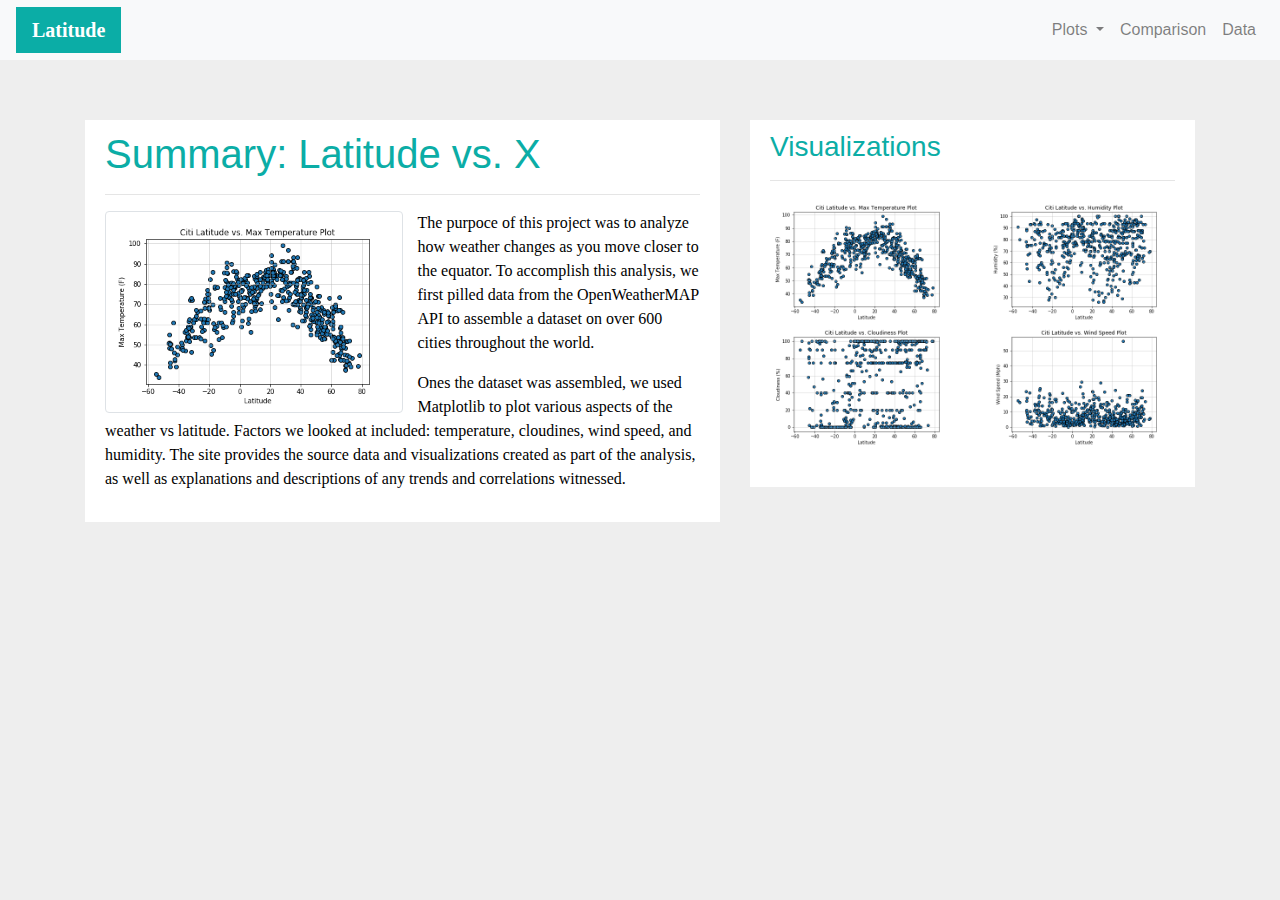
<file: index.html>
<!DOCTYPE html>
<html>

<head>
  <meta charset="utf-8" name="viewport" content="width=device-width, initial-scale=1.0">
  <title>Web Visualization Dashboard</title>

  <!-- Bootstrap -->
  <link rel="stylesheet" href="https://stackpath.bootstrapcdn.com/bootstrap/4.5.2/css/bootstrap.min.css"
    integrity="sha384-JcKb8q3iqJ61gNV9KGb8thSsNjpSL0n8PARn9HuZOnIxN0hoP+VmmDGMN5t9UJ0Z" crossorigin="anonymous">
  <!-- Bootstrap theme cosmo applyed on info page -->

    <!-- <link rel="stylesheet" href="https://stackpath.bootstrapcdn.com/bootswatch/4.5.2/cosmo/bootstrap.min.css"
    integrity="sha384-5QFXyVb+lrCzdN228VS3HmzpiE7ZVwLQtkt+0d9W43LQMzz4HBnnqvVxKg6O+04d" crossorigin="anonymous"> -->
  <!--CSS Link -->
  <link rel="stylesheet" type="text/css" href="style.css">
</head>

<body>
  <!-- Navigation -->

  <nav class="navbar navbar-expand-lg navbar-light bg-light">
    <a class="navbar-brand" style="background-color: #0BADA6;" href="index.html">Latitude</a>
    <button class="navbar-toggler  border border-white" type="button" data-toggle="collapse"
      data-target="#navbarNavDropdown" aria-controls="navbarNavDropdown" aria-expanded="false"
      aria-label="Toggle navigation">
      <span class="navbar-toggler-icon"></span>
    </button>

    <div class="collapse navbar-collapse" id="navbarNavDropdown">
      <ul class="navbar-nav ml-auto">
        <li class="nav-item dropdown">
          <a class="nav-link dropdown-toggle" href="#" id="navbarDropdown" role="button" data-toggle="dropdown"
            aria-haspopup="true" aria-expanded="false">
            Plots
          </a>
          <div class="dropdown-menu" aria-labelledby="navbarDropdown">
            <a class="dropdown-item" href="temperature.html">Max Temp</a>
            <div class="dropdown-divider"></div>
            <a class="dropdown-item" href="humidity.html">Humidity</a>
            <div class="dropdown-divider"></div>
            <a class="dropdown-item" href="cloudines.html">Cloudines</a>
            <div class="dropdown-divider"></div>
            <a class="dropdown-item" href="windspeed.html">Wind Speed</a>
          </div>
        </li>  
        <li class="nav-item">
          <a class="nav-link" href="comparison.html">Comparison </a>
        </li>
        <li class="nav-item">
          <a class="nav-link" href="data.html">Data</a>
        </li>
      </ul>
  </nav>

  
  <!--Landing pade-->

  <!--Left Box-->
  <div class="container">
    <div class="row">
      <div class="col-lg-7 col md-12">
        <div class="box">
          <h1 style="color: #0BADA6;">Summary: Latitude vs. X </h1>
          <hr>
          <div class="thumbnail">
            <img class="img-thumbnail float-left space" src="Resources/assets/images/Fig1.png " alt="Scater plot of City latitude vs Max temperature (01/05/17)">
          </div>
          <p>
            The purpoce of this project was to analyze how weather changes as you move closer to the equator. 
            To accomplish this analysis, we first pilled data from the OpenWeatherMAP API to assemble a dataset on over 600 cities throughout the world.
          </p>
          <p>
            Ones the dataset was assembled, we used Matplotlib to plot various aspects of the weather vs latitude. Factors we looked at included:
            temperature, cloudines, wind speed, and humidity. The site provides the source data and visualizations created as part of the analysis, 
            as well as explanations and descriptions of any trends and correlations witnessed.
          </p>
        </div>
      </div>

  <!--Right Box -->
      <div class="col-lg-5 col-md-12">
        <div class="box">
          <div class="title">
            <h3 style="color: #0BADA6;">Visualizations</h3>
          </div>
          <hr>
          <div class="row" style="padding-bottom: 25px;">
            <div class="col-md-6">
              <a href="temperature.html"><img src="Resources/assets/images/Fig1.png" width="100%" alt="Scatter Plot displaying City Latitude vs Max Temperature"></a>
            </div>
            <div class="col-md-6">
              <a href="humidity.html"><img src="Resources/assets/images/Fig2.png" width="100%" alt="Scatter Plot displaying City Latitude vs Humidity"></a>
            </div>
            <div class="col-md-6">
              <a href="cloudines.html"><img src="Resources/assets/images/Fig3.png" width="100%" alt="Scatter Plot displaying City Latitude vs Cloudiness"></a>
            </div>
            <div class="col-md-6">
              <a href="windspeed.html"><img src="Resources/assets/images/Fig4.png" width="100%" alt="Scatter Plot displaying City Latitude vs Wind Speed"></a>
            </div>
          </div>
        </div>
      </div>
    </div>
      
      


  <!-- jQuery, Popper.js, Bootstrap JS -->
  <script src="https://code.jquery.com/jquery-3.2.1.slim.min.js"
    integrity="sha384-KJ3o2DKtIkvYIK3UENzmM7KCkRr/rE9/Qpg6aAZGJwFDMVNA/GpGFF93hXpG5KkN"
    crossorigin="anonymous"></script>
  <script src="https://cdnjs.cloudflare.com/ajax/libs/popper.js/1.12.9/umd/popper.min.js"
    integrity="sha384-ApNbgh9B+Y1QKtv3Rn7W3mgPxhU9K/ScQsAP7hUibX39j7fakFPskvXusvfa0b4Q"
    crossorigin="anonymous"></script>
  <script src="https://maxcdn.bootstrapcdn.com/bootstrap/4.0.0/js/bootstrap.min.js"
    integrity="sha384-JZR6Spejh4U02d8jOt6vLEHfe/JQGiRRSQQxSfFWpi1MquVdAyjUar5+76PVCmYl"
    crossorigin="anonymous"></script>

</body>

</html>
</file>
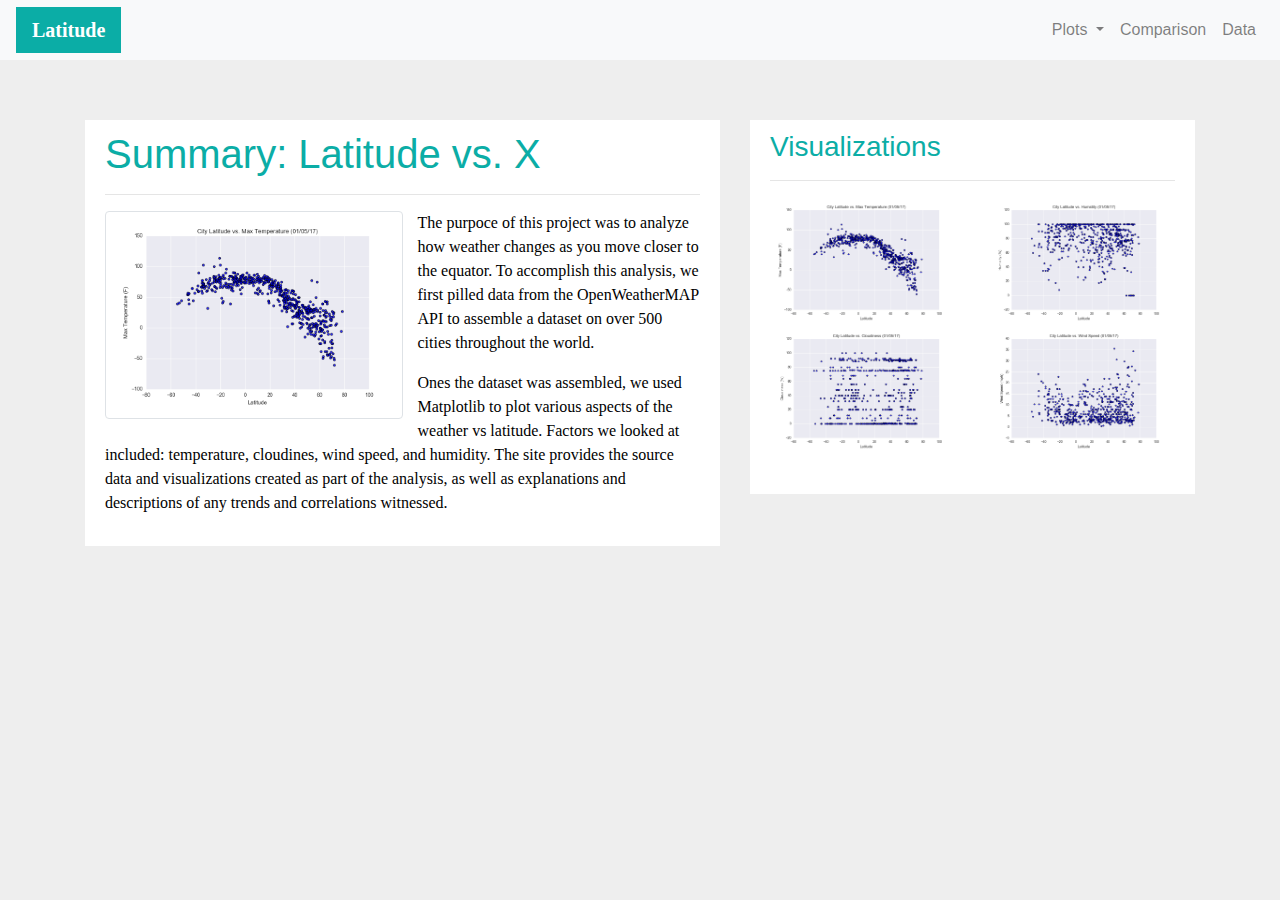
<file: WebVisualizations/index.html>
<!DOCTYPE html>
<html>

<head>
  <meta charset="utf-8" name="viewport" content="width=device-width, initial-scale=1.0">
  <title>Web Visualization Dashboard</title>

  <!-- Bootstrap -->
  <link rel="stylesheet" href="https://stackpath.bootstrapcdn.com/bootstrap/4.5.2/css/bootstrap.min.css"
    integrity="sha384-JcKb8q3iqJ61gNV9KGb8thSsNjpSL0n8PARn9HuZOnIxN0hoP+VmmDGMN5t9UJ0Z" crossorigin="anonymous">

  <!--CSS Link -->
  <link rel="stylesheet" type="text/css" href="style.css">
</head>

<body>
  <!-- Navigation -->

  <nav class="navbar navbar-expand-lg navbar-light bg-light">
    <a class="navbar-brand" style="background-color: #0BADA6;" href="index.html">Latitude</a>
    <button class="navbar-toggler  border border-white" type="button" data-toggle="collapse"
      data-target="#navbarNavDropdown" aria-controls="navbarNavDropdown" aria-expanded="false"
      aria-label="Toggle navigation">
      <span class="navbar-toggler-icon"></span>
    </button>

    <div class="collapse navbar-collapse" id="navbarSupportedContent">
      <ul class="navbar-nav ml-auto">
        <li class="nav-item dropdown">
          <a class="nav-link dropdown-toggle" href="#" id="navbarDropdown" role="button" data-toggle="dropdown"
            aria-haspopup="true" aria-expanded="false">
            Plots
          </a>
          <div class="dropdown-menu" aria-labelledby="navbarDropdown">
            <a class="dropdown-item" href="#">Max Temp</a>
            <div class="dropdown-divider"></div>
            <a class="dropdown-item" href="#">Humidity</a>
            <div class="dropdown-divider"></div>
            <a class="dropdown-item" href="#">Cloudines</a>
            <div class="dropdown-divider"></div>
            <a class="dropdown-item" href="#">Wind Speed</a>
          </div>
        </li>  
        <li class="nav-item">
          <a class="nav-link" href="#">Comparison </a>
        </li>
        <li class="nav-item">
          <a class="nav-link" href="data.html">Data</a>
        </li>
      </ul>
  </nav>

  
  <!--Landing pade-->

  <!--Left Box-->
  <div class="container">
    <div class="row">
      <div class="col-lg-7 col md-12">
        <div class="box">
          <h1 style="color: #0BADA6;">Summary: Latitude vs. X </h1>
          <hr>
          <div class="thumbnail">
            <img class="img-thumbnail float-left space" src="Resources/assets/images/Fig1.png " alt="Scater plot of City latitude vs Max temperature (01/05/17)">
          </div>
          <p>
            The purpoce of this project was to analyze how weather changes as you move closer to the equator. 
            To accomplish this analysis, we first pilled data from the OpenWeatherMAP API to assemble a dataset on over 500 cities throughout the world.
          </p>
          <p>
            Ones the dataset was assembled, we used Matplotlib to plot various aspects of the weather vs latitude. Factors we looked at included:
            temperature, cloudines, wind speed, and humidity. The site provides the source data and visualizations created as part of the analysis, 
            as well as explanations and descriptions of any trends and correlations witnessed.
          </p>
        </div>
      </div>

  <!--Right Box -->
      <div class="col-lg-5 col-md-12">
        <div class="box">
          <div class="title">
            <h3 style="color: #0BADA6;">Visualizations</h3>
          </div>
          <hr>
          <div class="row" style="padding-bottom: 25px;">
            <div class="col-md-6">
              <a href="#"><img src="Resources/assets/images/Fig1.png" width="100%" alt="Scatter Plot displaying City Latitude vs Max Temperature"></a>
            </div>
            <div class="col-md-6">
              <a href="#"><img src="Resources/assets/images/Fig2.png" width="100%" alt="Scatter Plot displaying City Latitude vs Humidity"></a>
            </div>
            <div class="col-md-6">
              <a href="#"><img src="Resources/assets/images/Fig3.png" width="100%" alt="Scatter Plot displaying City Latitude vs Cloudiness"></a>
            </div>
            <div class="col-md-6">
              <a href="#"><img src="Resources/assets/images/Fig4.png" width="100%" alt="Scatter Plot displaying City Latitude vs Wind Speed"></a>
            </div>
          </div>
        </div>
      </div>
    </div>
      
      


  <!-- jQuery, Popper.js, Bootstrap JS -->
  <script src="https://code.jquery.com/jquery-3.2.1.slim.min.js"
    integrity="sha384-KJ3o2DKtIkvYIK3UENzmM7KCkRr/rE9/Qpg6aAZGJwFDMVNA/GpGFF93hXpG5KkN"
    crossorigin="anonymous"></script>
  <script src="https://cdnjs.cloudflare.com/ajax/libs/popper.js/1.12.9/umd/popper.min.js"
    integrity="sha384-ApNbgh9B+Y1QKtv3Rn7W3mgPxhU9K/ScQsAP7hUibX39j7fakFPskvXusvfa0b4Q"
    crossorigin="anonymous"></script>
  <script src="https://maxcdn.bootstrapcdn.com/bootstrap/4.0.0/js/bootstrap.min.js"
    integrity="sha384-JZR6Spejh4U02d8jOt6vLEHfe/JQGiRRSQQxSfFWpi1MquVdAyjUar5+76PVCmYl"
    crossorigin="anonymous"></script>

</body>

</html>
</file>
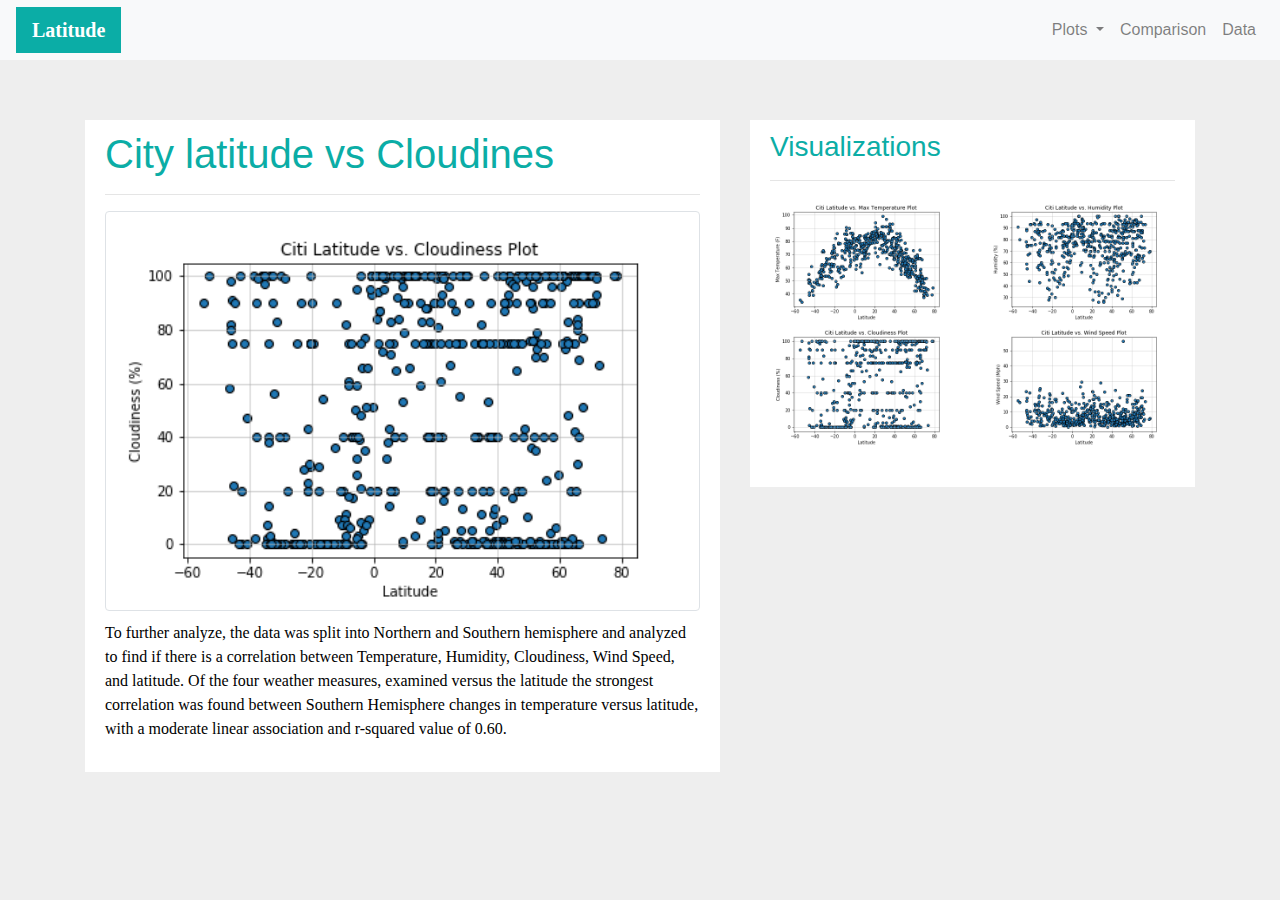
<file: cloudines.html>
<!DOCTYPE html>
<html>

<head>
  <meta charset="utf-8" name="viewport" content="width=device-width, initial-scale=1.0">
  <title>Web Visualization Dashboard</title>

  <!-- Bootstrap -->
  <link rel="stylesheet" href="https://stackpath.bootstrapcdn.com/bootstrap/4.5.2/css/bootstrap.min.css"
    integrity="sha384-JcKb8q3iqJ61gNV9KGb8thSsNjpSL0n8PARn9HuZOnIxN0hoP+VmmDGMN5t9UJ0Z" crossorigin="anonymous">

  <!--CSS Link -->
  <link rel="stylesheet" type="text/css" href="style.css">
</head>

<body>
  <!-- Navigation -->

  <nav class="navbar navbar-expand-lg navbar-light bg-light">
    <a class="navbar-brand" style="background-color: #0BADA6;" href="index.html">Latitude</a>
    <button class="navbar-toggler  border border-white" type="button" data-toggle="collapse"
      data-target="#navbarNavDropdown" aria-controls="navbarNavDropdown" aria-expanded="false"
      aria-label="Toggle navigation">
      <span class="navbar-toggler-icon"></span>
    </button>

    <div class="collapse navbar-collapse" id="navbarNavDropdown">
      <ul class="navbar-nav ml-auto">
        <li class="nav-item dropdown">
          <a class="nav-link dropdown-toggle" href="#" id="navbarDropdownMenuLink" role="button" data-toggle="dropdown"
            aria-haspopup="true" aria-expanded="false">
            Plots
          </a>
          <div class="dropdown-menu" aria-labelledby="navbarDropdown">
            <a class="dropdown-item" href="temperature.html">Max Temp</a>
            <div class="dropdown-divider"></div>
            <a class="dropdown-item" href="humidity.html">Humidity</a>
            <div class="dropdown-divider"></div>
            <a class="dropdown-item" href="cloudines.html">Cloudines</a>
            <div class="dropdown-divider"></div>
            <a class="dropdown-item" href="#">Wind Speed</a>
          </div>
        </li>  
        <li class="nav-item">
          <a class="nav-link" href="comparison.html">Comparison </a>
        </li>
        <li class="nav-item">
          <a class="nav-link" href="data.html">Data</a>
        </li>
      </ul>
  </nav>

  
  <!--Landing pade-->

  <!--Left Box-->
  <div class="container">
    <div class="row">
      <div class="col-lg-7 col md-12">
        <div class="box">
          <h1 style="color: #0BADA6;">City latitude vs Cloudines </h1>
          <hr>
          <div class="thumbnail">
            <img class="img-thumbnail float-left space1" src="Resources/assets/images/Fig3.png " alt="Scater plot of City latitude vs Cloudines(01/05/17)">
          </div>
          <p>
            To further analyze, the data was split into Northern and Southern hemisphere 
            and analyzed to find if there is a correlation between Temperature, Humidity, 
            Cloudiness, Wind Speed, and latitude. Of the four weather measures, examined 
            versus the latitude the strongest correlation was found between Southern Hemisphere
            changes in temperature versus latitude, with a moderate linear association and r-squared value of 0.60.
          </p> 
        </div>
      </div>

  <!--Right Box -->
      <div class="col-lg-5 col-md-12">
        <div class="box">
          <div class="title">
            <h3 style="color: #0BADA6;">Visualizations</h3>
          </div>
          <hr>
          <div class="row" style="padding-bottom: 25px;">
            <div class="col-md-6">
              <a href="temperature.html"><img src="Resources/assets/images/Fig1.png" width="100%" alt="Scatter Plot displaying City Latitude vs Max Temperature"></a>
            </div>
            <div class="col-md-6">
              <a href="humidity.html"><img src="Resources/assets/images/Fig2.png" width="100%" alt="Scatter Plot displaying City Latitude vs Humidity"></a>
            </div>
            <div class="col-md-6">
              <a href="cloudines.html"><img src="Resources/assets/images/Fig3.png" width="100%" alt="Scatter Plot displaying City Latitude vs Cloudiness"></a>
            </div>
            <div class="col-md-6">
              <a href="windspeed.html"><img src="Resources/assets/images/Fig4.png" width="100%" alt="Scatter Plot displaying City Latitude vs Wind Speed"></a>
            </div>
          </div>
        </div>
      </div>
    </div>
      
      


  <!-- jQuery, Popper.js, Bootstrap JS -->
  <script src="https://code.jquery.com/jquery-3.2.1.slim.min.js"
    integrity="sha384-KJ3o2DKtIkvYIK3UENzmM7KCkRr/rE9/Qpg6aAZGJwFDMVNA/GpGFF93hXpG5KkN"
    crossorigin="anonymous"></script>
  <script src="https://cdnjs.cloudflare.com/ajax/libs/popper.js/1.12.9/umd/popper.min.js"
    integrity="sha384-ApNbgh9B+Y1QKtv3Rn7W3mgPxhU9K/ScQsAP7hUibX39j7fakFPskvXusvfa0b4Q"
    crossorigin="anonymous"></script>
  <script src="https://maxcdn.bootstrapcdn.com/bootstrap/4.0.0/js/bootstrap.min.js"
    integrity="sha384-JZR6Spejh4U02d8jOt6vLEHfe/JQGiRRSQQxSfFWpi1MquVdAyjUar5+76PVCmYl"
    crossorigin="anonymous"></script>

</body>

</html>
</file>
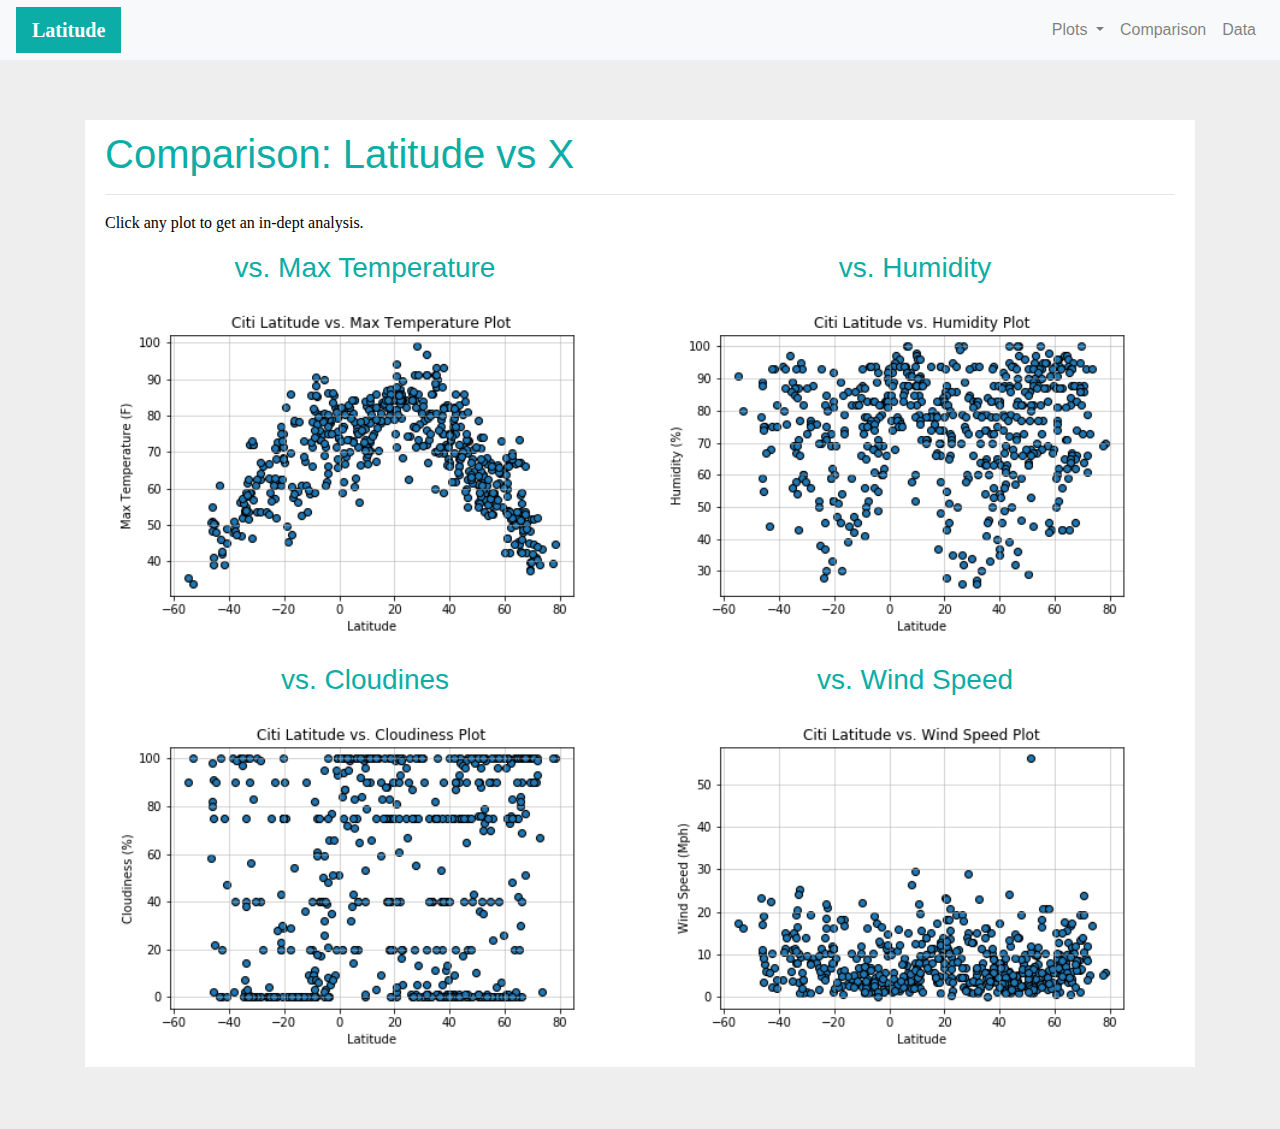
<file: comparison.html>
<!DOCTYPE html>
<html>

<head>
  <meta charset="utf-8" name="viewport" content="width=device-width, initial-scale=1.0">
  <title>Web Visualization Dashboard</title>

  <!-- Bootstrap -->
  <link rel="stylesheet" href="https://stackpath.bootstrapcdn.com/bootstrap/4.5.2/css/bootstrap.min.css"
    integrity="sha384-JcKb8q3iqJ61gNV9KGb8thSsNjpSL0n8PARn9HuZOnIxN0hoP+VmmDGMN5t9UJ0Z" crossorigin="anonymous">
  <!-- Bootstrap theme cosmo applyed on info page -->
  
    <!-- <link rel="stylesheet" href="https://stackpath.bootstrapcdn.com/bootswatch/4.5.2/cosmo/bootstrap.min.css"
    integrity="sha384-5QFXyVb+lrCzdN228VS3HmzpiE7ZVwLQtkt+0d9W43LQMzz4HBnnqvVxKg6O+04d" crossorigin="anonymous"> -->
  <!--CSS Link -->
  <link rel="stylesheet" type="text/css" href="style.css">
</head>

<body>
  <!-- Navigation -->

  <nav class="navbar navbar-expand-lg navbar-light bg-light">
    <a class="navbar-brand" style="background-color: #0BADA6;" href="index.html">Latitude</a>
    <button class="navbar-toggler  border border-white" type="button" data-toggle="collapse"
      data-target="#navbarNavDropdown" aria-controls="navbarNavDropdown" aria-expanded="false"
      aria-label="Toggle navigation">
      <span class="navbar-toggler-icon"></span>
    </button>

    <div class="collapse navbar-collapse" id="navbarNavDropdown">
      <ul class="navbar-nav ml-auto">
        <li class="nav-item dropdown">
          <a class="nav-link dropdown-toggle" href="#" id="navbarDropdown" role="button" data-toggle="dropdown"
            aria-haspopup="true" aria-expanded="false">
            Plots
          </a>
          <div class="dropdown-menu" aria-labelledby="navbarDropdown">
            <a class="dropdown-item" href="temperature.html">Max Temp</a>
            <div class="dropdown-divider"></div>
            <a class="dropdown-item" href="humidity.html">Humidity</a>
            <div class="dropdown-divider"></div>
            <a class="dropdown-item" href="cloudines.html">Cloudines</a>
            <div class="dropdown-divider"></div>
            <a class="dropdown-item" href="windspeed.html">Wind Speed</a>
          </div>
        </li>  
        <li class="nav-item">
          <a class="nav-link" href="comparison.html">Comparison </a>
        </li>
        <li class="nav-item">
          <a class="nav-link" href="data.html">Data</a>
        </li>
      </ul>
  </nav>

  
  <!--Landing pade-->

  <div class="container">
    <div class="row">
      <div class="col-lg-12 col md-12">
        <div class="box">
          <h1 style="color: #0BADA6;">Comparison: Latitude vs X</h1>
          <hr>
          <p>Click any plot to get an in-dept analysis.</p>
          <div class="row">
            <div class="col-md-6">
              <h3 class="text-center" style="color: #0BADA6;"> vs. Max Temperature</h3>
              <a href="temperature.html"><img width="100%" src="Resources/assets/images/Fig1.png" alt="Scater plot of City latitude vs Temperature(01/05/17)"></a>
            </div>
            <div class="col-md-6">
              <h3 class="text-center" style="color: #0BADA6;"> vs. Humidity</h3>
              <a href="humidity.html"><img width="100%" src="Resources/assets/images/Fig2.png" alt="Scater plot of City latitude vs Humidity(01/05/17)"></a>
            </div>
          </div>
          <br>
          <div class="row">
            <div class="col-md-6">
              <h3 class="text-center" style="color: #0BADA6;"> vs. Cloudines</h3>
              <a href="cloudines.html"><img width="100%" src="Resources/assets/images/Fig3.png" alt="Scater plot of City latitude vs Cloudiness(01/05/17)"></a>
            </div>
            <div class="col-md-6">
              <h3 class="text-center" style="color: #0BADA6;"> vs. Wind Speed</h3>
              <a href="windspeed.html"><img width="100%" src="Resources/assets/images/Fig4.png" alt="Scater plot of City latitude vs Windv(01/05/17)"></a>
            </div>
          </div>
        </div>
      
      


  <!-- jQuery, Popper.js, Bootstrap JS -->
  <script src="https://code.jquery.com/jquery-3.2.1.slim.min.js"
    integrity="sha384-KJ3o2DKtIkvYIK3UENzmM7KCkRr/rE9/Qpg6aAZGJwFDMVNA/GpGFF93hXpG5KkN"
    crossorigin="anonymous"></script>
  <script src="https://cdnjs.cloudflare.com/ajax/libs/popper.js/1.12.9/umd/popper.min.js"
    integrity="sha384-ApNbgh9B+Y1QKtv3Rn7W3mgPxhU9K/ScQsAP7hUibX39j7fakFPskvXusvfa0b4Q"
    crossorigin="anonymous"></script>
  <script src="https://maxcdn.bootstrapcdn.com/bootstrap/4.0.0/js/bootstrap.min.js"
    integrity="sha384-JZR6Spejh4U02d8jOt6vLEHfe/JQGiRRSQQxSfFWpi1MquVdAyjUar5+76PVCmYl"
    crossorigin="anonymous"></script>

</body>

</html>
</file>
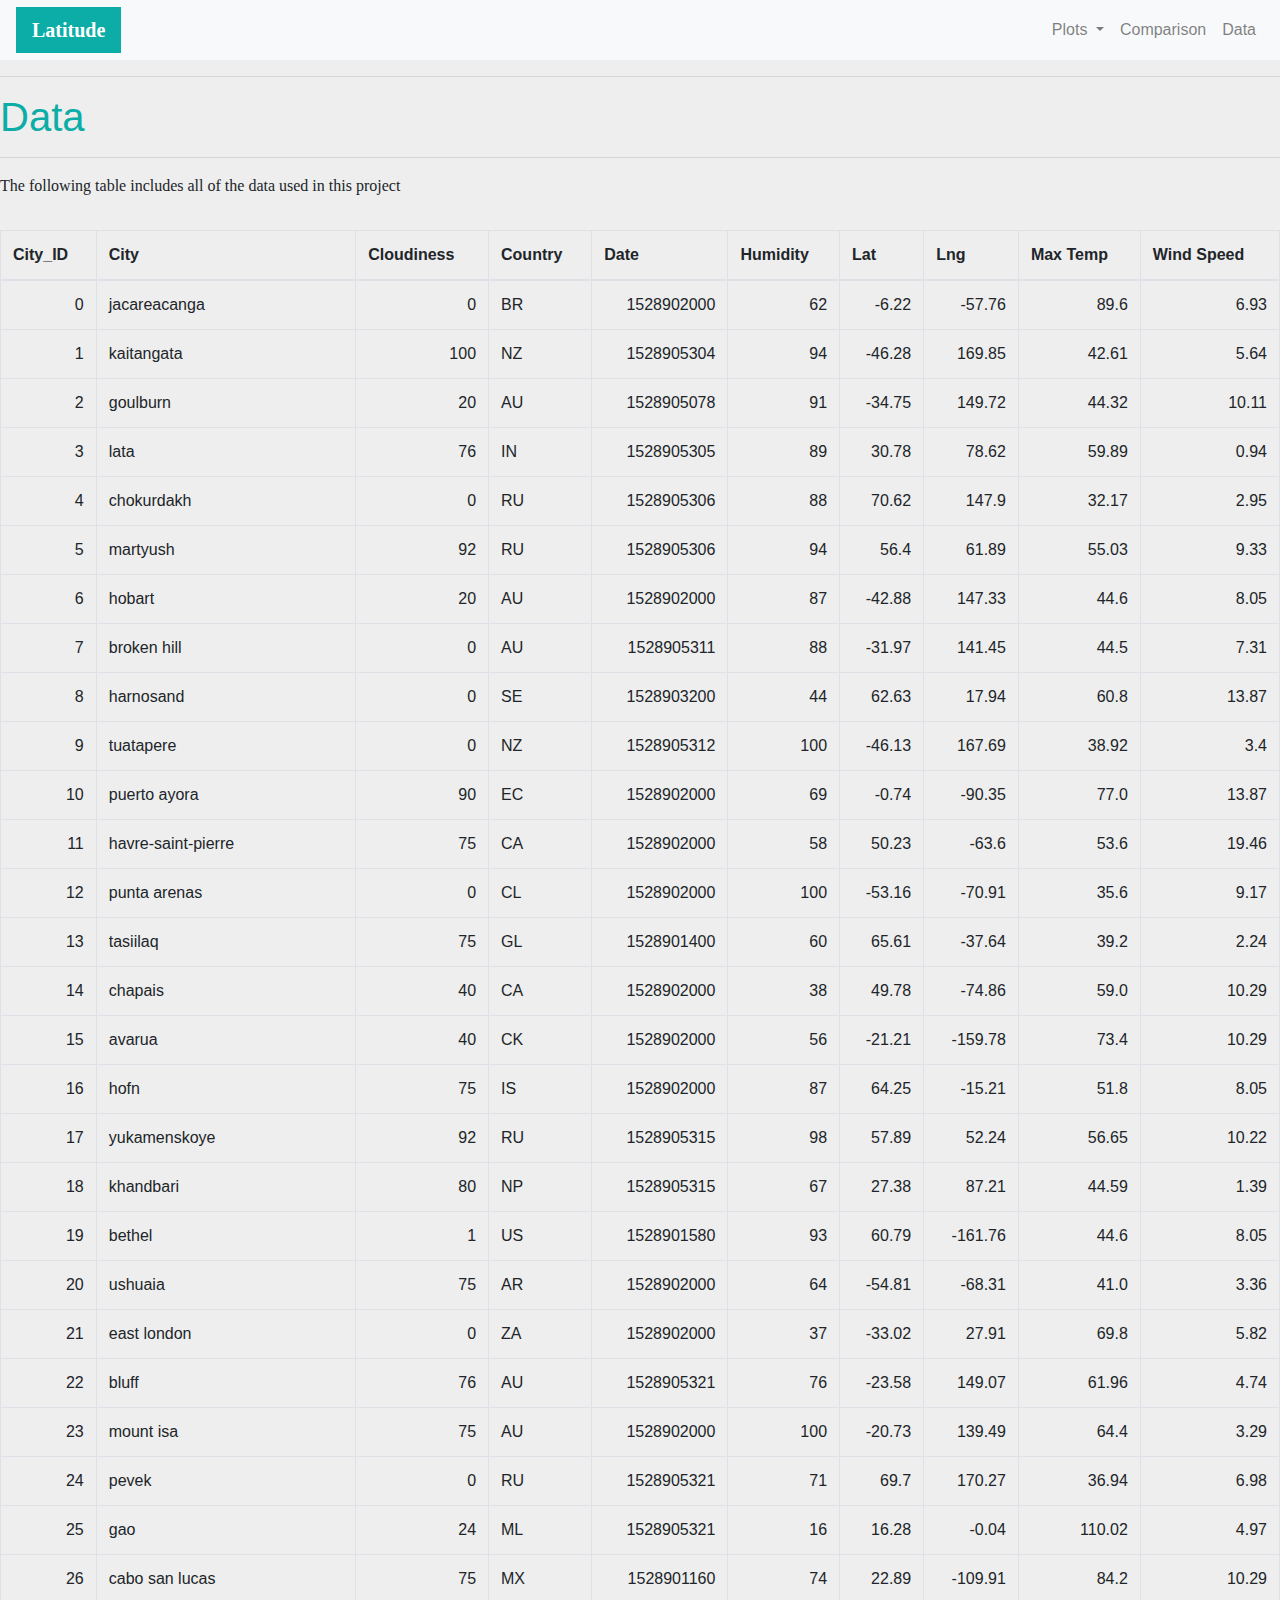
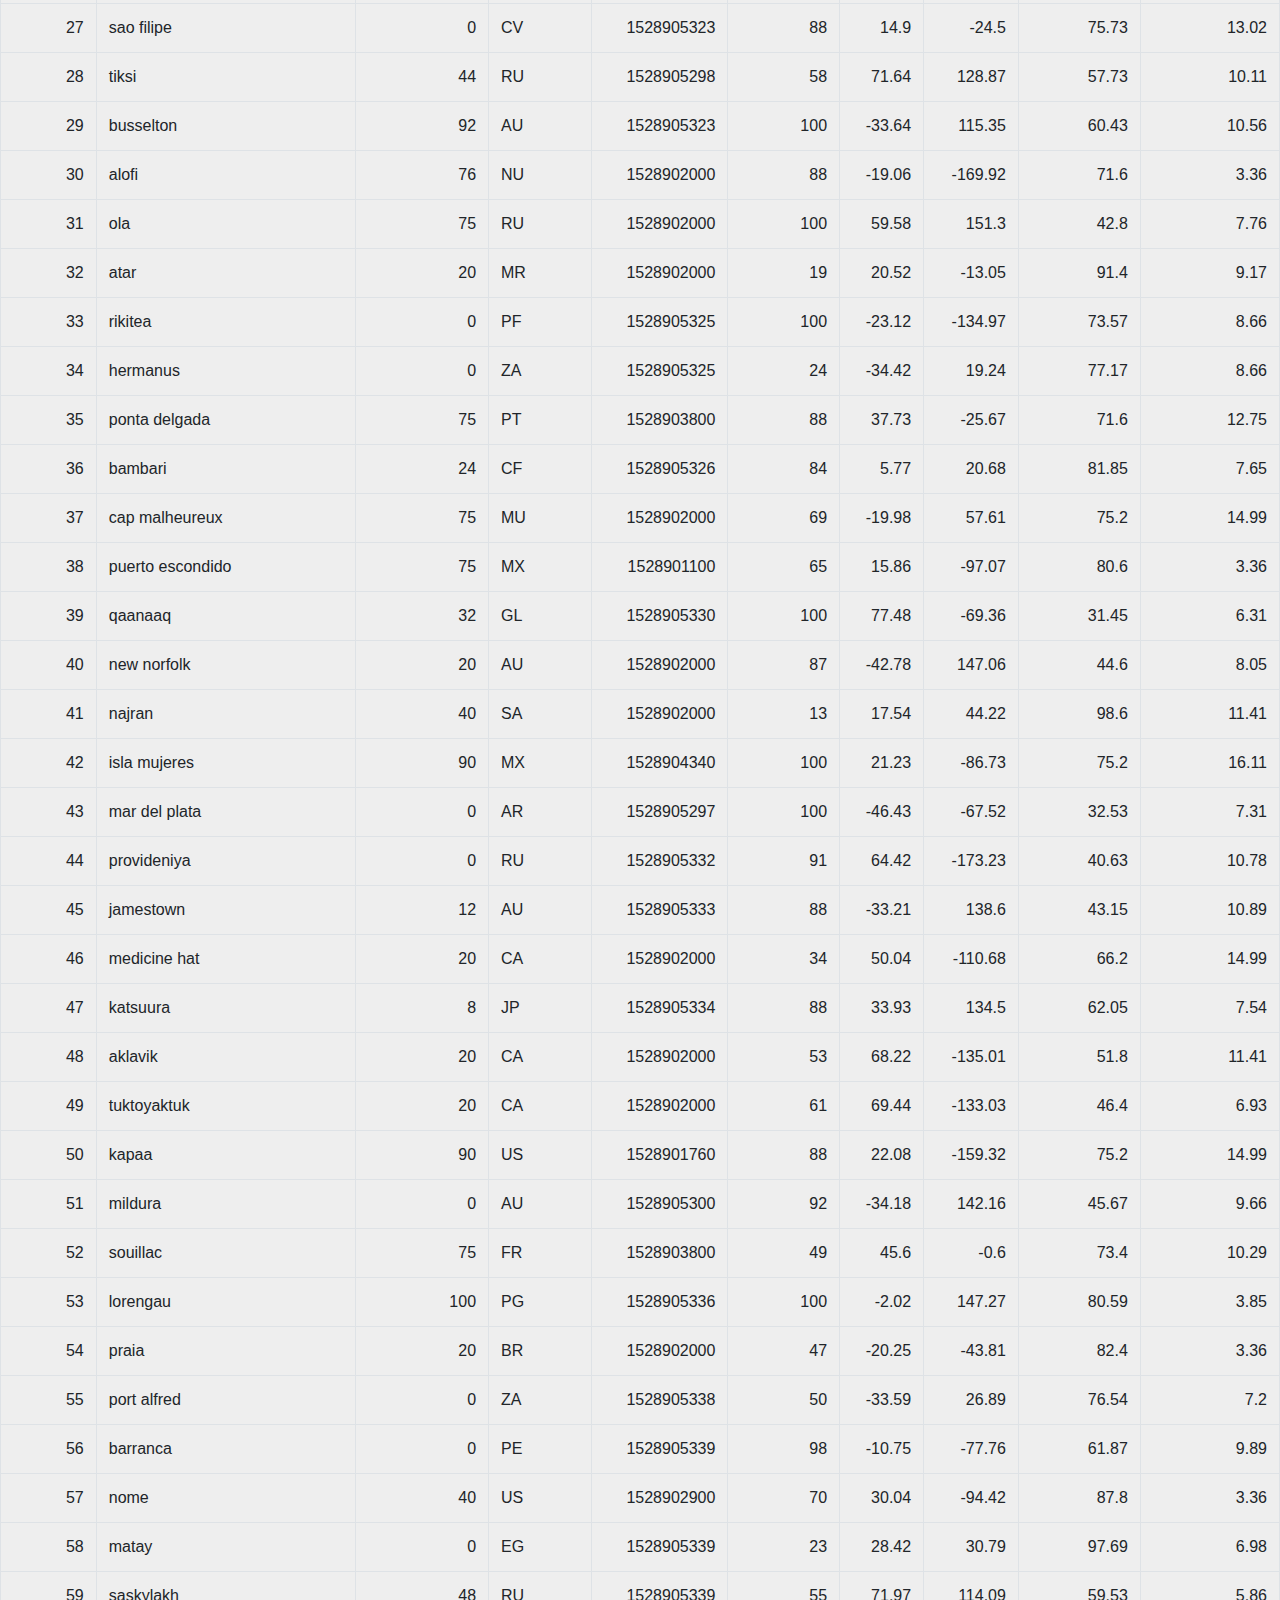
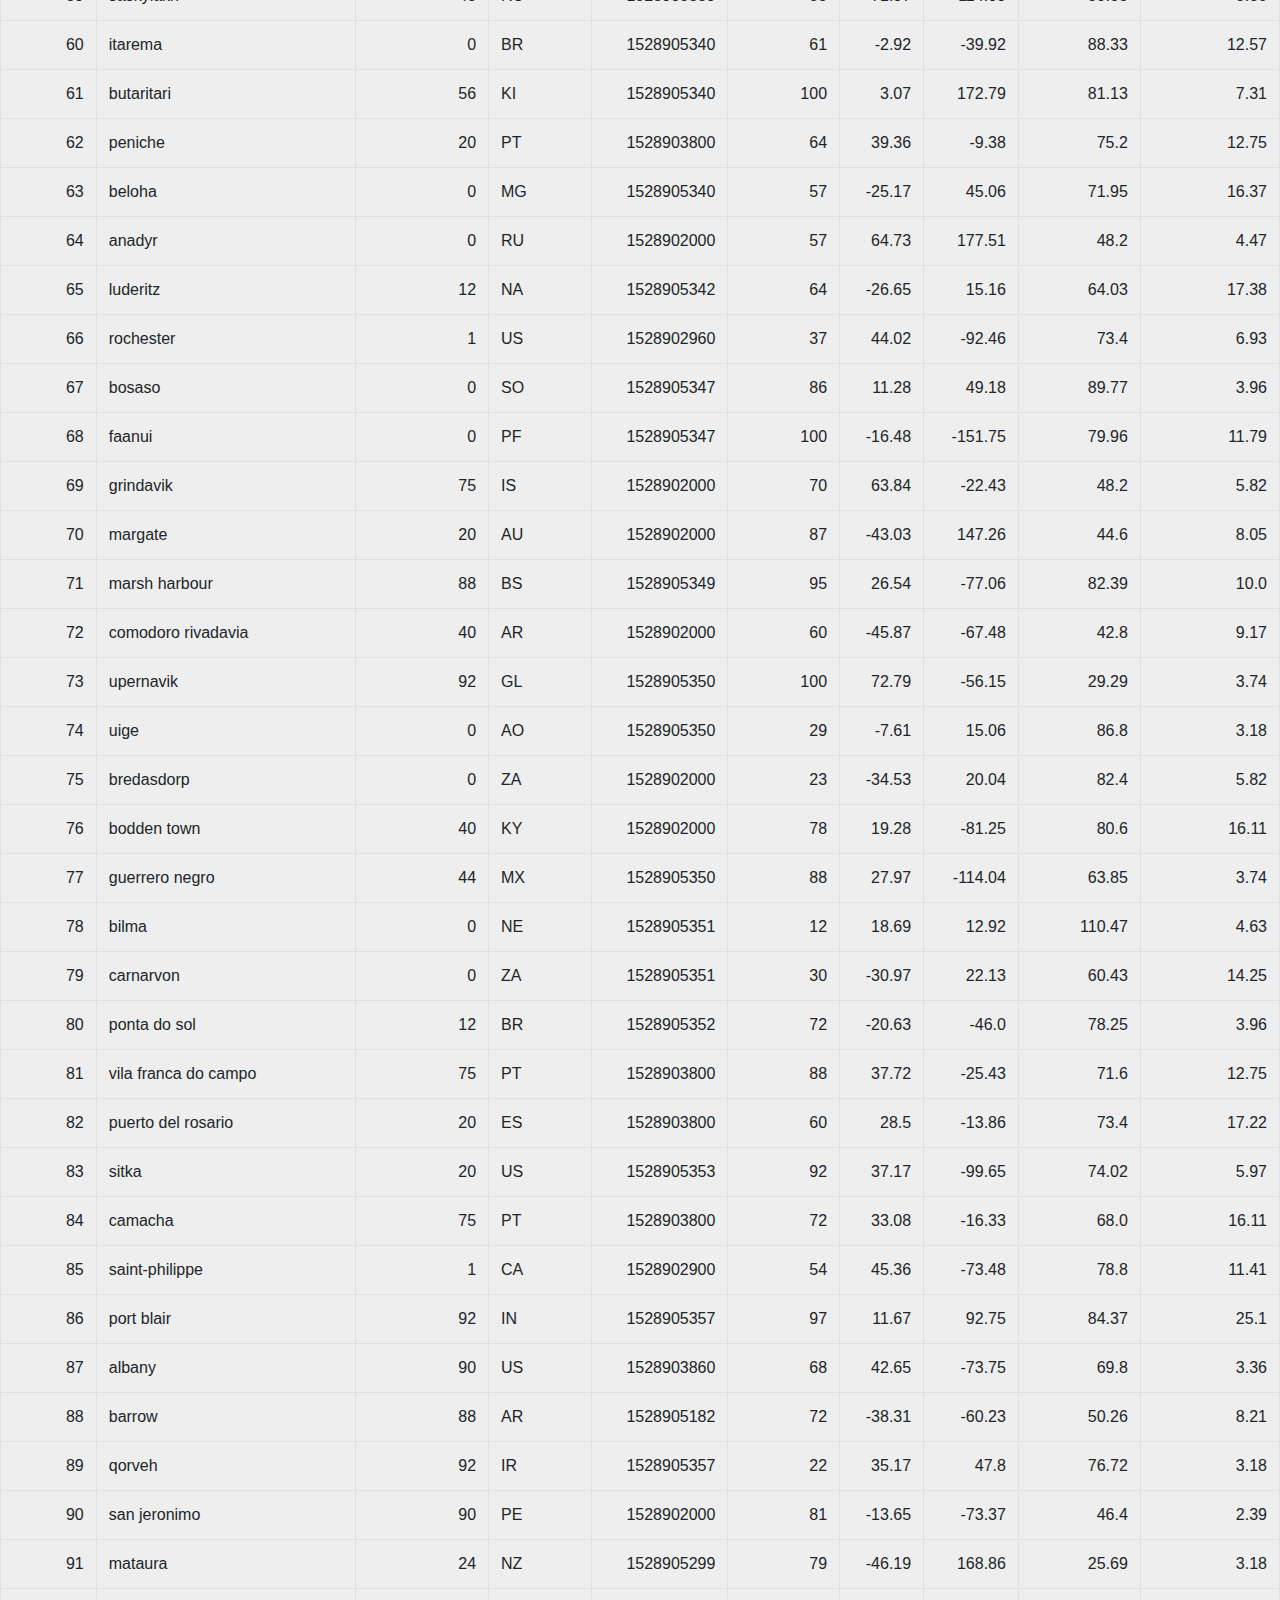
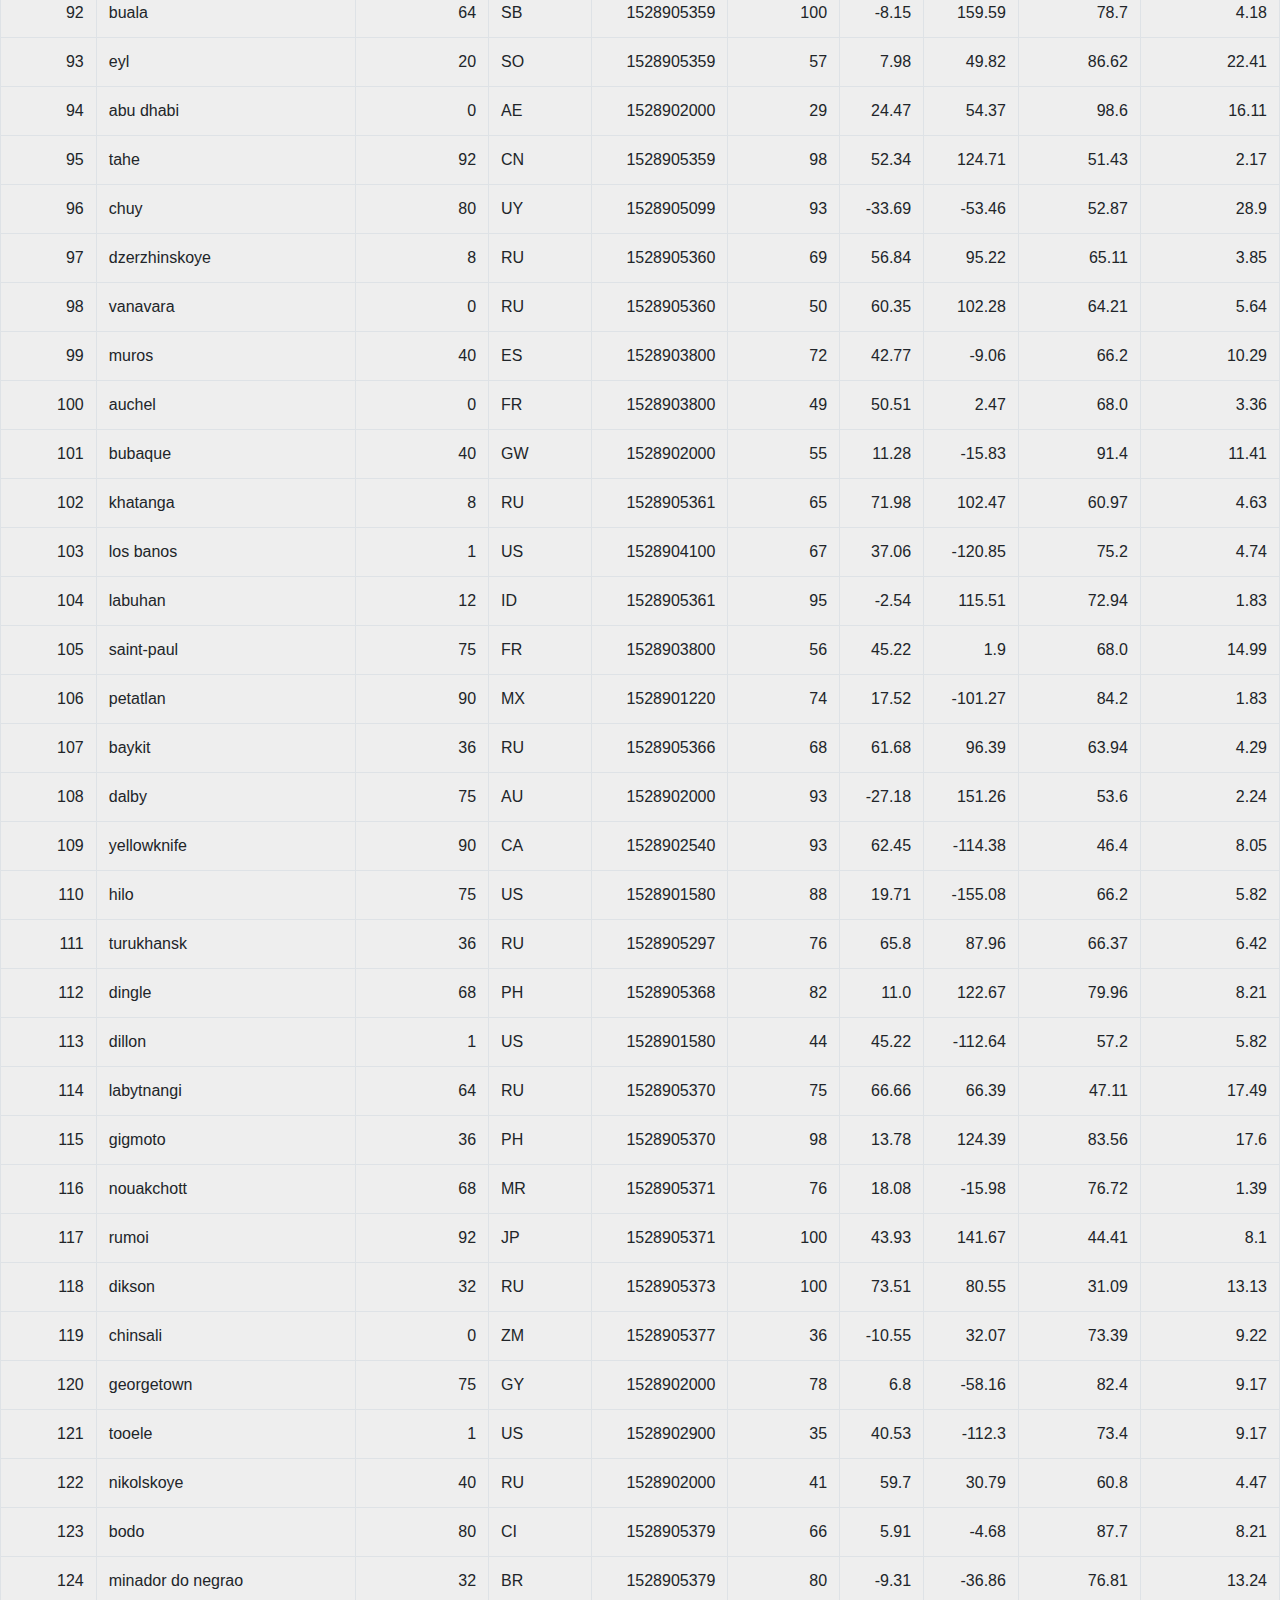
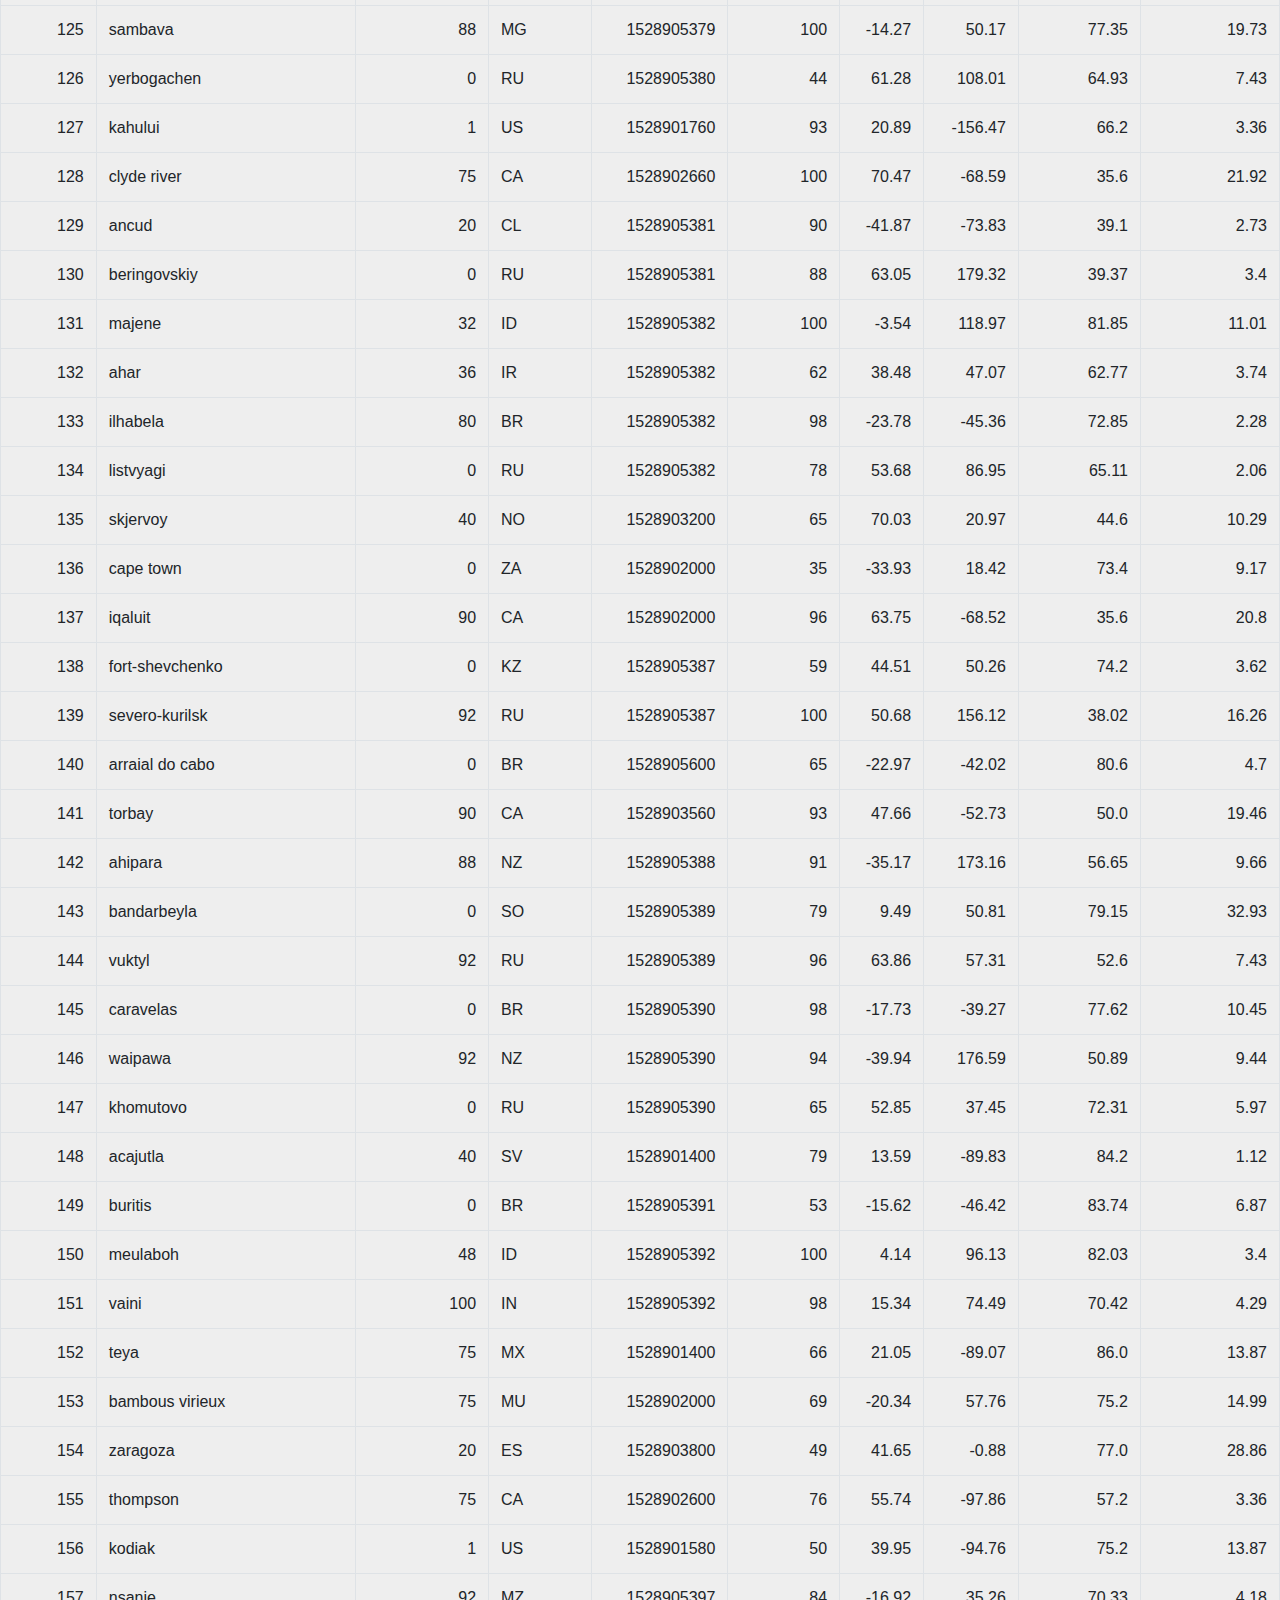
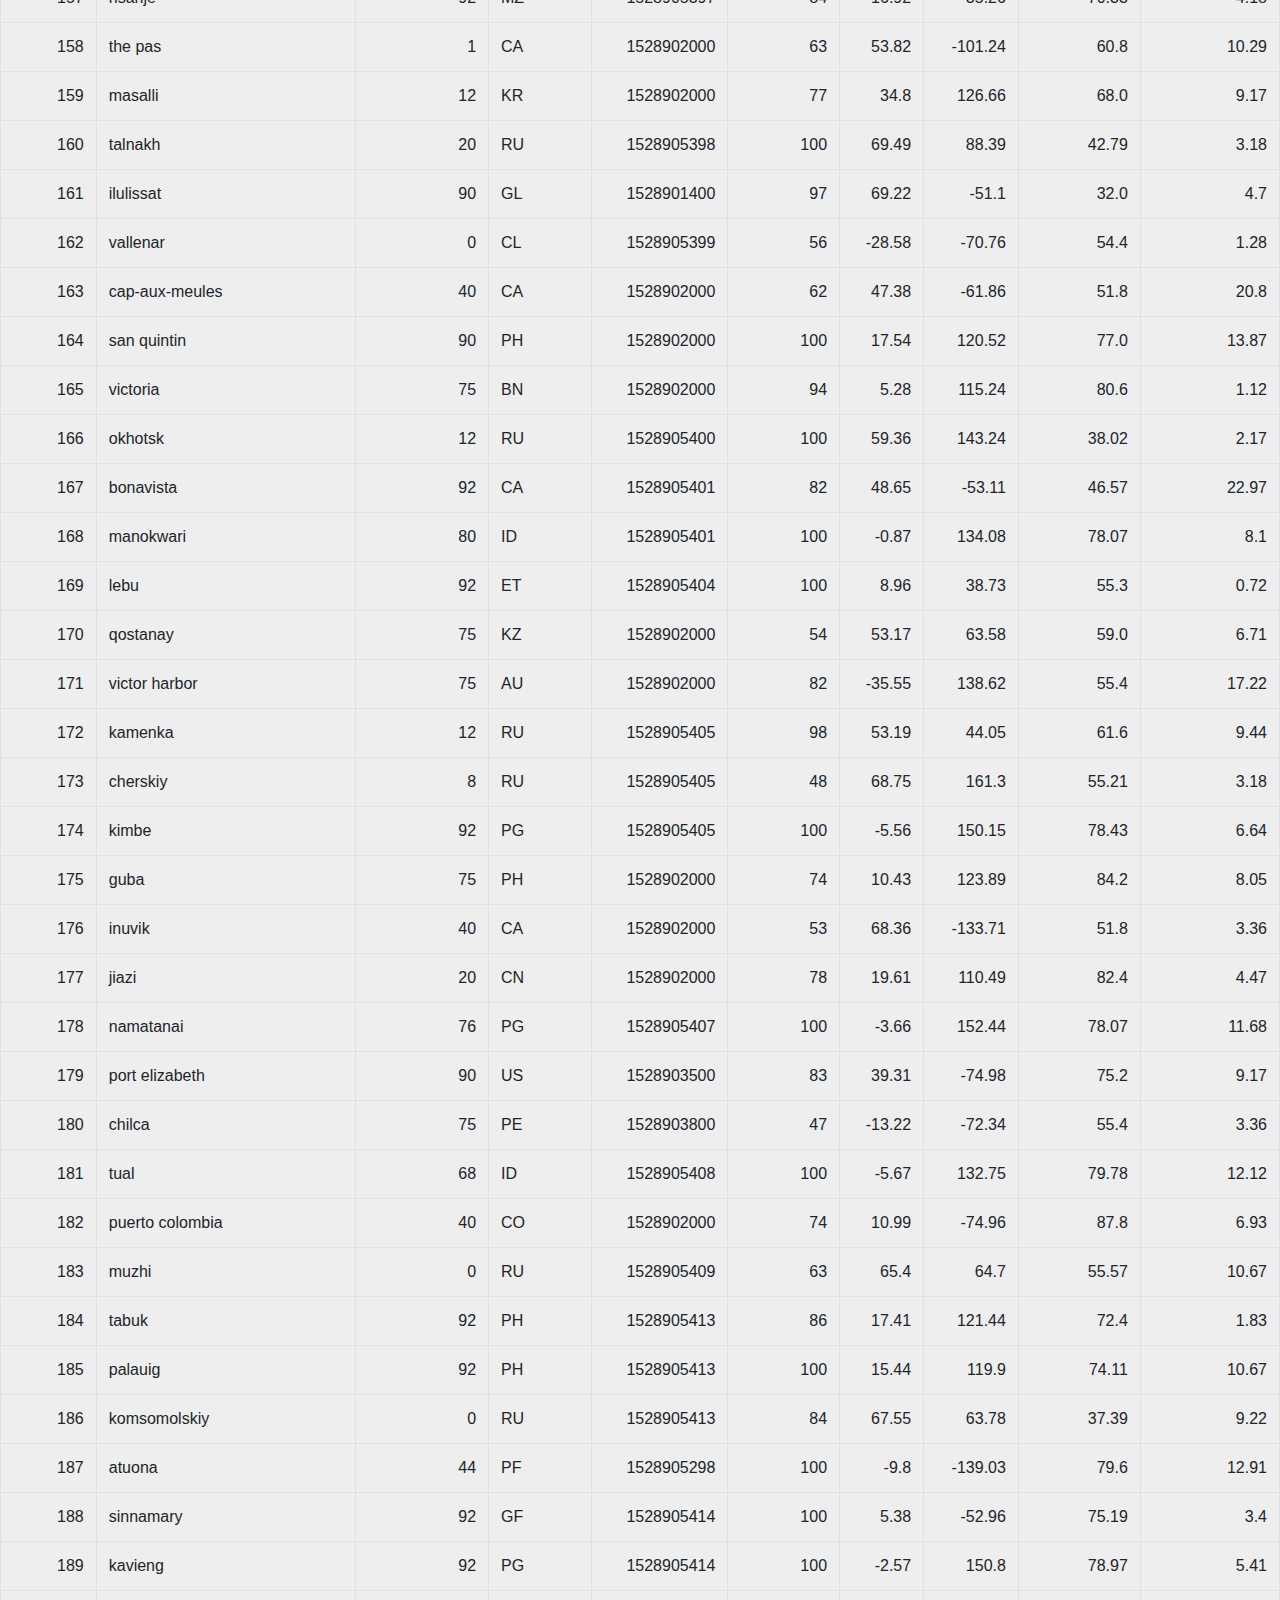
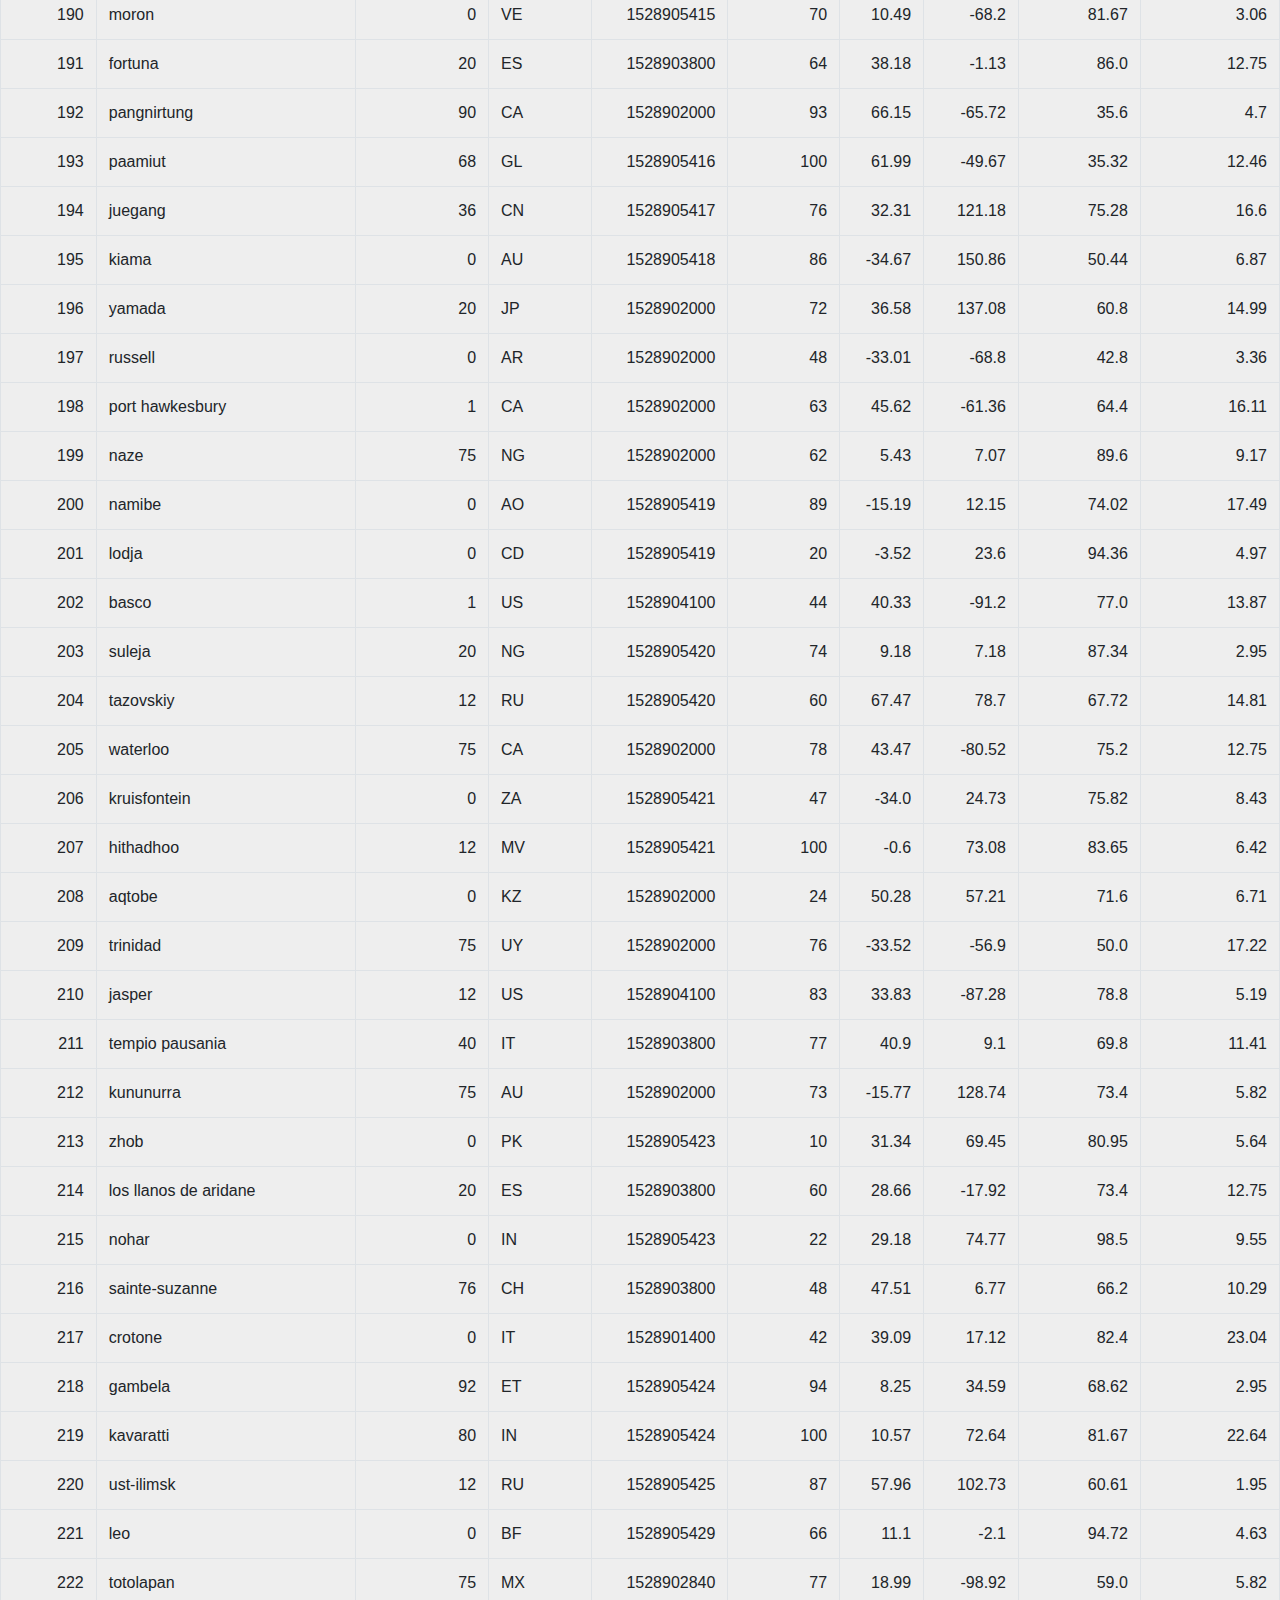
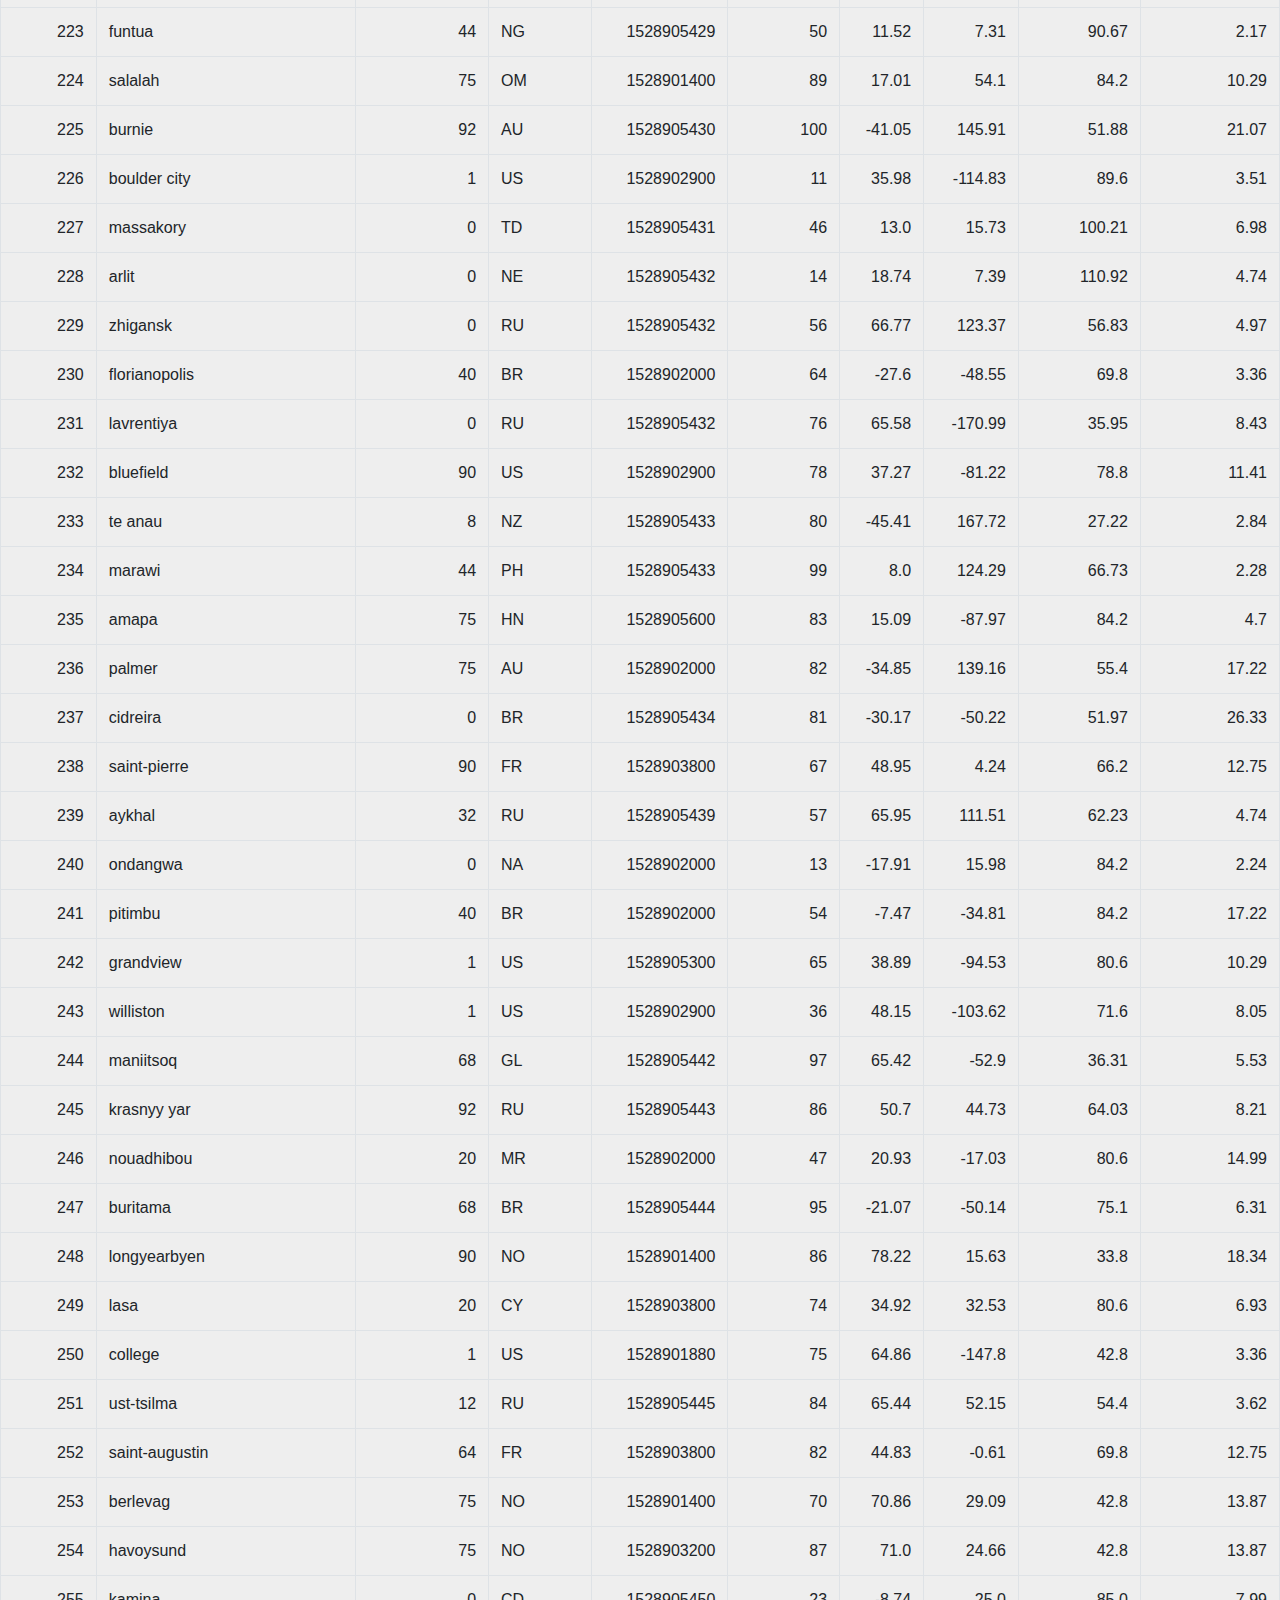
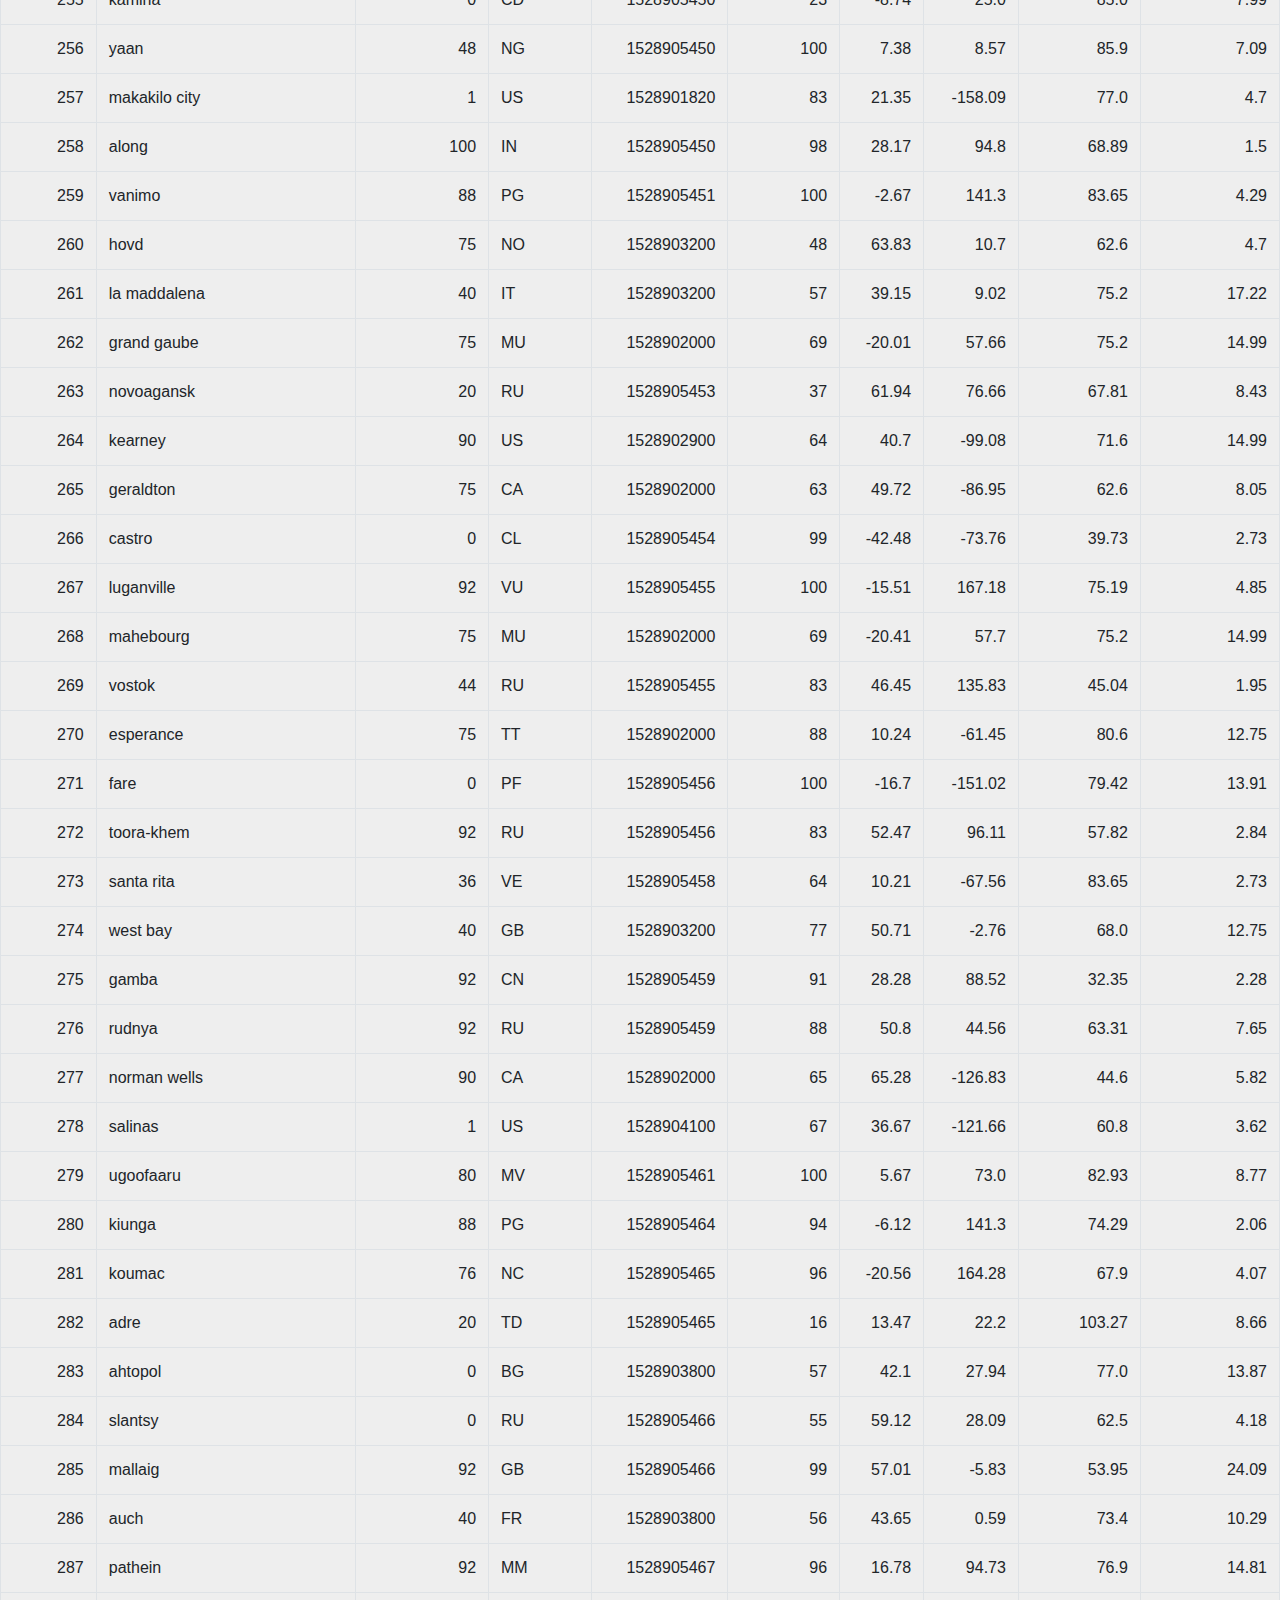
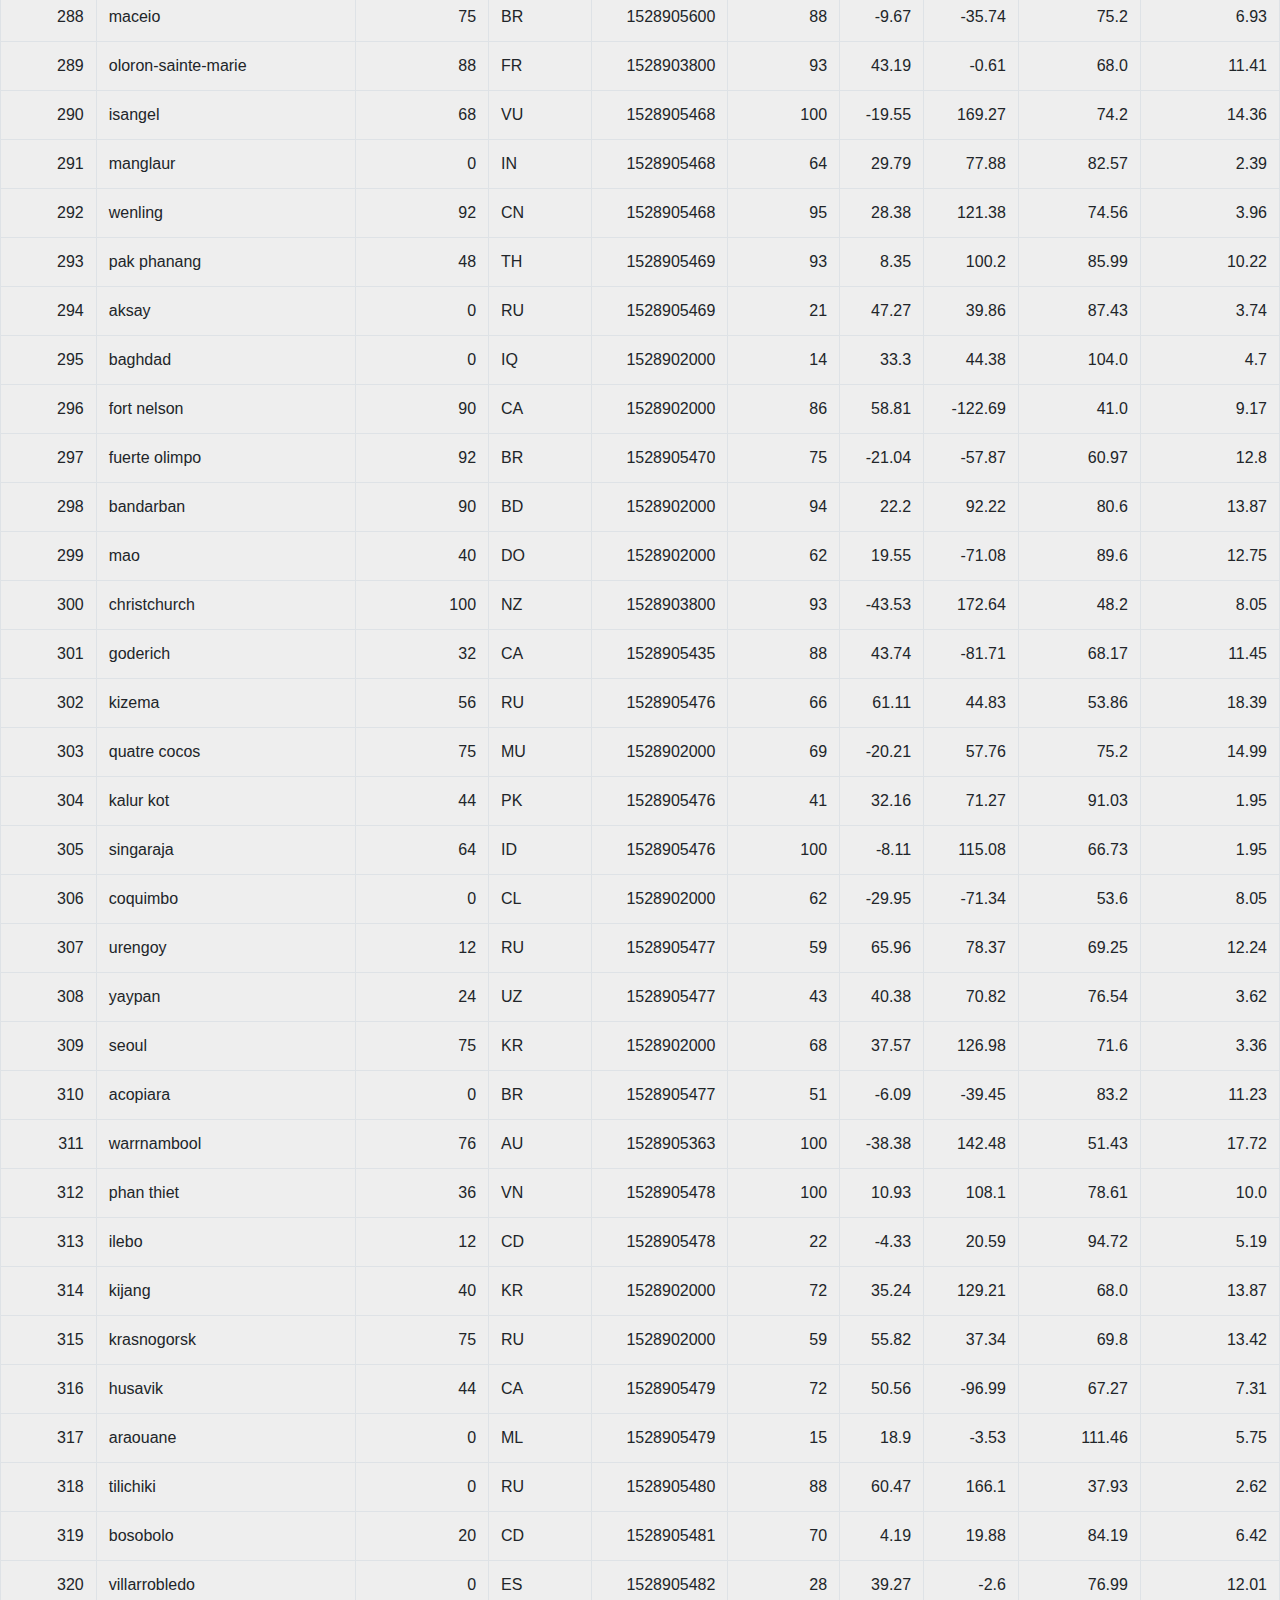
<file: data.html>
<!DOCTYPE html>
<html>

<head>
  <meta charset="utf-8" name="viewport" content="width=device-width, initial-scale=1.0">
  <title>Web Visualization Dashboard</title>

  <!-- Bootstrap -->
  <link rel="stylesheet" href="https://stackpath.bootstrapcdn.com/bootstrap/4.5.2/css/bootstrap.min.css"
    integrity="sha384-JcKb8q3iqJ61gNV9KGb8thSsNjpSL0n8PARn9HuZOnIxN0hoP+VmmDGMN5t9UJ0Z" crossorigin="anonymous">

  <!--CSS Link -->
  <link rel="stylesheet" type="text/css" href="style.css">
</head>

<body>
  <!-- Navigation -->

  <nav class="navbar navbar-expand-lg navbar-light bg-light">
    <a class="navbar-brand" style="background-color: #0BADA6;" href="index.html">Latitude</a>
    <button class="navbar-toggler  border border-white" type="button" data-toggle="collapse"
      data-target="#navbarNavDropdown" aria-controls="navbarNavDropdown" aria-expanded="false"
      aria-label="Toggle navigation">
      <span class="navbar-toggler-icon"></span>
    </button>

    <div class="collapse navbar-collapse" id="navbarNavDropdown">
      <ul class="navbar-nav ml-auto">
        <li class="nav-item dropdown">
          <a class="nav-link dropdown-toggle" href="#" id="navbarDropdown" role="button" data-toggle="dropdown"
            aria-haspopup="true" aria-expanded="false">
            Plots
          </a>
          <div class="dropdown-menu" aria-labelledby="navbarDropdown">
            <a class="dropdown-item" href="temperature.html">Max Temp</a>
            <div class="dropdown-divider"></div>
            <a class="dropdown-item" href="humidity.html">Humidity</a>
            <div class="dropdown-divider"></div>
            <a class="dropdown-item" href="cloudines.html">Cloudines</a>
            <div class="dropdown-divider"></div>
            <a class="dropdown-item" href="windspeed.html">Wind Speed</a>
          </div>
        </li>  
        <li class="nav-item">
          <a class="nav-link" href="comparison.html">Comparison </a>
        </li>
        <li class="nav-item">
          <a class="nav-link" href="data.html">Data</a>
        </li>
      </ul>
  </nav>

  <hr>
  <div class="title">
    <h1 style="color: #0BADA6;">Data</h1>
  </div>
  <hr>
  <p>
   The following table includes all of the data used in this project
  </p>
          
  <div class="table-responsive">
    <table class="table">
        <table class="table table-bordered table-hover table-condensed">
            <thead><tr><th title="Field #1">City_ID</th>
            <th title="Field #2">City</th>
            <th title="Field #3">Cloudiness</th>
            <th title="Field #4">Country</th>
            <th title="Field #5">Date</th>
            <th title="Field #6">Humidity</th>
            <th title="Field #7">Lat</th>
            <th title="Field #8">Lng</th>
            <th title="Field #9">Max Temp</th>
            <th title="Field #10">Wind Speed</th>
            </tr></thead>
            <tbody><tr>
            <td align="right">0</td>
            <td>jacareacanga</td>
            <td align="right">0</td>
            <td>BR</td>
            <td align="right">1528902000</td>
            <td align="right">62</td>
            <td align="right">-6.22</td>
            <td align="right">-57.76</td>
            <td align="right">89.6</td>
            <td align="right">6.93</td>
            </tr>
            <tr>
            <td align="right">1</td>
            <td>kaitangata</td>
            <td align="right">100</td>
            <td>NZ</td>
            <td align="right">1528905304</td>
            <td align="right">94</td>
            <td align="right">-46.28</td>
            <td align="right">169.85</td>
            <td align="right">42.61</td>
            <td align="right">5.64</td>
            </tr>
            <tr>
            <td align="right">2</td>
            <td>goulburn</td>
            <td align="right">20</td>
            <td>AU</td>
            <td align="right">1528905078</td>
            <td align="right">91</td>
            <td align="right">-34.75</td>
            <td align="right">149.72</td>
            <td align="right">44.32</td>
            <td align="right">10.11</td>
            </tr>
            <tr>
            <td align="right">3</td>
            <td>lata</td>
            <td align="right">76</td>
            <td>IN</td>
            <td align="right">1528905305</td>
            <td align="right">89</td>
            <td align="right">30.78</td>
            <td align="right">78.62</td>
            <td align="right">59.89</td>
            <td align="right">0.94</td>
            </tr>
            <tr>
            <td align="right">4</td>
            <td>chokurdakh</td>
            <td align="right">0</td>
            <td>RU</td>
            <td align="right">1528905306</td>
            <td align="right">88</td>
            <td align="right">70.62</td>
            <td align="right">147.9</td>
            <td align="right">32.17</td>
            <td align="right">2.95</td>
            </tr>
            <tr>
            <td align="right">5</td>
            <td>martyush</td>
            <td align="right">92</td>
            <td>RU</td>
            <td align="right">1528905306</td>
            <td align="right">94</td>
            <td align="right">56.4</td>
            <td align="right">61.89</td>
            <td align="right">55.03</td>
            <td align="right">9.33</td>
            </tr>
            <tr>
            <td align="right">6</td>
            <td>hobart</td>
            <td align="right">20</td>
            <td>AU</td>
            <td align="right">1528902000</td>
            <td align="right">87</td>
            <td align="right">-42.88</td>
            <td align="right">147.33</td>
            <td align="right">44.6</td>
            <td align="right">8.05</td>
            </tr>
            <tr>
            <td align="right">7</td>
            <td>broken hill</td>
            <td align="right">0</td>
            <td>AU</td>
            <td align="right">1528905311</td>
            <td align="right">88</td>
            <td align="right">-31.97</td>
            <td align="right">141.45</td>
            <td align="right">44.5</td>
            <td align="right">7.31</td>
            </tr>
            <tr>
            <td align="right">8</td>
            <td>harnosand</td>
            <td align="right">0</td>
            <td>SE</td>
            <td align="right">1528903200</td>
            <td align="right">44</td>
            <td align="right">62.63</td>
            <td align="right">17.94</td>
            <td align="right">60.8</td>
            <td align="right">13.87</td>
            </tr>
            <tr>
            <td align="right">9</td>
            <td>tuatapere</td>
            <td align="right">0</td>
            <td>NZ</td>
            <td align="right">1528905312</td>
            <td align="right">100</td>
            <td align="right">-46.13</td>
            <td align="right">167.69</td>
            <td align="right">38.92</td>
            <td align="right">3.4</td>
            </tr>
            <tr>
            <td align="right">10</td>
            <td>puerto ayora</td>
            <td align="right">90</td>
            <td>EC</td>
            <td align="right">1528902000</td>
            <td align="right">69</td>
            <td align="right">-0.74</td>
            <td align="right">-90.35</td>
            <td align="right">77.0</td>
            <td align="right">13.87</td>
            </tr>
            <tr>
            <td align="right">11</td>
            <td>havre-saint-pierre</td>
            <td align="right">75</td>
            <td>CA</td>
            <td align="right">1528902000</td>
            <td align="right">58</td>
            <td align="right">50.23</td>
            <td align="right">-63.6</td>
            <td align="right">53.6</td>
            <td align="right">19.46</td>
            </tr>
            <tr>
            <td align="right">12</td>
            <td>punta arenas</td>
            <td align="right">0</td>
            <td>CL</td>
            <td align="right">1528902000</td>
            <td align="right">100</td>
            <td align="right">-53.16</td>
            <td align="right">-70.91</td>
            <td align="right">35.6</td>
            <td align="right">9.17</td>
            </tr>
            <tr>
            <td align="right">13</td>
            <td>tasiilaq</td>
            <td align="right">75</td>
            <td>GL</td>
            <td align="right">1528901400</td>
            <td align="right">60</td>
            <td align="right">65.61</td>
            <td align="right">-37.64</td>
            <td align="right">39.2</td>
            <td align="right">2.24</td>
            </tr>
            <tr>
            <td align="right">14</td>
            <td>chapais</td>
            <td align="right">40</td>
            <td>CA</td>
            <td align="right">1528902000</td>
            <td align="right">38</td>
            <td align="right">49.78</td>
            <td align="right">-74.86</td>
            <td align="right">59.0</td>
            <td align="right">10.29</td>
            </tr>
            <tr>
            <td align="right">15</td>
            <td>avarua</td>
            <td align="right">40</td>
            <td>CK</td>
            <td align="right">1528902000</td>
            <td align="right">56</td>
            <td align="right">-21.21</td>
            <td align="right">-159.78</td>
            <td align="right">73.4</td>
            <td align="right">10.29</td>
            </tr>
            <tr>
            <td align="right">16</td>
            <td>hofn</td>
            <td align="right">75</td>
            <td>IS</td>
            <td align="right">1528902000</td>
            <td align="right">87</td>
            <td align="right">64.25</td>
            <td align="right">-15.21</td>
            <td align="right">51.8</td>
            <td align="right">8.05</td>
            </tr>
            <tr>
            <td align="right">17</td>
            <td>yukamenskoye</td>
            <td align="right">92</td>
            <td>RU</td>
            <td align="right">1528905315</td>
            <td align="right">98</td>
            <td align="right">57.89</td>
            <td align="right">52.24</td>
            <td align="right">56.65</td>
            <td align="right">10.22</td>
            </tr>
            <tr>
            <td align="right">18</td>
            <td>khandbari</td>
            <td align="right">80</td>
            <td>NP</td>
            <td align="right">1528905315</td>
            <td align="right">67</td>
            <td align="right">27.38</td>
            <td align="right">87.21</td>
            <td align="right">44.59</td>
            <td align="right">1.39</td>
            </tr>
            <tr>
            <td align="right">19</td>
            <td>bethel</td>
            <td align="right">1</td>
            <td>US</td>
            <td align="right">1528901580</td>
            <td align="right">93</td>
            <td align="right">60.79</td>
            <td align="right">-161.76</td>
            <td align="right">44.6</td>
            <td align="right">8.05</td>
            </tr>
            <tr>
            <td align="right">20</td>
            <td>ushuaia</td>
            <td align="right">75</td>
            <td>AR</td>
            <td align="right">1528902000</td>
            <td align="right">64</td>
            <td align="right">-54.81</td>
            <td align="right">-68.31</td>
            <td align="right">41.0</td>
            <td align="right">3.36</td>
            </tr>
            <tr>
            <td align="right">21</td>
            <td>east london</td>
            <td align="right">0</td>
            <td>ZA</td>
            <td align="right">1528902000</td>
            <td align="right">37</td>
            <td align="right">-33.02</td>
            <td align="right">27.91</td>
            <td align="right">69.8</td>
            <td align="right">5.82</td>
            </tr>
            <tr>
            <td align="right">22</td>
            <td>bluff</td>
            <td align="right">76</td>
            <td>AU</td>
            <td align="right">1528905321</td>
            <td align="right">76</td>
            <td align="right">-23.58</td>
            <td align="right">149.07</td>
            <td align="right">61.96</td>
            <td align="right">4.74</td>
            </tr>
            <tr>
            <td align="right">23</td>
            <td>mount isa</td>
            <td align="right">75</td>
            <td>AU</td>
            <td align="right">1528902000</td>
            <td align="right">100</td>
            <td align="right">-20.73</td>
            <td align="right">139.49</td>
            <td align="right">64.4</td>
            <td align="right">3.29</td>
            </tr>
            <tr>
            <td align="right">24</td>
            <td>pevek</td>
            <td align="right">0</td>
            <td>RU</td>
            <td align="right">1528905321</td>
            <td align="right">71</td>
            <td align="right">69.7</td>
            <td align="right">170.27</td>
            <td align="right">36.94</td>
            <td align="right">6.98</td>
            </tr>
            <tr>
            <td align="right">25</td>
            <td>gao</td>
            <td align="right">24</td>
            <td>ML</td>
            <td align="right">1528905321</td>
            <td align="right">16</td>
            <td align="right">16.28</td>
            <td align="right">-0.04</td>
            <td align="right">110.02</td>
            <td align="right">4.97</td>
            </tr>
            <tr>
            <td align="right">26</td>
            <td>cabo san lucas</td>
            <td align="right">75</td>
            <td>MX</td>
            <td align="right">1528901160</td>
            <td align="right">74</td>
            <td align="right">22.89</td>
            <td align="right">-109.91</td>
            <td align="right">84.2</td>
            <td align="right">10.29</td>
            </tr>
            <tr>
            <td align="right">27</td>
            <td>sao filipe</td>
            <td align="right">0</td>
            <td>CV</td>
            <td align="right">1528905323</td>
            <td align="right">88</td>
            <td align="right">14.9</td>
            <td align="right">-24.5</td>
            <td align="right">75.73</td>
            <td align="right">13.02</td>
            </tr>
            <tr>
            <td align="right">28</td>
            <td>tiksi</td>
            <td align="right">44</td>
            <td>RU</td>
            <td align="right">1528905298</td>
            <td align="right">58</td>
            <td align="right">71.64</td>
            <td align="right">128.87</td>
            <td align="right">57.73</td>
            <td align="right">10.11</td>
            </tr>
            <tr>
            <td align="right">29</td>
            <td>busselton</td>
            <td align="right">92</td>
            <td>AU</td>
            <td align="right">1528905323</td>
            <td align="right">100</td>
            <td align="right">-33.64</td>
            <td align="right">115.35</td>
            <td align="right">60.43</td>
            <td align="right">10.56</td>
            </tr>
            <tr>
            <td align="right">30</td>
            <td>alofi</td>
            <td align="right">76</td>
            <td>NU</td>
            <td align="right">1528902000</td>
            <td align="right">88</td>
            <td align="right">-19.06</td>
            <td align="right">-169.92</td>
            <td align="right">71.6</td>
            <td align="right">3.36</td>
            </tr>
            <tr>
            <td align="right">31</td>
            <td>ola</td>
            <td align="right">75</td>
            <td>RU</td>
            <td align="right">1528902000</td>
            <td align="right">100</td>
            <td align="right">59.58</td>
            <td align="right">151.3</td>
            <td align="right">42.8</td>
            <td align="right">7.76</td>
            </tr>
            <tr>
            <td align="right">32</td>
            <td>atar</td>
            <td align="right">20</td>
            <td>MR</td>
            <td align="right">1528902000</td>
            <td align="right">19</td>
            <td align="right">20.52</td>
            <td align="right">-13.05</td>
            <td align="right">91.4</td>
            <td align="right">9.17</td>
            </tr>
            <tr>
            <td align="right">33</td>
            <td>rikitea</td>
            <td align="right">0</td>
            <td>PF</td>
            <td align="right">1528905325</td>
            <td align="right">100</td>
            <td align="right">-23.12</td>
            <td align="right">-134.97</td>
            <td align="right">73.57</td>
            <td align="right">8.66</td>
            </tr>
            <tr>
            <td align="right">34</td>
            <td>hermanus</td>
            <td align="right">0</td>
            <td>ZA</td>
            <td align="right">1528905325</td>
            <td align="right">24</td>
            <td align="right">-34.42</td>
            <td align="right">19.24</td>
            <td align="right">77.17</td>
            <td align="right">8.66</td>
            </tr>
            <tr>
            <td align="right">35</td>
            <td>ponta delgada</td>
            <td align="right">75</td>
            <td>PT</td>
            <td align="right">1528903800</td>
            <td align="right">88</td>
            <td align="right">37.73</td>
            <td align="right">-25.67</td>
            <td align="right">71.6</td>
            <td align="right">12.75</td>
            </tr>
            <tr>
            <td align="right">36</td>
            <td>bambari</td>
            <td align="right">24</td>
            <td>CF</td>
            <td align="right">1528905326</td>
            <td align="right">84</td>
            <td align="right">5.77</td>
            <td align="right">20.68</td>
            <td align="right">81.85</td>
            <td align="right">7.65</td>
            </tr>
            <tr>
            <td align="right">37</td>
            <td>cap malheureux</td>
            <td align="right">75</td>
            <td>MU</td>
            <td align="right">1528902000</td>
            <td align="right">69</td>
            <td align="right">-19.98</td>
            <td align="right">57.61</td>
            <td align="right">75.2</td>
            <td align="right">14.99</td>
            </tr>
            <tr>
            <td align="right">38</td>
            <td>puerto escondido</td>
            <td align="right">75</td>
            <td>MX</td>
            <td align="right">1528901100</td>
            <td align="right">65</td>
            <td align="right">15.86</td>
            <td align="right">-97.07</td>
            <td align="right">80.6</td>
            <td align="right">3.36</td>
            </tr>
            <tr>
            <td align="right">39</td>
            <td>qaanaaq</td>
            <td align="right">32</td>
            <td>GL</td>
            <td align="right">1528905330</td>
            <td align="right">100</td>
            <td align="right">77.48</td>
            <td align="right">-69.36</td>
            <td align="right">31.45</td>
            <td align="right">6.31</td>
            </tr>
            <tr>
            <td align="right">40</td>
            <td>new norfolk</td>
            <td align="right">20</td>
            <td>AU</td>
            <td align="right">1528902000</td>
            <td align="right">87</td>
            <td align="right">-42.78</td>
            <td align="right">147.06</td>
            <td align="right">44.6</td>
            <td align="right">8.05</td>
            </tr>
            <tr>
            <td align="right">41</td>
            <td>najran</td>
            <td align="right">40</td>
            <td>SA</td>
            <td align="right">1528902000</td>
            <td align="right">13</td>
            <td align="right">17.54</td>
            <td align="right">44.22</td>
            <td align="right">98.6</td>
            <td align="right">11.41</td>
            </tr>
            <tr>
            <td align="right">42</td>
            <td>isla mujeres</td>
            <td align="right">90</td>
            <td>MX</td>
            <td align="right">1528904340</td>
            <td align="right">100</td>
            <td align="right">21.23</td>
            <td align="right">-86.73</td>
            <td align="right">75.2</td>
            <td align="right">16.11</td>
            </tr>
            <tr>
            <td align="right">43</td>
            <td>mar del plata</td>
            <td align="right">0</td>
            <td>AR</td>
            <td align="right">1528905297</td>
            <td align="right">100</td>
            <td align="right">-46.43</td>
            <td align="right">-67.52</td>
            <td align="right">32.53</td>
            <td align="right">7.31</td>
            </tr>
            <tr>
            <td align="right">44</td>
            <td>provideniya</td>
            <td align="right">0</td>
            <td>RU</td>
            <td align="right">1528905332</td>
            <td align="right">91</td>
            <td align="right">64.42</td>
            <td align="right">-173.23</td>
            <td align="right">40.63</td>
            <td align="right">10.78</td>
            </tr>
            <tr>
            <td align="right">45</td>
            <td>jamestown</td>
            <td align="right">12</td>
            <td>AU</td>
            <td align="right">1528905333</td>
            <td align="right">88</td>
            <td align="right">-33.21</td>
            <td align="right">138.6</td>
            <td align="right">43.15</td>
            <td align="right">10.89</td>
            </tr>
            <tr>
            <td align="right">46</td>
            <td>medicine hat</td>
            <td align="right">20</td>
            <td>CA</td>
            <td align="right">1528902000</td>
            <td align="right">34</td>
            <td align="right">50.04</td>
            <td align="right">-110.68</td>
            <td align="right">66.2</td>
            <td align="right">14.99</td>
            </tr>
            <tr>
            <td align="right">47</td>
            <td>katsuura</td>
            <td align="right">8</td>
            <td>JP</td>
            <td align="right">1528905334</td>
            <td align="right">88</td>
            <td align="right">33.93</td>
            <td align="right">134.5</td>
            <td align="right">62.05</td>
            <td align="right">7.54</td>
            </tr>
            <tr>
            <td align="right">48</td>
            <td>aklavik</td>
            <td align="right">20</td>
            <td>CA</td>
            <td align="right">1528902000</td>
            <td align="right">53</td>
            <td align="right">68.22</td>
            <td align="right">-135.01</td>
            <td align="right">51.8</td>
            <td align="right">11.41</td>
            </tr>
            <tr>
            <td align="right">49</td>
            <td>tuktoyaktuk</td>
            <td align="right">20</td>
            <td>CA</td>
            <td align="right">1528902000</td>
            <td align="right">61</td>
            <td align="right">69.44</td>
            <td align="right">-133.03</td>
            <td align="right">46.4</td>
            <td align="right">6.93</td>
            </tr>
            <tr>
            <td align="right">50</td>
            <td>kapaa</td>
            <td align="right">90</td>
            <td>US</td>
            <td align="right">1528901760</td>
            <td align="right">88</td>
            <td align="right">22.08</td>
            <td align="right">-159.32</td>
            <td align="right">75.2</td>
            <td align="right">14.99</td>
            </tr>
            <tr>
            <td align="right">51</td>
            <td>mildura</td>
            <td align="right">0</td>
            <td>AU</td>
            <td align="right">1528905300</td>
            <td align="right">92</td>
            <td align="right">-34.18</td>
            <td align="right">142.16</td>
            <td align="right">45.67</td>
            <td align="right">9.66</td>
            </tr>
            <tr>
            <td align="right">52</td>
            <td>souillac</td>
            <td align="right">75</td>
            <td>FR</td>
            <td align="right">1528903800</td>
            <td align="right">49</td>
            <td align="right">45.6</td>
            <td align="right">-0.6</td>
            <td align="right">73.4</td>
            <td align="right">10.29</td>
            </tr>
            <tr>
            <td align="right">53</td>
            <td>lorengau</td>
            <td align="right">100</td>
            <td>PG</td>
            <td align="right">1528905336</td>
            <td align="right">100</td>
            <td align="right">-2.02</td>
            <td align="right">147.27</td>
            <td align="right">80.59</td>
            <td align="right">3.85</td>
            </tr>
            <tr>
            <td align="right">54</td>
            <td>praia</td>
            <td align="right">20</td>
            <td>BR</td>
            <td align="right">1528902000</td>
            <td align="right">47</td>
            <td align="right">-20.25</td>
            <td align="right">-43.81</td>
            <td align="right">82.4</td>
            <td align="right">3.36</td>
            </tr>
            <tr>
            <td align="right">55</td>
            <td>port alfred</td>
            <td align="right">0</td>
            <td>ZA</td>
            <td align="right">1528905338</td>
            <td align="right">50</td>
            <td align="right">-33.59</td>
            <td align="right">26.89</td>
            <td align="right">76.54</td>
            <td align="right">7.2</td>
            </tr>
            <tr>
            <td align="right">56</td>
            <td>barranca</td>
            <td align="right">0</td>
            <td>PE</td>
            <td align="right">1528905339</td>
            <td align="right">98</td>
            <td align="right">-10.75</td>
            <td align="right">-77.76</td>
            <td align="right">61.87</td>
            <td align="right">9.89</td>
            </tr>
            <tr>
            <td align="right">57</td>
            <td>nome</td>
            <td align="right">40</td>
            <td>US</td>
            <td align="right">1528902900</td>
            <td align="right">70</td>
            <td align="right">30.04</td>
            <td align="right">-94.42</td>
            <td align="right">87.8</td>
            <td align="right">3.36</td>
            </tr>
            <tr>
            <td align="right">58</td>
            <td>matay</td>
            <td align="right">0</td>
            <td>EG</td>
            <td align="right">1528905339</td>
            <td align="right">23</td>
            <td align="right">28.42</td>
            <td align="right">30.79</td>
            <td align="right">97.69</td>
            <td align="right">6.98</td>
            </tr>
            <tr>
            <td align="right">59</td>
            <td>saskylakh</td>
            <td align="right">48</td>
            <td>RU</td>
            <td align="right">1528905339</td>
            <td align="right">55</td>
            <td align="right">71.97</td>
            <td align="right">114.09</td>
            <td align="right">59.53</td>
            <td align="right">5.86</td>
            </tr>
            <tr>
            <td align="right">60</td>
            <td>itarema</td>
            <td align="right">0</td>
            <td>BR</td>
            <td align="right">1528905340</td>
            <td align="right">61</td>
            <td align="right">-2.92</td>
            <td align="right">-39.92</td>
            <td align="right">88.33</td>
            <td align="right">12.57</td>
            </tr>
            <tr>
            <td align="right">61</td>
            <td>butaritari</td>
            <td align="right">56</td>
            <td>KI</td>
            <td align="right">1528905340</td>
            <td align="right">100</td>
            <td align="right">3.07</td>
            <td align="right">172.79</td>
            <td align="right">81.13</td>
            <td align="right">7.31</td>
            </tr>
            <tr>
            <td align="right">62</td>
            <td>peniche</td>
            <td align="right">20</td>
            <td>PT</td>
            <td align="right">1528903800</td>
            <td align="right">64</td>
            <td align="right">39.36</td>
            <td align="right">-9.38</td>
            <td align="right">75.2</td>
            <td align="right">12.75</td>
            </tr>
            <tr>
            <td align="right">63</td>
            <td>beloha</td>
            <td align="right">0</td>
            <td>MG</td>
            <td align="right">1528905340</td>
            <td align="right">57</td>
            <td align="right">-25.17</td>
            <td align="right">45.06</td>
            <td align="right">71.95</td>
            <td align="right">16.37</td>
            </tr>
            <tr>
            <td align="right">64</td>
            <td>anadyr</td>
            <td align="right">0</td>
            <td>RU</td>
            <td align="right">1528902000</td>
            <td align="right">57</td>
            <td align="right">64.73</td>
            <td align="right">177.51</td>
            <td align="right">48.2</td>
            <td align="right">4.47</td>
            </tr>
            <tr>
            <td align="right">65</td>
            <td>luderitz</td>
            <td align="right">12</td>
            <td>NA</td>
            <td align="right">1528905342</td>
            <td align="right">64</td>
            <td align="right">-26.65</td>
            <td align="right">15.16</td>
            <td align="right">64.03</td>
            <td align="right">17.38</td>
            </tr>
            <tr>
            <td align="right">66</td>
            <td>rochester</td>
            <td align="right">1</td>
            <td>US</td>
            <td align="right">1528902960</td>
            <td align="right">37</td>
            <td align="right">44.02</td>
            <td align="right">-92.46</td>
            <td align="right">73.4</td>
            <td align="right">6.93</td>
            </tr>
            <tr>
            <td align="right">67</td>
            <td>bosaso</td>
            <td align="right">0</td>
            <td>SO</td>
            <td align="right">1528905347</td>
            <td align="right">86</td>
            <td align="right">11.28</td>
            <td align="right">49.18</td>
            <td align="right">89.77</td>
            <td align="right">3.96</td>
            </tr>
            <tr>
            <td align="right">68</td>
            <td>faanui</td>
            <td align="right">0</td>
            <td>PF</td>
            <td align="right">1528905347</td>
            <td align="right">100</td>
            <td align="right">-16.48</td>
            <td align="right">-151.75</td>
            <td align="right">79.96</td>
            <td align="right">11.79</td>
            </tr>
            <tr>
            <td align="right">69</td>
            <td>grindavik</td>
            <td align="right">75</td>
            <td>IS</td>
            <td align="right">1528902000</td>
            <td align="right">70</td>
            <td align="right">63.84</td>
            <td align="right">-22.43</td>
            <td align="right">48.2</td>
            <td align="right">5.82</td>
            </tr>
            <tr>
            <td align="right">70</td>
            <td>margate</td>
            <td align="right">20</td>
            <td>AU</td>
            <td align="right">1528902000</td>
            <td align="right">87</td>
            <td align="right">-43.03</td>
            <td align="right">147.26</td>
            <td align="right">44.6</td>
            <td align="right">8.05</td>
            </tr>
            <tr>
            <td align="right">71</td>
            <td>marsh harbour</td>
            <td align="right">88</td>
            <td>BS</td>
            <td align="right">1528905349</td>
            <td align="right">95</td>
            <td align="right">26.54</td>
            <td align="right">-77.06</td>
            <td align="right">82.39</td>
            <td align="right">10.0</td>
            </tr>
            <tr>
            <td align="right">72</td>
            <td>comodoro rivadavia</td>
            <td align="right">40</td>
            <td>AR</td>
            <td align="right">1528902000</td>
            <td align="right">60</td>
            <td align="right">-45.87</td>
            <td align="right">-67.48</td>
            <td align="right">42.8</td>
            <td align="right">9.17</td>
            </tr>
            <tr>
            <td align="right">73</td>
            <td>upernavik</td>
            <td align="right">92</td>
            <td>GL</td>
            <td align="right">1528905350</td>
            <td align="right">100</td>
            <td align="right">72.79</td>
            <td align="right">-56.15</td>
            <td align="right">29.29</td>
            <td align="right">3.74</td>
            </tr>
            <tr>
            <td align="right">74</td>
            <td>uige</td>
            <td align="right">0</td>
            <td>AO</td>
            <td align="right">1528905350</td>
            <td align="right">29</td>
            <td align="right">-7.61</td>
            <td align="right">15.06</td>
            <td align="right">86.8</td>
            <td align="right">3.18</td>
            </tr>
            <tr>
            <td align="right">75</td>
            <td>bredasdorp</td>
            <td align="right">0</td>
            <td>ZA</td>
            <td align="right">1528902000</td>
            <td align="right">23</td>
            <td align="right">-34.53</td>
            <td align="right">20.04</td>
            <td align="right">82.4</td>
            <td align="right">5.82</td>
            </tr>
            <tr>
            <td align="right">76</td>
            <td>bodden town</td>
            <td align="right">40</td>
            <td>KY</td>
            <td align="right">1528902000</td>
            <td align="right">78</td>
            <td align="right">19.28</td>
            <td align="right">-81.25</td>
            <td align="right">80.6</td>
            <td align="right">16.11</td>
            </tr>
            <tr>
            <td align="right">77</td>
            <td>guerrero negro</td>
            <td align="right">44</td>
            <td>MX</td>
            <td align="right">1528905350</td>
            <td align="right">88</td>
            <td align="right">27.97</td>
            <td align="right">-114.04</td>
            <td align="right">63.85</td>
            <td align="right">3.74</td>
            </tr>
            <tr>
            <td align="right">78</td>
            <td>bilma</td>
            <td align="right">0</td>
            <td>NE</td>
            <td align="right">1528905351</td>
            <td align="right">12</td>
            <td align="right">18.69</td>
            <td align="right">12.92</td>
            <td align="right">110.47</td>
            <td align="right">4.63</td>
            </tr>
            <tr>
            <td align="right">79</td>
            <td>carnarvon</td>
            <td align="right">0</td>
            <td>ZA</td>
            <td align="right">1528905351</td>
            <td align="right">30</td>
            <td align="right">-30.97</td>
            <td align="right">22.13</td>
            <td align="right">60.43</td>
            <td align="right">14.25</td>
            </tr>
            <tr>
            <td align="right">80</td>
            <td>ponta do sol</td>
            <td align="right">12</td>
            <td>BR</td>
            <td align="right">1528905352</td>
            <td align="right">72</td>
            <td align="right">-20.63</td>
            <td align="right">-46.0</td>
            <td align="right">78.25</td>
            <td align="right">3.96</td>
            </tr>
            <tr>
            <td align="right">81</td>
            <td>vila franca do campo</td>
            <td align="right">75</td>
            <td>PT</td>
            <td align="right">1528903800</td>
            <td align="right">88</td>
            <td align="right">37.72</td>
            <td align="right">-25.43</td>
            <td align="right">71.6</td>
            <td align="right">12.75</td>
            </tr>
            <tr>
            <td align="right">82</td>
            <td>puerto del rosario</td>
            <td align="right">20</td>
            <td>ES</td>
            <td align="right">1528903800</td>
            <td align="right">60</td>
            <td align="right">28.5</td>
            <td align="right">-13.86</td>
            <td align="right">73.4</td>
            <td align="right">17.22</td>
            </tr>
            <tr>
            <td align="right">83</td>
            <td>sitka</td>
            <td align="right">20</td>
            <td>US</td>
            <td align="right">1528905353</td>
            <td align="right">92</td>
            <td align="right">37.17</td>
            <td align="right">-99.65</td>
            <td align="right">74.02</td>
            <td align="right">5.97</td>
            </tr>
            <tr>
            <td align="right">84</td>
            <td>camacha</td>
            <td align="right">75</td>
            <td>PT</td>
            <td align="right">1528903800</td>
            <td align="right">72</td>
            <td align="right">33.08</td>
            <td align="right">-16.33</td>
            <td align="right">68.0</td>
            <td align="right">16.11</td>
            </tr>
            <tr>
            <td align="right">85</td>
            <td>saint-philippe</td>
            <td align="right">1</td>
            <td>CA</td>
            <td align="right">1528902900</td>
            <td align="right">54</td>
            <td align="right">45.36</td>
            <td align="right">-73.48</td>
            <td align="right">78.8</td>
            <td align="right">11.41</td>
            </tr>
            <tr>
            <td align="right">86</td>
            <td>port blair</td>
            <td align="right">92</td>
            <td>IN</td>
            <td align="right">1528905357</td>
            <td align="right">97</td>
            <td align="right">11.67</td>
            <td align="right">92.75</td>
            <td align="right">84.37</td>
            <td align="right">25.1</td>
            </tr>
            <tr>
            <td align="right">87</td>
            <td>albany</td>
            <td align="right">90</td>
            <td>US</td>
            <td align="right">1528903860</td>
            <td align="right">68</td>
            <td align="right">42.65</td>
            <td align="right">-73.75</td>
            <td align="right">69.8</td>
            <td align="right">3.36</td>
            </tr>
            <tr>
            <td align="right">88</td>
            <td>barrow</td>
            <td align="right">88</td>
            <td>AR</td>
            <td align="right">1528905182</td>
            <td align="right">72</td>
            <td align="right">-38.31</td>
            <td align="right">-60.23</td>
            <td align="right">50.26</td>
            <td align="right">8.21</td>
            </tr>
            <tr>
            <td align="right">89</td>
            <td>qorveh</td>
            <td align="right">92</td>
            <td>IR</td>
            <td align="right">1528905357</td>
            <td align="right">22</td>
            <td align="right">35.17</td>
            <td align="right">47.8</td>
            <td align="right">76.72</td>
            <td align="right">3.18</td>
            </tr>
            <tr>
            <td align="right">90</td>
            <td>san jeronimo</td>
            <td align="right">90</td>
            <td>PE</td>
            <td align="right">1528902000</td>
            <td align="right">81</td>
            <td align="right">-13.65</td>
            <td align="right">-73.37</td>
            <td align="right">46.4</td>
            <td align="right">2.39</td>
            </tr>
            <tr>
            <td align="right">91</td>
            <td>mataura</td>
            <td align="right">24</td>
            <td>NZ</td>
            <td align="right">1528905299</td>
            <td align="right">79</td>
            <td align="right">-46.19</td>
            <td align="right">168.86</td>
            <td align="right">25.69</td>
            <td align="right">3.18</td>
            </tr>
            <tr>
            <td align="right">92</td>
            <td>buala</td>
            <td align="right">64</td>
            <td>SB</td>
            <td align="right">1528905359</td>
            <td align="right">100</td>
            <td align="right">-8.15</td>
            <td align="right">159.59</td>
            <td align="right">78.7</td>
            <td align="right">4.18</td>
            </tr>
            <tr>
            <td align="right">93</td>
            <td>eyl</td>
            <td align="right">20</td>
            <td>SO</td>
            <td align="right">1528905359</td>
            <td align="right">57</td>
            <td align="right">7.98</td>
            <td align="right">49.82</td>
            <td align="right">86.62</td>
            <td align="right">22.41</td>
            </tr>
            <tr>
            <td align="right">94</td>
            <td>abu dhabi</td>
            <td align="right">0</td>
            <td>AE</td>
            <td align="right">1528902000</td>
            <td align="right">29</td>
            <td align="right">24.47</td>
            <td align="right">54.37</td>
            <td align="right">98.6</td>
            <td align="right">16.11</td>
            </tr>
            <tr>
            <td align="right">95</td>
            <td>tahe</td>
            <td align="right">92</td>
            <td>CN</td>
            <td align="right">1528905359</td>
            <td align="right">98</td>
            <td align="right">52.34</td>
            <td align="right">124.71</td>
            <td align="right">51.43</td>
            <td align="right">2.17</td>
            </tr>
            <tr>
            <td align="right">96</td>
            <td>chuy</td>
            <td align="right">80</td>
            <td>UY</td>
            <td align="right">1528905099</td>
            <td align="right">93</td>
            <td align="right">-33.69</td>
            <td align="right">-53.46</td>
            <td align="right">52.87</td>
            <td align="right">28.9</td>
            </tr>
            <tr>
            <td align="right">97</td>
            <td>dzerzhinskoye</td>
            <td align="right">8</td>
            <td>RU</td>
            <td align="right">1528905360</td>
            <td align="right">69</td>
            <td align="right">56.84</td>
            <td align="right">95.22</td>
            <td align="right">65.11</td>
            <td align="right">3.85</td>
            </tr>
            <tr>
            <td align="right">98</td>
            <td>vanavara</td>
            <td align="right">0</td>
            <td>RU</td>
            <td align="right">1528905360</td>
            <td align="right">50</td>
            <td align="right">60.35</td>
            <td align="right">102.28</td>
            <td align="right">64.21</td>
            <td align="right">5.64</td>
            </tr>
            <tr>
            <td align="right">99</td>
            <td>muros</td>
            <td align="right">40</td>
            <td>ES</td>
            <td align="right">1528903800</td>
            <td align="right">72</td>
            <td align="right">42.77</td>
            <td align="right">-9.06</td>
            <td align="right">66.2</td>
            <td align="right">10.29</td>
            </tr>
            <tr>
            <td align="right">100</td>
            <td>auchel</td>
            <td align="right">0</td>
            <td>FR</td>
            <td align="right">1528903800</td>
            <td align="right">49</td>
            <td align="right">50.51</td>
            <td align="right">2.47</td>
            <td align="right">68.0</td>
            <td align="right">3.36</td>
            </tr>
            <tr>
            <td align="right">101</td>
            <td>bubaque</td>
            <td align="right">40</td>
            <td>GW</td>
            <td align="right">1528902000</td>
            <td align="right">55</td>
            <td align="right">11.28</td>
            <td align="right">-15.83</td>
            <td align="right">91.4</td>
            <td align="right">11.41</td>
            </tr>
            <tr>
            <td align="right">102</td>
            <td>khatanga</td>
            <td align="right">8</td>
            <td>RU</td>
            <td align="right">1528905361</td>
            <td align="right">65</td>
            <td align="right">71.98</td>
            <td align="right">102.47</td>
            <td align="right">60.97</td>
            <td align="right">4.63</td>
            </tr>
            <tr>
            <td align="right">103</td>
            <td>los banos</td>
            <td align="right">1</td>
            <td>US</td>
            <td align="right">1528904100</td>
            <td align="right">67</td>
            <td align="right">37.06</td>
            <td align="right">-120.85</td>
            <td align="right">75.2</td>
            <td align="right">4.74</td>
            </tr>
            <tr>
            <td align="right">104</td>
            <td>labuhan</td>
            <td align="right">12</td>
            <td>ID</td>
            <td align="right">1528905361</td>
            <td align="right">95</td>
            <td align="right">-2.54</td>
            <td align="right">115.51</td>
            <td align="right">72.94</td>
            <td align="right">1.83</td>
            </tr>
            <tr>
            <td align="right">105</td>
            <td>saint-paul</td>
            <td align="right">75</td>
            <td>FR</td>
            <td align="right">1528903800</td>
            <td align="right">56</td>
            <td align="right">45.22</td>
            <td align="right">1.9</td>
            <td align="right">68.0</td>
            <td align="right">14.99</td>
            </tr>
            <tr>
            <td align="right">106</td>
            <td>petatlan</td>
            <td align="right">90</td>
            <td>MX</td>
            <td align="right">1528901220</td>
            <td align="right">74</td>
            <td align="right">17.52</td>
            <td align="right">-101.27</td>
            <td align="right">84.2</td>
            <td align="right">1.83</td>
            </tr>
            <tr>
            <td align="right">107</td>
            <td>baykit</td>
            <td align="right">36</td>
            <td>RU</td>
            <td align="right">1528905366</td>
            <td align="right">68</td>
            <td align="right">61.68</td>
            <td align="right">96.39</td>
            <td align="right">63.94</td>
            <td align="right">4.29</td>
            </tr>
            <tr>
            <td align="right">108</td>
            <td>dalby</td>
            <td align="right">75</td>
            <td>AU</td>
            <td align="right">1528902000</td>
            <td align="right">93</td>
            <td align="right">-27.18</td>
            <td align="right">151.26</td>
            <td align="right">53.6</td>
            <td align="right">2.24</td>
            </tr>
            <tr>
            <td align="right">109</td>
            <td>yellowknife</td>
            <td align="right">90</td>
            <td>CA</td>
            <td align="right">1528902540</td>
            <td align="right">93</td>
            <td align="right">62.45</td>
            <td align="right">-114.38</td>
            <td align="right">46.4</td>
            <td align="right">8.05</td>
            </tr>
            <tr>
            <td align="right">110</td>
            <td>hilo</td>
            <td align="right">75</td>
            <td>US</td>
            <td align="right">1528901580</td>
            <td align="right">88</td>
            <td align="right">19.71</td>
            <td align="right">-155.08</td>
            <td align="right">66.2</td>
            <td align="right">5.82</td>
            </tr>
            <tr>
            <td align="right">111</td>
            <td>turukhansk</td>
            <td align="right">36</td>
            <td>RU</td>
            <td align="right">1528905297</td>
            <td align="right">76</td>
            <td align="right">65.8</td>
            <td align="right">87.96</td>
            <td align="right">66.37</td>
            <td align="right">6.42</td>
            </tr>
            <tr>
            <td align="right">112</td>
            <td>dingle</td>
            <td align="right">68</td>
            <td>PH</td>
            <td align="right">1528905368</td>
            <td align="right">82</td>
            <td align="right">11.0</td>
            <td align="right">122.67</td>
            <td align="right">79.96</td>
            <td align="right">8.21</td>
            </tr>
            <tr>
            <td align="right">113</td>
            <td>dillon</td>
            <td align="right">1</td>
            <td>US</td>
            <td align="right">1528901580</td>
            <td align="right">44</td>
            <td align="right">45.22</td>
            <td align="right">-112.64</td>
            <td align="right">57.2</td>
            <td align="right">5.82</td>
            </tr>
            <tr>
            <td align="right">114</td>
            <td>labytnangi</td>
            <td align="right">64</td>
            <td>RU</td>
            <td align="right">1528905370</td>
            <td align="right">75</td>
            <td align="right">66.66</td>
            <td align="right">66.39</td>
            <td align="right">47.11</td>
            <td align="right">17.49</td>
            </tr>
            <tr>
            <td align="right">115</td>
            <td>gigmoto</td>
            <td align="right">36</td>
            <td>PH</td>
            <td align="right">1528905370</td>
            <td align="right">98</td>
            <td align="right">13.78</td>
            <td align="right">124.39</td>
            <td align="right">83.56</td>
            <td align="right">17.6</td>
            </tr>
            <tr>
            <td align="right">116</td>
            <td>nouakchott</td>
            <td align="right">68</td>
            <td>MR</td>
            <td align="right">1528905371</td>
            <td align="right">76</td>
            <td align="right">18.08</td>
            <td align="right">-15.98</td>
            <td align="right">76.72</td>
            <td align="right">1.39</td>
            </tr>
            <tr>
            <td align="right">117</td>
            <td>rumoi</td>
            <td align="right">92</td>
            <td>JP</td>
            <td align="right">1528905371</td>
            <td align="right">100</td>
            <td align="right">43.93</td>
            <td align="right">141.67</td>
            <td align="right">44.41</td>
            <td align="right">8.1</td>
            </tr>
            <tr>
            <td align="right">118</td>
            <td>dikson</td>
            <td align="right">32</td>
            <td>RU</td>
            <td align="right">1528905373</td>
            <td align="right">100</td>
            <td align="right">73.51</td>
            <td align="right">80.55</td>
            <td align="right">31.09</td>
            <td align="right">13.13</td>
            </tr>
            <tr>
            <td align="right">119</td>
            <td>chinsali</td>
            <td align="right">0</td>
            <td>ZM</td>
            <td align="right">1528905377</td>
            <td align="right">36</td>
            <td align="right">-10.55</td>
            <td align="right">32.07</td>
            <td align="right">73.39</td>
            <td align="right">9.22</td>
            </tr>
            <tr>
            <td align="right">120</td>
            <td>georgetown</td>
            <td align="right">75</td>
            <td>GY</td>
            <td align="right">1528902000</td>
            <td align="right">78</td>
            <td align="right">6.8</td>
            <td align="right">-58.16</td>
            <td align="right">82.4</td>
            <td align="right">9.17</td>
            </tr>
            <tr>
            <td align="right">121</td>
            <td>tooele</td>
            <td align="right">1</td>
            <td>US</td>
            <td align="right">1528902900</td>
            <td align="right">35</td>
            <td align="right">40.53</td>
            <td align="right">-112.3</td>
            <td align="right">73.4</td>
            <td align="right">9.17</td>
            </tr>
            <tr>
            <td align="right">122</td>
            <td>nikolskoye</td>
            <td align="right">40</td>
            <td>RU</td>
            <td align="right">1528902000</td>
            <td align="right">41</td>
            <td align="right">59.7</td>
            <td align="right">30.79</td>
            <td align="right">60.8</td>
            <td align="right">4.47</td>
            </tr>
            <tr>
            <td align="right">123</td>
            <td>bodo</td>
            <td align="right">80</td>
            <td>CI</td>
            <td align="right">1528905379</td>
            <td align="right">66</td>
            <td align="right">5.91</td>
            <td align="right">-4.68</td>
            <td align="right">87.7</td>
            <td align="right">8.21</td>
            </tr>
            <tr>
            <td align="right">124</td>
            <td>minador do negrao</td>
            <td align="right">32</td>
            <td>BR</td>
            <td align="right">1528905379</td>
            <td align="right">80</td>
            <td align="right">-9.31</td>
            <td align="right">-36.86</td>
            <td align="right">76.81</td>
            <td align="right">13.24</td>
            </tr>
            <tr>
            <td align="right">125</td>
            <td>sambava</td>
            <td align="right">88</td>
            <td>MG</td>
            <td align="right">1528905379</td>
            <td align="right">100</td>
            <td align="right">-14.27</td>
            <td align="right">50.17</td>
            <td align="right">77.35</td>
            <td align="right">19.73</td>
            </tr>
            <tr>
            <td align="right">126</td>
            <td>yerbogachen</td>
            <td align="right">0</td>
            <td>RU</td>
            <td align="right">1528905380</td>
            <td align="right">44</td>
            <td align="right">61.28</td>
            <td align="right">108.01</td>
            <td align="right">64.93</td>
            <td align="right">7.43</td>
            </tr>
            <tr>
            <td align="right">127</td>
            <td>kahului</td>
            <td align="right">1</td>
            <td>US</td>
            <td align="right">1528901760</td>
            <td align="right">93</td>
            <td align="right">20.89</td>
            <td align="right">-156.47</td>
            <td align="right">66.2</td>
            <td align="right">3.36</td>
            </tr>
            <tr>
            <td align="right">128</td>
            <td>clyde river</td>
            <td align="right">75</td>
            <td>CA</td>
            <td align="right">1528902660</td>
            <td align="right">100</td>
            <td align="right">70.47</td>
            <td align="right">-68.59</td>
            <td align="right">35.6</td>
            <td align="right">21.92</td>
            </tr>
            <tr>
            <td align="right">129</td>
            <td>ancud</td>
            <td align="right">20</td>
            <td>CL</td>
            <td align="right">1528905381</td>
            <td align="right">90</td>
            <td align="right">-41.87</td>
            <td align="right">-73.83</td>
            <td align="right">39.1</td>
            <td align="right">2.73</td>
            </tr>
            <tr>
            <td align="right">130</td>
            <td>beringovskiy</td>
            <td align="right">0</td>
            <td>RU</td>
            <td align="right">1528905381</td>
            <td align="right">88</td>
            <td align="right">63.05</td>
            <td align="right">179.32</td>
            <td align="right">39.37</td>
            <td align="right">3.4</td>
            </tr>
            <tr>
            <td align="right">131</td>
            <td>majene</td>
            <td align="right">32</td>
            <td>ID</td>
            <td align="right">1528905382</td>
            <td align="right">100</td>
            <td align="right">-3.54</td>
            <td align="right">118.97</td>
            <td align="right">81.85</td>
            <td align="right">11.01</td>
            </tr>
            <tr>
            <td align="right">132</td>
            <td>ahar</td>
            <td align="right">36</td>
            <td>IR</td>
            <td align="right">1528905382</td>
            <td align="right">62</td>
            <td align="right">38.48</td>
            <td align="right">47.07</td>
            <td align="right">62.77</td>
            <td align="right">3.74</td>
            </tr>
            <tr>
            <td align="right">133</td>
            <td>ilhabela</td>
            <td align="right">80</td>
            <td>BR</td>
            <td align="right">1528905382</td>
            <td align="right">98</td>
            <td align="right">-23.78</td>
            <td align="right">-45.36</td>
            <td align="right">72.85</td>
            <td align="right">2.28</td>
            </tr>
            <tr>
            <td align="right">134</td>
            <td>listvyagi</td>
            <td align="right">0</td>
            <td>RU</td>
            <td align="right">1528905382</td>
            <td align="right">78</td>
            <td align="right">53.68</td>
            <td align="right">86.95</td>
            <td align="right">65.11</td>
            <td align="right">2.06</td>
            </tr>
            <tr>
            <td align="right">135</td>
            <td>skjervoy</td>
            <td align="right">40</td>
            <td>NO</td>
            <td align="right">1528903200</td>
            <td align="right">65</td>
            <td align="right">70.03</td>
            <td align="right">20.97</td>
            <td align="right">44.6</td>
            <td align="right">10.29</td>
            </tr>
            <tr>
            <td align="right">136</td>
            <td>cape town</td>
            <td align="right">0</td>
            <td>ZA</td>
            <td align="right">1528902000</td>
            <td align="right">35</td>
            <td align="right">-33.93</td>
            <td align="right">18.42</td>
            <td align="right">73.4</td>
            <td align="right">9.17</td>
            </tr>
            <tr>
            <td align="right">137</td>
            <td>iqaluit</td>
            <td align="right">90</td>
            <td>CA</td>
            <td align="right">1528902000</td>
            <td align="right">96</td>
            <td align="right">63.75</td>
            <td align="right">-68.52</td>
            <td align="right">35.6</td>
            <td align="right">20.8</td>
            </tr>
            <tr>
            <td align="right">138</td>
            <td>fort-shevchenko</td>
            <td align="right">0</td>
            <td>KZ</td>
            <td align="right">1528905387</td>
            <td align="right">59</td>
            <td align="right">44.51</td>
            <td align="right">50.26</td>
            <td align="right">74.2</td>
            <td align="right">3.62</td>
            </tr>
            <tr>
            <td align="right">139</td>
            <td>severo-kurilsk</td>
            <td align="right">92</td>
            <td>RU</td>
            <td align="right">1528905387</td>
            <td align="right">100</td>
            <td align="right">50.68</td>
            <td align="right">156.12</td>
            <td align="right">38.02</td>
            <td align="right">16.26</td>
            </tr>
            <tr>
            <td align="right">140</td>
            <td>arraial do cabo</td>
            <td align="right">0</td>
            <td>BR</td>
            <td align="right">1528905600</td>
            <td align="right">65</td>
            <td align="right">-22.97</td>
            <td align="right">-42.02</td>
            <td align="right">80.6</td>
            <td align="right">4.7</td>
            </tr>
            <tr>
            <td align="right">141</td>
            <td>torbay</td>
            <td align="right">90</td>
            <td>CA</td>
            <td align="right">1528903560</td>
            <td align="right">93</td>
            <td align="right">47.66</td>
            <td align="right">-52.73</td>
            <td align="right">50.0</td>
            <td align="right">19.46</td>
            </tr>
            <tr>
            <td align="right">142</td>
            <td>ahipara</td>
            <td align="right">88</td>
            <td>NZ</td>
            <td align="right">1528905388</td>
            <td align="right">91</td>
            <td align="right">-35.17</td>
            <td align="right">173.16</td>
            <td align="right">56.65</td>
            <td align="right">9.66</td>
            </tr>
            <tr>
            <td align="right">143</td>
            <td>bandarbeyla</td>
            <td align="right">0</td>
            <td>SO</td>
            <td align="right">1528905389</td>
            <td align="right">79</td>
            <td align="right">9.49</td>
            <td align="right">50.81</td>
            <td align="right">79.15</td>
            <td align="right">32.93</td>
            </tr>
            <tr>
            <td align="right">144</td>
            <td>vuktyl</td>
            <td align="right">92</td>
            <td>RU</td>
            <td align="right">1528905389</td>
            <td align="right">96</td>
            <td align="right">63.86</td>
            <td align="right">57.31</td>
            <td align="right">52.6</td>
            <td align="right">7.43</td>
            </tr>
            <tr>
            <td align="right">145</td>
            <td>caravelas</td>
            <td align="right">0</td>
            <td>BR</td>
            <td align="right">1528905390</td>
            <td align="right">98</td>
            <td align="right">-17.73</td>
            <td align="right">-39.27</td>
            <td align="right">77.62</td>
            <td align="right">10.45</td>
            </tr>
            <tr>
            <td align="right">146</td>
            <td>waipawa</td>
            <td align="right">92</td>
            <td>NZ</td>
            <td align="right">1528905390</td>
            <td align="right">94</td>
            <td align="right">-39.94</td>
            <td align="right">176.59</td>
            <td align="right">50.89</td>
            <td align="right">9.44</td>
            </tr>
            <tr>
            <td align="right">147</td>
            <td>khomutovo</td>
            <td align="right">0</td>
            <td>RU</td>
            <td align="right">1528905390</td>
            <td align="right">65</td>
            <td align="right">52.85</td>
            <td align="right">37.45</td>
            <td align="right">72.31</td>
            <td align="right">5.97</td>
            </tr>
            <tr>
            <td align="right">148</td>
            <td>acajutla</td>
            <td align="right">40</td>
            <td>SV</td>
            <td align="right">1528901400</td>
            <td align="right">79</td>
            <td align="right">13.59</td>
            <td align="right">-89.83</td>
            <td align="right">84.2</td>
            <td align="right">1.12</td>
            </tr>
            <tr>
            <td align="right">149</td>
            <td>buritis</td>
            <td align="right">0</td>
            <td>BR</td>
            <td align="right">1528905391</td>
            <td align="right">53</td>
            <td align="right">-15.62</td>
            <td align="right">-46.42</td>
            <td align="right">83.74</td>
            <td align="right">6.87</td>
            </tr>
            <tr>
            <td align="right">150</td>
            <td>meulaboh</td>
            <td align="right">48</td>
            <td>ID</td>
            <td align="right">1528905392</td>
            <td align="right">100</td>
            <td align="right">4.14</td>
            <td align="right">96.13</td>
            <td align="right">82.03</td>
            <td align="right">3.4</td>
            </tr>
            <tr>
            <td align="right">151</td>
            <td>vaini</td>
            <td align="right">100</td>
            <td>IN</td>
            <td align="right">1528905392</td>
            <td align="right">98</td>
            <td align="right">15.34</td>
            <td align="right">74.49</td>
            <td align="right">70.42</td>
            <td align="right">4.29</td>
            </tr>
            <tr>
            <td align="right">152</td>
            <td>teya</td>
            <td align="right">75</td>
            <td>MX</td>
            <td align="right">1528901400</td>
            <td align="right">66</td>
            <td align="right">21.05</td>
            <td align="right">-89.07</td>
            <td align="right">86.0</td>
            <td align="right">13.87</td>
            </tr>
            <tr>
            <td align="right">153</td>
            <td>bambous virieux</td>
            <td align="right">75</td>
            <td>MU</td>
            <td align="right">1528902000</td>
            <td align="right">69</td>
            <td align="right">-20.34</td>
            <td align="right">57.76</td>
            <td align="right">75.2</td>
            <td align="right">14.99</td>
            </tr>
            <tr>
            <td align="right">154</td>
            <td>zaragoza</td>
            <td align="right">20</td>
            <td>ES</td>
            <td align="right">1528903800</td>
            <td align="right">49</td>
            <td align="right">41.65</td>
            <td align="right">-0.88</td>
            <td align="right">77.0</td>
            <td align="right">28.86</td>
            </tr>
            <tr>
            <td align="right">155</td>
            <td>thompson</td>
            <td align="right">75</td>
            <td>CA</td>
            <td align="right">1528902600</td>
            <td align="right">76</td>
            <td align="right">55.74</td>
            <td align="right">-97.86</td>
            <td align="right">57.2</td>
            <td align="right">3.36</td>
            </tr>
            <tr>
            <td align="right">156</td>
            <td>kodiak</td>
            <td align="right">1</td>
            <td>US</td>
            <td align="right">1528901580</td>
            <td align="right">50</td>
            <td align="right">39.95</td>
            <td align="right">-94.76</td>
            <td align="right">75.2</td>
            <td align="right">13.87</td>
            </tr>
            <tr>
            <td align="right">157</td>
            <td>nsanje</td>
            <td align="right">92</td>
            <td>MZ</td>
            <td align="right">1528905397</td>
            <td align="right">84</td>
            <td align="right">-16.92</td>
            <td align="right">35.26</td>
            <td align="right">70.33</td>
            <td align="right">4.18</td>
            </tr>
            <tr>
            <td align="right">158</td>
            <td>the pas</td>
            <td align="right">1</td>
            <td>CA</td>
            <td align="right">1528902000</td>
            <td align="right">63</td>
            <td align="right">53.82</td>
            <td align="right">-101.24</td>
            <td align="right">60.8</td>
            <td align="right">10.29</td>
            </tr>
            <tr>
            <td align="right">159</td>
            <td>masalli</td>
            <td align="right">12</td>
            <td>KR</td>
            <td align="right">1528902000</td>
            <td align="right">77</td>
            <td align="right">34.8</td>
            <td align="right">126.66</td>
            <td align="right">68.0</td>
            <td align="right">9.17</td>
            </tr>
            <tr>
            <td align="right">160</td>
            <td>talnakh</td>
            <td align="right">20</td>
            <td>RU</td>
            <td align="right">1528905398</td>
            <td align="right">100</td>
            <td align="right">69.49</td>
            <td align="right">88.39</td>
            <td align="right">42.79</td>
            <td align="right">3.18</td>
            </tr>
            <tr>
            <td align="right">161</td>
            <td>ilulissat</td>
            <td align="right">90</td>
            <td>GL</td>
            <td align="right">1528901400</td>
            <td align="right">97</td>
            <td align="right">69.22</td>
            <td align="right">-51.1</td>
            <td align="right">32.0</td>
            <td align="right">4.7</td>
            </tr>
            <tr>
            <td align="right">162</td>
            <td>vallenar</td>
            <td align="right">0</td>
            <td>CL</td>
            <td align="right">1528905399</td>
            <td align="right">56</td>
            <td align="right">-28.58</td>
            <td align="right">-70.76</td>
            <td align="right">54.4</td>
            <td align="right">1.28</td>
            </tr>
            <tr>
            <td align="right">163</td>
            <td>cap-aux-meules</td>
            <td align="right">40</td>
            <td>CA</td>
            <td align="right">1528902000</td>
            <td align="right">62</td>
            <td align="right">47.38</td>
            <td align="right">-61.86</td>
            <td align="right">51.8</td>
            <td align="right">20.8</td>
            </tr>
            <tr>
            <td align="right">164</td>
            <td>san quintin</td>
            <td align="right">90</td>
            <td>PH</td>
            <td align="right">1528902000</td>
            <td align="right">100</td>
            <td align="right">17.54</td>
            <td align="right">120.52</td>
            <td align="right">77.0</td>
            <td align="right">13.87</td>
            </tr>
            <tr>
            <td align="right">165</td>
            <td>victoria</td>
            <td align="right">75</td>
            <td>BN</td>
            <td align="right">1528902000</td>
            <td align="right">94</td>
            <td align="right">5.28</td>
            <td align="right">115.24</td>
            <td align="right">80.6</td>
            <td align="right">1.12</td>
            </tr>
            <tr>
            <td align="right">166</td>
            <td>okhotsk</td>
            <td align="right">12</td>
            <td>RU</td>
            <td align="right">1528905400</td>
            <td align="right">100</td>
            <td align="right">59.36</td>
            <td align="right">143.24</td>
            <td align="right">38.02</td>
            <td align="right">2.17</td>
            </tr>
            <tr>
            <td align="right">167</td>
            <td>bonavista</td>
            <td align="right">92</td>
            <td>CA</td>
            <td align="right">1528905401</td>
            <td align="right">82</td>
            <td align="right">48.65</td>
            <td align="right">-53.11</td>
            <td align="right">46.57</td>
            <td align="right">22.97</td>
            </tr>
            <tr>
            <td align="right">168</td>
            <td>manokwari</td>
            <td align="right">80</td>
            <td>ID</td>
            <td align="right">1528905401</td>
            <td align="right">100</td>
            <td align="right">-0.87</td>
            <td align="right">134.08</td>
            <td align="right">78.07</td>
            <td align="right">8.1</td>
            </tr>
            <tr>
            <td align="right">169</td>
            <td>lebu</td>
            <td align="right">92</td>
            <td>ET</td>
            <td align="right">1528905404</td>
            <td align="right">100</td>
            <td align="right">8.96</td>
            <td align="right">38.73</td>
            <td align="right">55.3</td>
            <td align="right">0.72</td>
            </tr>
            <tr>
            <td align="right">170</td>
            <td>qostanay</td>
            <td align="right">75</td>
            <td>KZ</td>
            <td align="right">1528902000</td>
            <td align="right">54</td>
            <td align="right">53.17</td>
            <td align="right">63.58</td>
            <td align="right">59.0</td>
            <td align="right">6.71</td>
            </tr>
            <tr>
            <td align="right">171</td>
            <td>victor harbor</td>
            <td align="right">75</td>
            <td>AU</td>
            <td align="right">1528902000</td>
            <td align="right">82</td>
            <td align="right">-35.55</td>
            <td align="right">138.62</td>
            <td align="right">55.4</td>
            <td align="right">17.22</td>
            </tr>
            <tr>
            <td align="right">172</td>
            <td>kamenka</td>
            <td align="right">12</td>
            <td>RU</td>
            <td align="right">1528905405</td>
            <td align="right">98</td>
            <td align="right">53.19</td>
            <td align="right">44.05</td>
            <td align="right">61.6</td>
            <td align="right">9.44</td>
            </tr>
            <tr>
            <td align="right">173</td>
            <td>cherskiy</td>
            <td align="right">8</td>
            <td>RU</td>
            <td align="right">1528905405</td>
            <td align="right">48</td>
            <td align="right">68.75</td>
            <td align="right">161.3</td>
            <td align="right">55.21</td>
            <td align="right">3.18</td>
            </tr>
            <tr>
            <td align="right">174</td>
            <td>kimbe</td>
            <td align="right">92</td>
            <td>PG</td>
            <td align="right">1528905405</td>
            <td align="right">100</td>
            <td align="right">-5.56</td>
            <td align="right">150.15</td>
            <td align="right">78.43</td>
            <td align="right">6.64</td>
            </tr>
            <tr>
            <td align="right">175</td>
            <td>guba</td>
            <td align="right">75</td>
            <td>PH</td>
            <td align="right">1528902000</td>
            <td align="right">74</td>
            <td align="right">10.43</td>
            <td align="right">123.89</td>
            <td align="right">84.2</td>
            <td align="right">8.05</td>
            </tr>
            <tr>
            <td align="right">176</td>
            <td>inuvik</td>
            <td align="right">40</td>
            <td>CA</td>
            <td align="right">1528902000</td>
            <td align="right">53</td>
            <td align="right">68.36</td>
            <td align="right">-133.71</td>
            <td align="right">51.8</td>
            <td align="right">3.36</td>
            </tr>
            <tr>
            <td align="right">177</td>
            <td>jiazi</td>
            <td align="right">20</td>
            <td>CN</td>
            <td align="right">1528902000</td>
            <td align="right">78</td>
            <td align="right">19.61</td>
            <td align="right">110.49</td>
            <td align="right">82.4</td>
            <td align="right">4.47</td>
            </tr>
            <tr>
            <td align="right">178</td>
            <td>namatanai</td>
            <td align="right">76</td>
            <td>PG</td>
            <td align="right">1528905407</td>
            <td align="right">100</td>
            <td align="right">-3.66</td>
            <td align="right">152.44</td>
            <td align="right">78.07</td>
            <td align="right">11.68</td>
            </tr>
            <tr>
            <td align="right">179</td>
            <td>port elizabeth</td>
            <td align="right">90</td>
            <td>US</td>
            <td align="right">1528903500</td>
            <td align="right">83</td>
            <td align="right">39.31</td>
            <td align="right">-74.98</td>
            <td align="right">75.2</td>
            <td align="right">9.17</td>
            </tr>
            <tr>
            <td align="right">180</td>
            <td>chilca</td>
            <td align="right">75</td>
            <td>PE</td>
            <td align="right">1528903800</td>
            <td align="right">47</td>
            <td align="right">-13.22</td>
            <td align="right">-72.34</td>
            <td align="right">55.4</td>
            <td align="right">3.36</td>
            </tr>
            <tr>
            <td align="right">181</td>
            <td>tual</td>
            <td align="right">68</td>
            <td>ID</td>
            <td align="right">1528905408</td>
            <td align="right">100</td>
            <td align="right">-5.67</td>
            <td align="right">132.75</td>
            <td align="right">79.78</td>
            <td align="right">12.12</td>
            </tr>
            <tr>
            <td align="right">182</td>
            <td>puerto colombia</td>
            <td align="right">40</td>
            <td>CO</td>
            <td align="right">1528902000</td>
            <td align="right">74</td>
            <td align="right">10.99</td>
            <td align="right">-74.96</td>
            <td align="right">87.8</td>
            <td align="right">6.93</td>
            </tr>
            <tr>
            <td align="right">183</td>
            <td>muzhi</td>
            <td align="right">0</td>
            <td>RU</td>
            <td align="right">1528905409</td>
            <td align="right">63</td>
            <td align="right">65.4</td>
            <td align="right">64.7</td>
            <td align="right">55.57</td>
            <td align="right">10.67</td>
            </tr>
            <tr>
            <td align="right">184</td>
            <td>tabuk</td>
            <td align="right">92</td>
            <td>PH</td>
            <td align="right">1528905413</td>
            <td align="right">86</td>
            <td align="right">17.41</td>
            <td align="right">121.44</td>
            <td align="right">72.4</td>
            <td align="right">1.83</td>
            </tr>
            <tr>
            <td align="right">185</td>
            <td>palauig</td>
            <td align="right">92</td>
            <td>PH</td>
            <td align="right">1528905413</td>
            <td align="right">100</td>
            <td align="right">15.44</td>
            <td align="right">119.9</td>
            <td align="right">74.11</td>
            <td align="right">10.67</td>
            </tr>
            <tr>
            <td align="right">186</td>
            <td>komsomolskiy</td>
            <td align="right">0</td>
            <td>RU</td>
            <td align="right">1528905413</td>
            <td align="right">84</td>
            <td align="right">67.55</td>
            <td align="right">63.78</td>
            <td align="right">37.39</td>
            <td align="right">9.22</td>
            </tr>
            <tr>
            <td align="right">187</td>
            <td>atuona</td>
            <td align="right">44</td>
            <td>PF</td>
            <td align="right">1528905298</td>
            <td align="right">100</td>
            <td align="right">-9.8</td>
            <td align="right">-139.03</td>
            <td align="right">79.6</td>
            <td align="right">12.91</td>
            </tr>
            <tr>
            <td align="right">188</td>
            <td>sinnamary</td>
            <td align="right">92</td>
            <td>GF</td>
            <td align="right">1528905414</td>
            <td align="right">100</td>
            <td align="right">5.38</td>
            <td align="right">-52.96</td>
            <td align="right">75.19</td>
            <td align="right">3.4</td>
            </tr>
            <tr>
            <td align="right">189</td>
            <td>kavieng</td>
            <td align="right">92</td>
            <td>PG</td>
            <td align="right">1528905414</td>
            <td align="right">100</td>
            <td align="right">-2.57</td>
            <td align="right">150.8</td>
            <td align="right">78.97</td>
            <td align="right">5.41</td>
            </tr>
            <tr>
            <td align="right">190</td>
            <td>moron</td>
            <td align="right">0</td>
            <td>VE</td>
            <td align="right">1528905415</td>
            <td align="right">70</td>
            <td align="right">10.49</td>
            <td align="right">-68.2</td>
            <td align="right">81.67</td>
            <td align="right">3.06</td>
            </tr>
            <tr>
            <td align="right">191</td>
            <td>fortuna</td>
            <td align="right">20</td>
            <td>ES</td>
            <td align="right">1528903800</td>
            <td align="right">64</td>
            <td align="right">38.18</td>
            <td align="right">-1.13</td>
            <td align="right">86.0</td>
            <td align="right">12.75</td>
            </tr>
            <tr>
            <td align="right">192</td>
            <td>pangnirtung</td>
            <td align="right">90</td>
            <td>CA</td>
            <td align="right">1528902000</td>
            <td align="right">93</td>
            <td align="right">66.15</td>
            <td align="right">-65.72</td>
            <td align="right">35.6</td>
            <td align="right">4.7</td>
            </tr>
            <tr>
            <td align="right">193</td>
            <td>paamiut</td>
            <td align="right">68</td>
            <td>GL</td>
            <td align="right">1528905416</td>
            <td align="right">100</td>
            <td align="right">61.99</td>
            <td align="right">-49.67</td>
            <td align="right">35.32</td>
            <td align="right">12.46</td>
            </tr>
            <tr>
            <td align="right">194</td>
            <td>juegang</td>
            <td align="right">36</td>
            <td>CN</td>
            <td align="right">1528905417</td>
            <td align="right">76</td>
            <td align="right">32.31</td>
            <td align="right">121.18</td>
            <td align="right">75.28</td>
            <td align="right">16.6</td>
            </tr>
            <tr>
            <td align="right">195</td>
            <td>kiama</td>
            <td align="right">0</td>
            <td>AU</td>
            <td align="right">1528905418</td>
            <td align="right">86</td>
            <td align="right">-34.67</td>
            <td align="right">150.86</td>
            <td align="right">50.44</td>
            <td align="right">6.87</td>
            </tr>
            <tr>
            <td align="right">196</td>
            <td>yamada</td>
            <td align="right">20</td>
            <td>JP</td>
            <td align="right">1528902000</td>
            <td align="right">72</td>
            <td align="right">36.58</td>
            <td align="right">137.08</td>
            <td align="right">60.8</td>
            <td align="right">14.99</td>
            </tr>
            <tr>
            <td align="right">197</td>
            <td>russell</td>
            <td align="right">0</td>
            <td>AR</td>
            <td align="right">1528902000</td>
            <td align="right">48</td>
            <td align="right">-33.01</td>
            <td align="right">-68.8</td>
            <td align="right">42.8</td>
            <td align="right">3.36</td>
            </tr>
            <tr>
            <td align="right">198</td>
            <td>port hawkesbury</td>
            <td align="right">1</td>
            <td>CA</td>
            <td align="right">1528902000</td>
            <td align="right">63</td>
            <td align="right">45.62</td>
            <td align="right">-61.36</td>
            <td align="right">64.4</td>
            <td align="right">16.11</td>
            </tr>
            <tr>
            <td align="right">199</td>
            <td>naze</td>
            <td align="right">75</td>
            <td>NG</td>
            <td align="right">1528902000</td>
            <td align="right">62</td>
            <td align="right">5.43</td>
            <td align="right">7.07</td>
            <td align="right">89.6</td>
            <td align="right">9.17</td>
            </tr>
            <tr>
            <td align="right">200</td>
            <td>namibe</td>
            <td align="right">0</td>
            <td>AO</td>
            <td align="right">1528905419</td>
            <td align="right">89</td>
            <td align="right">-15.19</td>
            <td align="right">12.15</td>
            <td align="right">74.02</td>
            <td align="right">17.49</td>
            </tr>
            <tr>
            <td align="right">201</td>
            <td>lodja</td>
            <td align="right">0</td>
            <td>CD</td>
            <td align="right">1528905419</td>
            <td align="right">20</td>
            <td align="right">-3.52</td>
            <td align="right">23.6</td>
            <td align="right">94.36</td>
            <td align="right">4.97</td>
            </tr>
            <tr>
            <td align="right">202</td>
            <td>basco</td>
            <td align="right">1</td>
            <td>US</td>
            <td align="right">1528904100</td>
            <td align="right">44</td>
            <td align="right">40.33</td>
            <td align="right">-91.2</td>
            <td align="right">77.0</td>
            <td align="right">13.87</td>
            </tr>
            <tr>
            <td align="right">203</td>
            <td>suleja</td>
            <td align="right">20</td>
            <td>NG</td>
            <td align="right">1528905420</td>
            <td align="right">74</td>
            <td align="right">9.18</td>
            <td align="right">7.18</td>
            <td align="right">87.34</td>
            <td align="right">2.95</td>
            </tr>
            <tr>
            <td align="right">204</td>
            <td>tazovskiy</td>
            <td align="right">12</td>
            <td>RU</td>
            <td align="right">1528905420</td>
            <td align="right">60</td>
            <td align="right">67.47</td>
            <td align="right">78.7</td>
            <td align="right">67.72</td>
            <td align="right">14.81</td>
            </tr>
            <tr>
            <td align="right">205</td>
            <td>waterloo</td>
            <td align="right">75</td>
            <td>CA</td>
            <td align="right">1528902000</td>
            <td align="right">78</td>
            <td align="right">43.47</td>
            <td align="right">-80.52</td>
            <td align="right">75.2</td>
            <td align="right">12.75</td>
            </tr>
            <tr>
            <td align="right">206</td>
            <td>kruisfontein</td>
            <td align="right">0</td>
            <td>ZA</td>
            <td align="right">1528905421</td>
            <td align="right">47</td>
            <td align="right">-34.0</td>
            <td align="right">24.73</td>
            <td align="right">75.82</td>
            <td align="right">8.43</td>
            </tr>
            <tr>
            <td align="right">207</td>
            <td>hithadhoo</td>
            <td align="right">12</td>
            <td>MV</td>
            <td align="right">1528905421</td>
            <td align="right">100</td>
            <td align="right">-0.6</td>
            <td align="right">73.08</td>
            <td align="right">83.65</td>
            <td align="right">6.42</td>
            </tr>
            <tr>
            <td align="right">208</td>
            <td>aqtobe</td>
            <td align="right">0</td>
            <td>KZ</td>
            <td align="right">1528902000</td>
            <td align="right">24</td>
            <td align="right">50.28</td>
            <td align="right">57.21</td>
            <td align="right">71.6</td>
            <td align="right">6.71</td>
            </tr>
            <tr>
            <td align="right">209</td>
            <td>trinidad</td>
            <td align="right">75</td>
            <td>UY</td>
            <td align="right">1528902000</td>
            <td align="right">76</td>
            <td align="right">-33.52</td>
            <td align="right">-56.9</td>
            <td align="right">50.0</td>
            <td align="right">17.22</td>
            </tr>
            <tr>
            <td align="right">210</td>
            <td>jasper</td>
            <td align="right">12</td>
            <td>US</td>
            <td align="right">1528904100</td>
            <td align="right">83</td>
            <td align="right">33.83</td>
            <td align="right">-87.28</td>
            <td align="right">78.8</td>
            <td align="right">5.19</td>
            </tr>
            <tr>
            <td align="right">211</td>
            <td>tempio pausania</td>
            <td align="right">40</td>
            <td>IT</td>
            <td align="right">1528903800</td>
            <td align="right">77</td>
            <td align="right">40.9</td>
            <td align="right">9.1</td>
            <td align="right">69.8</td>
            <td align="right">11.41</td>
            </tr>
            <tr>
            <td align="right">212</td>
            <td>kununurra</td>
            <td align="right">75</td>
            <td>AU</td>
            <td align="right">1528902000</td>
            <td align="right">73</td>
            <td align="right">-15.77</td>
            <td align="right">128.74</td>
            <td align="right">73.4</td>
            <td align="right">5.82</td>
            </tr>
            <tr>
            <td align="right">213</td>
            <td>zhob</td>
            <td align="right">0</td>
            <td>PK</td>
            <td align="right">1528905423</td>
            <td align="right">10</td>
            <td align="right">31.34</td>
            <td align="right">69.45</td>
            <td align="right">80.95</td>
            <td align="right">5.64</td>
            </tr>
            <tr>
            <td align="right">214</td>
            <td>los llanos de aridane</td>
            <td align="right">20</td>
            <td>ES</td>
            <td align="right">1528903800</td>
            <td align="right">60</td>
            <td align="right">28.66</td>
            <td align="right">-17.92</td>
            <td align="right">73.4</td>
            <td align="right">12.75</td>
            </tr>
            <tr>
            <td align="right">215</td>
            <td>nohar</td>
            <td align="right">0</td>
            <td>IN</td>
            <td align="right">1528905423</td>
            <td align="right">22</td>
            <td align="right">29.18</td>
            <td align="right">74.77</td>
            <td align="right">98.5</td>
            <td align="right">9.55</td>
            </tr>
            <tr>
            <td align="right">216</td>
            <td>sainte-suzanne</td>
            <td align="right">76</td>
            <td>CH</td>
            <td align="right">1528903800</td>
            <td align="right">48</td>
            <td align="right">47.51</td>
            <td align="right">6.77</td>
            <td align="right">66.2</td>
            <td align="right">10.29</td>
            </tr>
            <tr>
            <td align="right">217</td>
            <td>crotone</td>
            <td align="right">0</td>
            <td>IT</td>
            <td align="right">1528901400</td>
            <td align="right">42</td>
            <td align="right">39.09</td>
            <td align="right">17.12</td>
            <td align="right">82.4</td>
            <td align="right">23.04</td>
            </tr>
            <tr>
            <td align="right">218</td>
            <td>gambela</td>
            <td align="right">92</td>
            <td>ET</td>
            <td align="right">1528905424</td>
            <td align="right">94</td>
            <td align="right">8.25</td>
            <td align="right">34.59</td>
            <td align="right">68.62</td>
            <td align="right">2.95</td>
            </tr>
            <tr>
            <td align="right">219</td>
            <td>kavaratti</td>
            <td align="right">80</td>
            <td>IN</td>
            <td align="right">1528905424</td>
            <td align="right">100</td>
            <td align="right">10.57</td>
            <td align="right">72.64</td>
            <td align="right">81.67</td>
            <td align="right">22.64</td>
            </tr>
            <tr>
            <td align="right">220</td>
            <td>ust-ilimsk</td>
            <td align="right">12</td>
            <td>RU</td>
            <td align="right">1528905425</td>
            <td align="right">87</td>
            <td align="right">57.96</td>
            <td align="right">102.73</td>
            <td align="right">60.61</td>
            <td align="right">1.95</td>
            </tr>
            <tr>
            <td align="right">221</td>
            <td>leo</td>
            <td align="right">0</td>
            <td>BF</td>
            <td align="right">1528905429</td>
            <td align="right">66</td>
            <td align="right">11.1</td>
            <td align="right">-2.1</td>
            <td align="right">94.72</td>
            <td align="right">4.63</td>
            </tr>
            <tr>
            <td align="right">222</td>
            <td>totolapan</td>
            <td align="right">75</td>
            <td>MX</td>
            <td align="right">1528902840</td>
            <td align="right">77</td>
            <td align="right">18.99</td>
            <td align="right">-98.92</td>
            <td align="right">59.0</td>
            <td align="right">5.82</td>
            </tr>
            <tr>
            <td align="right">223</td>
            <td>funtua</td>
            <td align="right">44</td>
            <td>NG</td>
            <td align="right">1528905429</td>
            <td align="right">50</td>
            <td align="right">11.52</td>
            <td align="right">7.31</td>
            <td align="right">90.67</td>
            <td align="right">2.17</td>
            </tr>
            <tr>
            <td align="right">224</td>
            <td>salalah</td>
            <td align="right">75</td>
            <td>OM</td>
            <td align="right">1528901400</td>
            <td align="right">89</td>
            <td align="right">17.01</td>
            <td align="right">54.1</td>
            <td align="right">84.2</td>
            <td align="right">10.29</td>
            </tr>
            <tr>
            <td align="right">225</td>
            <td>burnie</td>
            <td align="right">92</td>
            <td>AU</td>
            <td align="right">1528905430</td>
            <td align="right">100</td>
            <td align="right">-41.05</td>
            <td align="right">145.91</td>
            <td align="right">51.88</td>
            <td align="right">21.07</td>
            </tr>
            <tr>
            <td align="right">226</td>
            <td>boulder city</td>
            <td align="right">1</td>
            <td>US</td>
            <td align="right">1528902900</td>
            <td align="right">11</td>
            <td align="right">35.98</td>
            <td align="right">-114.83</td>
            <td align="right">89.6</td>
            <td align="right">3.51</td>
            </tr>
            <tr>
            <td align="right">227</td>
            <td>massakory</td>
            <td align="right">0</td>
            <td>TD</td>
            <td align="right">1528905431</td>
            <td align="right">46</td>
            <td align="right">13.0</td>
            <td align="right">15.73</td>
            <td align="right">100.21</td>
            <td align="right">6.98</td>
            </tr>
            <tr>
            <td align="right">228</td>
            <td>arlit</td>
            <td align="right">0</td>
            <td>NE</td>
            <td align="right">1528905432</td>
            <td align="right">14</td>
            <td align="right">18.74</td>
            <td align="right">7.39</td>
            <td align="right">110.92</td>
            <td align="right">4.74</td>
            </tr>
            <tr>
            <td align="right">229</td>
            <td>zhigansk</td>
            <td align="right">0</td>
            <td>RU</td>
            <td align="right">1528905432</td>
            <td align="right">56</td>
            <td align="right">66.77</td>
            <td align="right">123.37</td>
            <td align="right">56.83</td>
            <td align="right">4.97</td>
            </tr>
            <tr>
            <td align="right">230</td>
            <td>florianopolis</td>
            <td align="right">40</td>
            <td>BR</td>
            <td align="right">1528902000</td>
            <td align="right">64</td>
            <td align="right">-27.6</td>
            <td align="right">-48.55</td>
            <td align="right">69.8</td>
            <td align="right">3.36</td>
            </tr>
            <tr>
            <td align="right">231</td>
            <td>lavrentiya</td>
            <td align="right">0</td>
            <td>RU</td>
            <td align="right">1528905432</td>
            <td align="right">76</td>
            <td align="right">65.58</td>
            <td align="right">-170.99</td>
            <td align="right">35.95</td>
            <td align="right">8.43</td>
            </tr>
            <tr>
            <td align="right">232</td>
            <td>bluefield</td>
            <td align="right">90</td>
            <td>US</td>
            <td align="right">1528902900</td>
            <td align="right">78</td>
            <td align="right">37.27</td>
            <td align="right">-81.22</td>
            <td align="right">78.8</td>
            <td align="right">11.41</td>
            </tr>
            <tr>
            <td align="right">233</td>
            <td>te anau</td>
            <td align="right">8</td>
            <td>NZ</td>
            <td align="right">1528905433</td>
            <td align="right">80</td>
            <td align="right">-45.41</td>
            <td align="right">167.72</td>
            <td align="right">27.22</td>
            <td align="right">2.84</td>
            </tr>
            <tr>
            <td align="right">234</td>
            <td>marawi</td>
            <td align="right">44</td>
            <td>PH</td>
            <td align="right">1528905433</td>
            <td align="right">99</td>
            <td align="right">8.0</td>
            <td align="right">124.29</td>
            <td align="right">66.73</td>
            <td align="right">2.28</td>
            </tr>
            <tr>
            <td align="right">235</td>
            <td>amapa</td>
            <td align="right">75</td>
            <td>HN</td>
            <td align="right">1528905600</td>
            <td align="right">83</td>
            <td align="right">15.09</td>
            <td align="right">-87.97</td>
            <td align="right">84.2</td>
            <td align="right">4.7</td>
            </tr>
            <tr>
            <td align="right">236</td>
            <td>palmer</td>
            <td align="right">75</td>
            <td>AU</td>
            <td align="right">1528902000</td>
            <td align="right">82</td>
            <td align="right">-34.85</td>
            <td align="right">139.16</td>
            <td align="right">55.4</td>
            <td align="right">17.22</td>
            </tr>
            <tr>
            <td align="right">237</td>
            <td>cidreira</td>
            <td align="right">0</td>
            <td>BR</td>
            <td align="right">1528905434</td>
            <td align="right">81</td>
            <td align="right">-30.17</td>
            <td align="right">-50.22</td>
            <td align="right">51.97</td>
            <td align="right">26.33</td>
            </tr>
            <tr>
            <td align="right">238</td>
            <td>saint-pierre</td>
            <td align="right">90</td>
            <td>FR</td>
            <td align="right">1528903800</td>
            <td align="right">67</td>
            <td align="right">48.95</td>
            <td align="right">4.24</td>
            <td align="right">66.2</td>
            <td align="right">12.75</td>
            </tr>
            <tr>
            <td align="right">239</td>
            <td>aykhal</td>
            <td align="right">32</td>
            <td>RU</td>
            <td align="right">1528905439</td>
            <td align="right">57</td>
            <td align="right">65.95</td>
            <td align="right">111.51</td>
            <td align="right">62.23</td>
            <td align="right">4.74</td>
            </tr>
            <tr>
            <td align="right">240</td>
            <td>ondangwa</td>
            <td align="right">0</td>
            <td>NA</td>
            <td align="right">1528902000</td>
            <td align="right">13</td>
            <td align="right">-17.91</td>
            <td align="right">15.98</td>
            <td align="right">84.2</td>
            <td align="right">2.24</td>
            </tr>
            <tr>
            <td align="right">241</td>
            <td>pitimbu</td>
            <td align="right">40</td>
            <td>BR</td>
            <td align="right">1528902000</td>
            <td align="right">54</td>
            <td align="right">-7.47</td>
            <td align="right">-34.81</td>
            <td align="right">84.2</td>
            <td align="right">17.22</td>
            </tr>
            <tr>
            <td align="right">242</td>
            <td>grandview</td>
            <td align="right">1</td>
            <td>US</td>
            <td align="right">1528905300</td>
            <td align="right">65</td>
            <td align="right">38.89</td>
            <td align="right">-94.53</td>
            <td align="right">80.6</td>
            <td align="right">10.29</td>
            </tr>
            <tr>
            <td align="right">243</td>
            <td>williston</td>
            <td align="right">1</td>
            <td>US</td>
            <td align="right">1528902900</td>
            <td align="right">36</td>
            <td align="right">48.15</td>
            <td align="right">-103.62</td>
            <td align="right">71.6</td>
            <td align="right">8.05</td>
            </tr>
            <tr>
            <td align="right">244</td>
            <td>maniitsoq</td>
            <td align="right">68</td>
            <td>GL</td>
            <td align="right">1528905442</td>
            <td align="right">97</td>
            <td align="right">65.42</td>
            <td align="right">-52.9</td>
            <td align="right">36.31</td>
            <td align="right">5.53</td>
            </tr>
            <tr>
            <td align="right">245</td>
            <td>krasnyy yar</td>
            <td align="right">92</td>
            <td>RU</td>
            <td align="right">1528905443</td>
            <td align="right">86</td>
            <td align="right">50.7</td>
            <td align="right">44.73</td>
            <td align="right">64.03</td>
            <td align="right">8.21</td>
            </tr>
            <tr>
            <td align="right">246</td>
            <td>nouadhibou</td>
            <td align="right">20</td>
            <td>MR</td>
            <td align="right">1528902000</td>
            <td align="right">47</td>
            <td align="right">20.93</td>
            <td align="right">-17.03</td>
            <td align="right">80.6</td>
            <td align="right">14.99</td>
            </tr>
            <tr>
            <td align="right">247</td>
            <td>buritama</td>
            <td align="right">68</td>
            <td>BR</td>
            <td align="right">1528905444</td>
            <td align="right">95</td>
            <td align="right">-21.07</td>
            <td align="right">-50.14</td>
            <td align="right">75.1</td>
            <td align="right">6.31</td>
            </tr>
            <tr>
            <td align="right">248</td>
            <td>longyearbyen</td>
            <td align="right">90</td>
            <td>NO</td>
            <td align="right">1528901400</td>
            <td align="right">86</td>
            <td align="right">78.22</td>
            <td align="right">15.63</td>
            <td align="right">33.8</td>
            <td align="right">18.34</td>
            </tr>
            <tr>
            <td align="right">249</td>
            <td>lasa</td>
            <td align="right">20</td>
            <td>CY</td>
            <td align="right">1528903800</td>
            <td align="right">74</td>
            <td align="right">34.92</td>
            <td align="right">32.53</td>
            <td align="right">80.6</td>
            <td align="right">6.93</td>
            </tr>
            <tr>
            <td align="right">250</td>
            <td>college</td>
            <td align="right">1</td>
            <td>US</td>
            <td align="right">1528901880</td>
            <td align="right">75</td>
            <td align="right">64.86</td>
            <td align="right">-147.8</td>
            <td align="right">42.8</td>
            <td align="right">3.36</td>
            </tr>
            <tr>
            <td align="right">251</td>
            <td>ust-tsilma</td>
            <td align="right">12</td>
            <td>RU</td>
            <td align="right">1528905445</td>
            <td align="right">84</td>
            <td align="right">65.44</td>
            <td align="right">52.15</td>
            <td align="right">54.4</td>
            <td align="right">3.62</td>
            </tr>
            <tr>
            <td align="right">252</td>
            <td>saint-augustin</td>
            <td align="right">64</td>
            <td>FR</td>
            <td align="right">1528903800</td>
            <td align="right">82</td>
            <td align="right">44.83</td>
            <td align="right">-0.61</td>
            <td align="right">69.8</td>
            <td align="right">12.75</td>
            </tr>
            <tr>
            <td align="right">253</td>
            <td>berlevag</td>
            <td align="right">75</td>
            <td>NO</td>
            <td align="right">1528901400</td>
            <td align="right">70</td>
            <td align="right">70.86</td>
            <td align="right">29.09</td>
            <td align="right">42.8</td>
            <td align="right">13.87</td>
            </tr>
            <tr>
            <td align="right">254</td>
            <td>havoysund</td>
            <td align="right">75</td>
            <td>NO</td>
            <td align="right">1528903200</td>
            <td align="right">87</td>
            <td align="right">71.0</td>
            <td align="right">24.66</td>
            <td align="right">42.8</td>
            <td align="right">13.87</td>
            </tr>
            <tr>
            <td align="right">255</td>
            <td>kamina</td>
            <td align="right">0</td>
            <td>CD</td>
            <td align="right">1528905450</td>
            <td align="right">23</td>
            <td align="right">-8.74</td>
            <td align="right">25.0</td>
            <td align="right">85.0</td>
            <td align="right">7.99</td>
            </tr>
            <tr>
            <td align="right">256</td>
            <td>yaan</td>
            <td align="right">48</td>
            <td>NG</td>
            <td align="right">1528905450</td>
            <td align="right">100</td>
            <td align="right">7.38</td>
            <td align="right">8.57</td>
            <td align="right">85.9</td>
            <td align="right">7.09</td>
            </tr>
            <tr>
            <td align="right">257</td>
            <td>makakilo city</td>
            <td align="right">1</td>
            <td>US</td>
            <td align="right">1528901820</td>
            <td align="right">83</td>
            <td align="right">21.35</td>
            <td align="right">-158.09</td>
            <td align="right">77.0</td>
            <td align="right">4.7</td>
            </tr>
            <tr>
            <td align="right">258</td>
            <td>along</td>
            <td align="right">100</td>
            <td>IN</td>
            <td align="right">1528905450</td>
            <td align="right">98</td>
            <td align="right">28.17</td>
            <td align="right">94.8</td>
            <td align="right">68.89</td>
            <td align="right">1.5</td>
            </tr>
            <tr>
            <td align="right">259</td>
            <td>vanimo</td>
            <td align="right">88</td>
            <td>PG</td>
            <td align="right">1528905451</td>
            <td align="right">100</td>
            <td align="right">-2.67</td>
            <td align="right">141.3</td>
            <td align="right">83.65</td>
            <td align="right">4.29</td>
            </tr>
            <tr>
            <td align="right">260</td>
            <td>hovd</td>
            <td align="right">75</td>
            <td>NO</td>
            <td align="right">1528903200</td>
            <td align="right">48</td>
            <td align="right">63.83</td>
            <td align="right">10.7</td>
            <td align="right">62.6</td>
            <td align="right">4.7</td>
            </tr>
            <tr>
            <td align="right">261</td>
            <td>la maddalena</td>
            <td align="right">40</td>
            <td>IT</td>
            <td align="right">1528903200</td>
            <td align="right">57</td>
            <td align="right">39.15</td>
            <td align="right">9.02</td>
            <td align="right">75.2</td>
            <td align="right">17.22</td>
            </tr>
            <tr>
            <td align="right">262</td>
            <td>grand gaube</td>
            <td align="right">75</td>
            <td>MU</td>
            <td align="right">1528902000</td>
            <td align="right">69</td>
            <td align="right">-20.01</td>
            <td align="right">57.66</td>
            <td align="right">75.2</td>
            <td align="right">14.99</td>
            </tr>
            <tr>
            <td align="right">263</td>
            <td>novoagansk</td>
            <td align="right">20</td>
            <td>RU</td>
            <td align="right">1528905453</td>
            <td align="right">37</td>
            <td align="right">61.94</td>
            <td align="right">76.66</td>
            <td align="right">67.81</td>
            <td align="right">8.43</td>
            </tr>
            <tr>
            <td align="right">264</td>
            <td>kearney</td>
            <td align="right">90</td>
            <td>US</td>
            <td align="right">1528902900</td>
            <td align="right">64</td>
            <td align="right">40.7</td>
            <td align="right">-99.08</td>
            <td align="right">71.6</td>
            <td align="right">14.99</td>
            </tr>
            <tr>
            <td align="right">265</td>
            <td>geraldton</td>
            <td align="right">75</td>
            <td>CA</td>
            <td align="right">1528902000</td>
            <td align="right">63</td>
            <td align="right">49.72</td>
            <td align="right">-86.95</td>
            <td align="right">62.6</td>
            <td align="right">8.05</td>
            </tr>
            <tr>
            <td align="right">266</td>
            <td>castro</td>
            <td align="right">0</td>
            <td>CL</td>
            <td align="right">1528905454</td>
            <td align="right">99</td>
            <td align="right">-42.48</td>
            <td align="right">-73.76</td>
            <td align="right">39.73</td>
            <td align="right">2.73</td>
            </tr>
            <tr>
            <td align="right">267</td>
            <td>luganville</td>
            <td align="right">92</td>
            <td>VU</td>
            <td align="right">1528905455</td>
            <td align="right">100</td>
            <td align="right">-15.51</td>
            <td align="right">167.18</td>
            <td align="right">75.19</td>
            <td align="right">4.85</td>
            </tr>
            <tr>
            <td align="right">268</td>
            <td>mahebourg</td>
            <td align="right">75</td>
            <td>MU</td>
            <td align="right">1528902000</td>
            <td align="right">69</td>
            <td align="right">-20.41</td>
            <td align="right">57.7</td>
            <td align="right">75.2</td>
            <td align="right">14.99</td>
            </tr>
            <tr>
            <td align="right">269</td>
            <td>vostok</td>
            <td align="right">44</td>
            <td>RU</td>
            <td align="right">1528905455</td>
            <td align="right">83</td>
            <td align="right">46.45</td>
            <td align="right">135.83</td>
            <td align="right">45.04</td>
            <td align="right">1.95</td>
            </tr>
            <tr>
            <td align="right">270</td>
            <td>esperance</td>
            <td align="right">75</td>
            <td>TT</td>
            <td align="right">1528902000</td>
            <td align="right">88</td>
            <td align="right">10.24</td>
            <td align="right">-61.45</td>
            <td align="right">80.6</td>
            <td align="right">12.75</td>
            </tr>
            <tr>
            <td align="right">271</td>
            <td>fare</td>
            <td align="right">0</td>
            <td>PF</td>
            <td align="right">1528905456</td>
            <td align="right">100</td>
            <td align="right">-16.7</td>
            <td align="right">-151.02</td>
            <td align="right">79.42</td>
            <td align="right">13.91</td>
            </tr>
            <tr>
            <td align="right">272</td>
            <td>toora-khem</td>
            <td align="right">92</td>
            <td>RU</td>
            <td align="right">1528905456</td>
            <td align="right">83</td>
            <td align="right">52.47</td>
            <td align="right">96.11</td>
            <td align="right">57.82</td>
            <td align="right">2.84</td>
            </tr>
            <tr>
            <td align="right">273</td>
            <td>santa rita</td>
            <td align="right">36</td>
            <td>VE</td>
            <td align="right">1528905458</td>
            <td align="right">64</td>
            <td align="right">10.21</td>
            <td align="right">-67.56</td>
            <td align="right">83.65</td>
            <td align="right">2.73</td>
            </tr>
            <tr>
            <td align="right">274</td>
            <td>west bay</td>
            <td align="right">40</td>
            <td>GB</td>
            <td align="right">1528903200</td>
            <td align="right">77</td>
            <td align="right">50.71</td>
            <td align="right">-2.76</td>
            <td align="right">68.0</td>
            <td align="right">12.75</td>
            </tr>
            <tr>
            <td align="right">275</td>
            <td>gamba</td>
            <td align="right">92</td>
            <td>CN</td>
            <td align="right">1528905459</td>
            <td align="right">91</td>
            <td align="right">28.28</td>
            <td align="right">88.52</td>
            <td align="right">32.35</td>
            <td align="right">2.28</td>
            </tr>
            <tr>
            <td align="right">276</td>
            <td>rudnya</td>
            <td align="right">92</td>
            <td>RU</td>
            <td align="right">1528905459</td>
            <td align="right">88</td>
            <td align="right">50.8</td>
            <td align="right">44.56</td>
            <td align="right">63.31</td>
            <td align="right">7.65</td>
            </tr>
            <tr>
            <td align="right">277</td>
            <td>norman wells</td>
            <td align="right">90</td>
            <td>CA</td>
            <td align="right">1528902000</td>
            <td align="right">65</td>
            <td align="right">65.28</td>
            <td align="right">-126.83</td>
            <td align="right">44.6</td>
            <td align="right">5.82</td>
            </tr>
            <tr>
            <td align="right">278</td>
            <td>salinas</td>
            <td align="right">1</td>
            <td>US</td>
            <td align="right">1528904100</td>
            <td align="right">67</td>
            <td align="right">36.67</td>
            <td align="right">-121.66</td>
            <td align="right">60.8</td>
            <td align="right">3.62</td>
            </tr>
            <tr>
            <td align="right">279</td>
            <td>ugoofaaru</td>
            <td align="right">80</td>
            <td>MV</td>
            <td align="right">1528905461</td>
            <td align="right">100</td>
            <td align="right">5.67</td>
            <td align="right">73.0</td>
            <td align="right">82.93</td>
            <td align="right">8.77</td>
            </tr>
            <tr>
            <td align="right">280</td>
            <td>kiunga</td>
            <td align="right">88</td>
            <td>PG</td>
            <td align="right">1528905464</td>
            <td align="right">94</td>
            <td align="right">-6.12</td>
            <td align="right">141.3</td>
            <td align="right">74.29</td>
            <td align="right">2.06</td>
            </tr>
            <tr>
            <td align="right">281</td>
            <td>koumac</td>
            <td align="right">76</td>
            <td>NC</td>
            <td align="right">1528905465</td>
            <td align="right">96</td>
            <td align="right">-20.56</td>
            <td align="right">164.28</td>
            <td align="right">67.9</td>
            <td align="right">4.07</td>
            </tr>
            <tr>
            <td align="right">282</td>
            <td>adre</td>
            <td align="right">20</td>
            <td>TD</td>
            <td align="right">1528905465</td>
            <td align="right">16</td>
            <td align="right">13.47</td>
            <td align="right">22.2</td>
            <td align="right">103.27</td>
            <td align="right">8.66</td>
            </tr>
            <tr>
            <td align="right">283</td>
            <td>ahtopol</td>
            <td align="right">0</td>
            <td>BG</td>
            <td align="right">1528903800</td>
            <td align="right">57</td>
            <td align="right">42.1</td>
            <td align="right">27.94</td>
            <td align="right">77.0</td>
            <td align="right">13.87</td>
            </tr>
            <tr>
            <td align="right">284</td>
            <td>slantsy</td>
            <td align="right">0</td>
            <td>RU</td>
            <td align="right">1528905466</td>
            <td align="right">55</td>
            <td align="right">59.12</td>
            <td align="right">28.09</td>
            <td align="right">62.5</td>
            <td align="right">4.18</td>
            </tr>
            <tr>
            <td align="right">285</td>
            <td>mallaig</td>
            <td align="right">92</td>
            <td>GB</td>
            <td align="right">1528905466</td>
            <td align="right">99</td>
            <td align="right">57.01</td>
            <td align="right">-5.83</td>
            <td align="right">53.95</td>
            <td align="right">24.09</td>
            </tr>
            <tr>
            <td align="right">286</td>
            <td>auch</td>
            <td align="right">40</td>
            <td>FR</td>
            <td align="right">1528903800</td>
            <td align="right">56</td>
            <td align="right">43.65</td>
            <td align="right">0.59</td>
            <td align="right">73.4</td>
            <td align="right">10.29</td>
            </tr>
            <tr>
            <td align="right">287</td>
            <td>pathein</td>
            <td align="right">92</td>
            <td>MM</td>
            <td align="right">1528905467</td>
            <td align="right">96</td>
            <td align="right">16.78</td>
            <td align="right">94.73</td>
            <td align="right">76.9</td>
            <td align="right">14.81</td>
            </tr>
            <tr>
            <td align="right">288</td>
            <td>maceio</td>
            <td align="right">75</td>
            <td>BR</td>
            <td align="right">1528905600</td>
            <td align="right">88</td>
            <td align="right">-9.67</td>
            <td align="right">-35.74</td>
            <td align="right">75.2</td>
            <td align="right">6.93</td>
            </tr>
            <tr>
            <td align="right">289</td>
            <td>oloron-sainte-marie</td>
            <td align="right">88</td>
            <td>FR</td>
            <td align="right">1528903800</td>
            <td align="right">93</td>
            <td align="right">43.19</td>
            <td align="right">-0.61</td>
            <td align="right">68.0</td>
            <td align="right">11.41</td>
            </tr>
            <tr>
            <td align="right">290</td>
            <td>isangel</td>
            <td align="right">68</td>
            <td>VU</td>
            <td align="right">1528905468</td>
            <td align="right">100</td>
            <td align="right">-19.55</td>
            <td align="right">169.27</td>
            <td align="right">74.2</td>
            <td align="right">14.36</td>
            </tr>
            <tr>
            <td align="right">291</td>
            <td>manglaur</td>
            <td align="right">0</td>
            <td>IN</td>
            <td align="right">1528905468</td>
            <td align="right">64</td>
            <td align="right">29.79</td>
            <td align="right">77.88</td>
            <td align="right">82.57</td>
            <td align="right">2.39</td>
            </tr>
            <tr>
            <td align="right">292</td>
            <td>wenling</td>
            <td align="right">92</td>
            <td>CN</td>
            <td align="right">1528905468</td>
            <td align="right">95</td>
            <td align="right">28.38</td>
            <td align="right">121.38</td>
            <td align="right">74.56</td>
            <td align="right">3.96</td>
            </tr>
            <tr>
            <td align="right">293</td>
            <td>pak phanang</td>
            <td align="right">48</td>
            <td>TH</td>
            <td align="right">1528905469</td>
            <td align="right">93</td>
            <td align="right">8.35</td>
            <td align="right">100.2</td>
            <td align="right">85.99</td>
            <td align="right">10.22</td>
            </tr>
            <tr>
            <td align="right">294</td>
            <td>aksay</td>
            <td align="right">0</td>
            <td>RU</td>
            <td align="right">1528905469</td>
            <td align="right">21</td>
            <td align="right">47.27</td>
            <td align="right">39.86</td>
            <td align="right">87.43</td>
            <td align="right">3.74</td>
            </tr>
            <tr>
            <td align="right">295</td>
            <td>baghdad</td>
            <td align="right">0</td>
            <td>IQ</td>
            <td align="right">1528902000</td>
            <td align="right">14</td>
            <td align="right">33.3</td>
            <td align="right">44.38</td>
            <td align="right">104.0</td>
            <td align="right">4.7</td>
            </tr>
            <tr>
            <td align="right">296</td>
            <td>fort nelson</td>
            <td align="right">90</td>
            <td>CA</td>
            <td align="right">1528902000</td>
            <td align="right">86</td>
            <td align="right">58.81</td>
            <td align="right">-122.69</td>
            <td align="right">41.0</td>
            <td align="right">9.17</td>
            </tr>
            <tr>
            <td align="right">297</td>
            <td>fuerte olimpo</td>
            <td align="right">92</td>
            <td>BR</td>
            <td align="right">1528905470</td>
            <td align="right">75</td>
            <td align="right">-21.04</td>
            <td align="right">-57.87</td>
            <td align="right">60.97</td>
            <td align="right">12.8</td>
            </tr>
            <tr>
            <td align="right">298</td>
            <td>bandarban</td>
            <td align="right">90</td>
            <td>BD</td>
            <td align="right">1528902000</td>
            <td align="right">94</td>
            <td align="right">22.2</td>
            <td align="right">92.22</td>
            <td align="right">80.6</td>
            <td align="right">13.87</td>
            </tr>
            <tr>
            <td align="right">299</td>
            <td>mao</td>
            <td align="right">40</td>
            <td>DO</td>
            <td align="right">1528902000</td>
            <td align="right">62</td>
            <td align="right">19.55</td>
            <td align="right">-71.08</td>
            <td align="right">89.6</td>
            <td align="right">12.75</td>
            </tr>
            <tr>
            <td align="right">300</td>
            <td>christchurch</td>
            <td align="right">100</td>
            <td>NZ</td>
            <td align="right">1528903800</td>
            <td align="right">93</td>
            <td align="right">-43.53</td>
            <td align="right">172.64</td>
            <td align="right">48.2</td>
            <td align="right">8.05</td>
            </tr>
            <tr>
            <td align="right">301</td>
            <td>goderich</td>
            <td align="right">32</td>
            <td>CA</td>
            <td align="right">1528905435</td>
            <td align="right">88</td>
            <td align="right">43.74</td>
            <td align="right">-81.71</td>
            <td align="right">68.17</td>
            <td align="right">11.45</td>
            </tr>
            <tr>
            <td align="right">302</td>
            <td>kizema</td>
            <td align="right">56</td>
            <td>RU</td>
            <td align="right">1528905476</td>
            <td align="right">66</td>
            <td align="right">61.11</td>
            <td align="right">44.83</td>
            <td align="right">53.86</td>
            <td align="right">18.39</td>
            </tr>
            <tr>
            <td align="right">303</td>
            <td>quatre cocos</td>
            <td align="right">75</td>
            <td>MU</td>
            <td align="right">1528902000</td>
            <td align="right">69</td>
            <td align="right">-20.21</td>
            <td align="right">57.76</td>
            <td align="right">75.2</td>
            <td align="right">14.99</td>
            </tr>
            <tr>
            <td align="right">304</td>
            <td>kalur kot</td>
            <td align="right">44</td>
            <td>PK</td>
            <td align="right">1528905476</td>
            <td align="right">41</td>
            <td align="right">32.16</td>
            <td align="right">71.27</td>
            <td align="right">91.03</td>
            <td align="right">1.95</td>
            </tr>
            <tr>
            <td align="right">305</td>
            <td>singaraja</td>
            <td align="right">64</td>
            <td>ID</td>
            <td align="right">1528905476</td>
            <td align="right">100</td>
            <td align="right">-8.11</td>
            <td align="right">115.08</td>
            <td align="right">66.73</td>
            <td align="right">1.95</td>
            </tr>
            <tr>
            <td align="right">306</td>
            <td>coquimbo</td>
            <td align="right">0</td>
            <td>CL</td>
            <td align="right">1528902000</td>
            <td align="right">62</td>
            <td align="right">-29.95</td>
            <td align="right">-71.34</td>
            <td align="right">53.6</td>
            <td align="right">8.05</td>
            </tr>
            <tr>
            <td align="right">307</td>
            <td>urengoy</td>
            <td align="right">12</td>
            <td>RU</td>
            <td align="right">1528905477</td>
            <td align="right">59</td>
            <td align="right">65.96</td>
            <td align="right">78.37</td>
            <td align="right">69.25</td>
            <td align="right">12.24</td>
            </tr>
            <tr>
            <td align="right">308</td>
            <td>yaypan</td>
            <td align="right">24</td>
            <td>UZ</td>
            <td align="right">1528905477</td>
            <td align="right">43</td>
            <td align="right">40.38</td>
            <td align="right">70.82</td>
            <td align="right">76.54</td>
            <td align="right">3.62</td>
            </tr>
            <tr>
            <td align="right">309</td>
            <td>seoul</td>
            <td align="right">75</td>
            <td>KR</td>
            <td align="right">1528902000</td>
            <td align="right">68</td>
            <td align="right">37.57</td>
            <td align="right">126.98</td>
            <td align="right">71.6</td>
            <td align="right">3.36</td>
            </tr>
            <tr>
            <td align="right">310</td>
            <td>acopiara</td>
            <td align="right">0</td>
            <td>BR</td>
            <td align="right">1528905477</td>
            <td align="right">51</td>
            <td align="right">-6.09</td>
            <td align="right">-39.45</td>
            <td align="right">83.2</td>
            <td align="right">11.23</td>
            </tr>
            <tr>
            <td align="right">311</td>
            <td>warrnambool</td>
            <td align="right">76</td>
            <td>AU</td>
            <td align="right">1528905363</td>
            <td align="right">100</td>
            <td align="right">-38.38</td>
            <td align="right">142.48</td>
            <td align="right">51.43</td>
            <td align="right">17.72</td>
            </tr>
            <tr>
            <td align="right">312</td>
            <td>phan thiet</td>
            <td align="right">36</td>
            <td>VN</td>
            <td align="right">1528905478</td>
            <td align="right">100</td>
            <td align="right">10.93</td>
            <td align="right">108.1</td>
            <td align="right">78.61</td>
            <td align="right">10.0</td>
            </tr>
            <tr>
            <td align="right">313</td>
            <td>ilebo</td>
            <td align="right">12</td>
            <td>CD</td>
            <td align="right">1528905478</td>
            <td align="right">22</td>
            <td align="right">-4.33</td>
            <td align="right">20.59</td>
            <td align="right">94.72</td>
            <td align="right">5.19</td>
            </tr>
            <tr>
            <td align="right">314</td>
            <td>kijang</td>
            <td align="right">40</td>
            <td>KR</td>
            <td align="right">1528902000</td>
            <td align="right">72</td>
            <td align="right">35.24</td>
            <td align="right">129.21</td>
            <td align="right">68.0</td>
            <td align="right">13.87</td>
            </tr>
            <tr>
            <td align="right">315</td>
            <td>krasnogorsk</td>
            <td align="right">75</td>
            <td>RU</td>
            <td align="right">1528902000</td>
            <td align="right">59</td>
            <td align="right">55.82</td>
            <td align="right">37.34</td>
            <td align="right">69.8</td>
            <td align="right">13.42</td>
            </tr>
            <tr>
            <td align="right">316</td>
            <td>husavik</td>
            <td align="right">44</td>
            <td>CA</td>
            <td align="right">1528905479</td>
            <td align="right">72</td>
            <td align="right">50.56</td>
            <td align="right">-96.99</td>
            <td align="right">67.27</td>
            <td align="right">7.31</td>
            </tr>
            <tr>
            <td align="right">317</td>
            <td>araouane</td>
            <td align="right">0</td>
            <td>ML</td>
            <td align="right">1528905479</td>
            <td align="right">15</td>
            <td align="right">18.9</td>
            <td align="right">-3.53</td>
            <td align="right">111.46</td>
            <td align="right">5.75</td>
            </tr>
            <tr>
            <td align="right">318</td>
            <td>tilichiki</td>
            <td align="right">0</td>
            <td>RU</td>
            <td align="right">1528905480</td>
            <td align="right">88</td>
            <td align="right">60.47</td>
            <td align="right">166.1</td>
            <td align="right">37.93</td>
            <td align="right">2.62</td>
            </tr>
            <tr>
            <td align="right">319</td>
            <td>bosobolo</td>
            <td align="right">20</td>
            <td>CD</td>
            <td align="right">1528905481</td>
            <td align="right">70</td>
            <td align="right">4.19</td>
            <td align="right">19.88</td>
            <td align="right">84.19</td>
            <td align="right">6.42</td>
            </tr>
            <tr>
            <td align="right">320</td>
            <td>villarrobledo</td>
            <td align="right">0</td>
            <td>ES</td>
            <td align="right">1528905482</td>
            <td align="right">28</td>
            <td align="right">39.27</td>
            <td align="right">-2.6</td>
            <td align="right">76.99</td>
            <td align="right">12.01</td>
            </tr>
            <tr>
            <td align="right">321</td>
            <td>ribeira grande</td>
            <td align="right">40</td>
            <td>PT</td>
            <td align="right">1528903800</td>
            <td align="right">83</td>
            <td align="right">38.52</td>
            <td align="right">-28.7</td>
            <td align="right">75.2</td>
            <td align="right">11.41</td>
            </tr>
            <tr>
            <td align="right">322</td>
            <td>shakawe</td>
            <td align="right">0</td>
            <td>BW</td>
            <td align="right">1528905485</td>
            <td align="right">23</td>
            <td align="right">-18.36</td>
            <td align="right">21.84</td>
            <td align="right">73.93</td>
            <td align="right">5.19</td>
            </tr>
            <tr>
            <td align="right">323</td>
            <td>nemuro</td>
            <td align="right">80</td>
            <td>JP</td>
            <td align="right">1528905486</td>
            <td align="right">100</td>
            <td align="right">43.32</td>
            <td align="right">145.57</td>
            <td align="right">48.64</td>
            <td align="right">17.83</td>
            </tr>
            <tr>
            <td align="right">324</td>
            <td>miramar</td>
            <td align="right">0</td>
            <td>CR</td>
            <td align="right">1528902000</td>
            <td align="right">61</td>
            <td align="right">10.09</td>
            <td align="right">-84.73</td>
            <td align="right">80.6</td>
            <td align="right">3.36</td>
            </tr>
            <tr>
            <td align="right">325</td>
            <td>kerman</td>
            <td align="right">20</td>
            <td>IR</td>
            <td align="right">1528902000</td>
            <td align="right">5</td>
            <td align="right">30.29</td>
            <td align="right">57.06</td>
            <td align="right">91.4</td>
            <td align="right">13.87</td>
            </tr>
            <tr>
            <td align="right">326</td>
            <td>davidson</td>
            <td align="right">40</td>
            <td>US</td>
            <td align="right">1528905600</td>
            <td align="right">65</td>
            <td align="right">35.5</td>
            <td align="right">-80.85</td>
            <td align="right">78.8</td>
            <td align="right">4.7</td>
            </tr>
            <tr>
            <td align="right">327</td>
            <td>oksfjord</td>
            <td align="right">40</td>
            <td>NO</td>
            <td align="right">1528903200</td>
            <td align="right">65</td>
            <td align="right">70.24</td>
            <td align="right">22.35</td>
            <td align="right">46.4</td>
            <td align="right">10.29</td>
            </tr>
            <tr>
            <td align="right">328</td>
            <td>wattegama</td>
            <td align="right">92</td>
            <td>LK</td>
            <td align="right">1528905487</td>
            <td align="right">97</td>
            <td align="right">7.35</td>
            <td align="right">80.68</td>
            <td align="right">71.41</td>
            <td align="right">5.75</td>
            </tr>
            <tr>
            <td align="right">329</td>
            <td>inyonga</td>
            <td align="right">0</td>
            <td>TZ</td>
            <td align="right">1528905487</td>
            <td align="right">32</td>
            <td align="right">-6.72</td>
            <td align="right">32.06</td>
            <td align="right">79.42</td>
            <td align="right">3.18</td>
            </tr>
            <tr>
            <td align="right">330</td>
            <td>saint george</td>
            <td align="right">40</td>
            <td>GR</td>
            <td align="right">1528903200</td>
            <td align="right">54</td>
            <td align="right">39.45</td>
            <td align="right">22.34</td>
            <td align="right">80.6</td>
            <td align="right">8.05</td>
            </tr>
            <tr>
            <td align="right">331</td>
            <td>jabinyanah</td>
            <td align="right">0</td>
            <td>TN</td>
            <td align="right">1528902000</td>
            <td align="right">47</td>
            <td align="right">35.03</td>
            <td align="right">10.91</td>
            <td align="right">80.6</td>
            <td align="right">13.87</td>
            </tr>
            <tr>
            <td align="right">332</td>
            <td>siddipet</td>
            <td align="right">56</td>
            <td>IN</td>
            <td align="right">1528905488</td>
            <td align="right">58</td>
            <td align="right">18.1</td>
            <td align="right">78.85</td>
            <td align="right">84.1</td>
            <td align="right">11.68</td>
            </tr>
            <tr>
            <td align="right">333</td>
            <td>praia da vitoria</td>
            <td align="right">40</td>
            <td>PT</td>
            <td align="right">1528902000</td>
            <td align="right">78</td>
            <td align="right">38.73</td>
            <td align="right">-27.07</td>
            <td align="right">75.2</td>
            <td align="right">10.22</td>
            </tr>
            <tr>
            <td align="right">334</td>
            <td>duluth</td>
            <td align="right">1</td>
            <td>US</td>
            <td align="right">1528904100</td>
            <td align="right">46</td>
            <td align="right">46.77</td>
            <td align="right">-92.13</td>
            <td align="right">73.4</td>
            <td align="right">8.05</td>
            </tr>
            <tr>
            <td align="right">335</td>
            <td>oistins</td>
            <td align="right">20</td>
            <td>BB</td>
            <td align="right">1528902000</td>
            <td align="right">66</td>
            <td align="right">13.07</td>
            <td align="right">-59.53</td>
            <td align="right">86.0</td>
            <td align="right">25.28</td>
            </tr>
            <tr>
            <td align="right">336</td>
            <td>san onofre</td>
            <td align="right">0</td>
            <td>CO</td>
            <td align="right">1528905495</td>
            <td align="right">93</td>
            <td align="right">9.74</td>
            <td align="right">-75.52</td>
            <td align="right">86.44</td>
            <td align="right">5.3</td>
            </tr>
            <tr>
            <td align="right">337</td>
            <td>avera</td>
            <td align="right">90</td>
            <td>US</td>
            <td align="right">1528904100</td>
            <td align="right">83</td>
            <td align="right">33.19</td>
            <td align="right">-82.53</td>
            <td align="right">78.8</td>
            <td align="right">3.74</td>
            </tr>
            <tr>
            <td align="right">338</td>
            <td>alizai</td>
            <td align="right">0</td>
            <td>PK</td>
            <td align="right">1528905496</td>
            <td align="right">30</td>
            <td align="right">33.94</td>
            <td align="right">71.55</td>
            <td align="right">89.77</td>
            <td align="right">3.29</td>
            </tr>
            <tr>
            <td align="right">339</td>
            <td>bela</td>
            <td align="right">36</td>
            <td>PK</td>
            <td align="right">1528905496</td>
            <td align="right">29</td>
            <td align="right">26.23</td>
            <td align="right">66.31</td>
            <td align="right">93.37</td>
            <td align="right">10.33</td>
            </tr>
            <tr>
            <td align="right">340</td>
            <td>kalas</td>
            <td align="right">0</td>
            <td>PK</td>
            <td align="right">1528903800</td>
            <td align="right">25</td>
            <td align="right">33.49</td>
            <td align="right">72.96</td>
            <td align="right">98.6</td>
            <td align="right">4.97</td>
            </tr>
            <tr>
            <td align="right">341</td>
            <td>gisborne</td>
            <td align="right">12</td>
            <td>NZ</td>
            <td align="right">1528905498</td>
            <td align="right">86</td>
            <td align="right">-38.66</td>
            <td align="right">178.02</td>
            <td align="right">52.6</td>
            <td align="right">10.67</td>
            </tr>
            <tr>
            <td align="right">342</td>
            <td>yuryevets</td>
            <td align="right">24</td>
            <td>RU</td>
            <td align="right">1528905498</td>
            <td align="right">69</td>
            <td align="right">57.32</td>
            <td align="right">43.11</td>
            <td align="right">60.7</td>
            <td align="right">15.03</td>
            </tr>
            <tr>
            <td align="right">343</td>
            <td>bundaberg</td>
            <td align="right">88</td>
            <td>AU</td>
            <td align="right">1528905498</td>
            <td align="right">100</td>
            <td align="right">-24.87</td>
            <td align="right">152.35</td>
            <td align="right">64.66</td>
            <td align="right">12.01</td>
            </tr>
            <tr>
            <td align="right">344</td>
            <td>griffith</td>
            <td align="right">80</td>
            <td>AU</td>
            <td align="right">1528905499</td>
            <td align="right">90</td>
            <td align="right">-34.29</td>
            <td align="right">146.06</td>
            <td align="right">50.62</td>
            <td align="right">8.88</td>
            </tr>
            <tr>
            <td align="right">345</td>
            <td>raudeberg</td>
            <td align="right">75</td>
            <td>NO</td>
            <td align="right">1528903200</td>
            <td align="right">71</td>
            <td align="right">61.99</td>
            <td align="right">5.14</td>
            <td align="right">60.8</td>
            <td align="right">11.41</td>
            </tr>
            <tr>
            <td align="right">346</td>
            <td>rio gallegos</td>
            <td align="right">20</td>
            <td>AR</td>
            <td align="right">1528902000</td>
            <td align="right">86</td>
            <td align="right">-51.62</td>
            <td align="right">-69.22</td>
            <td align="right">33.8</td>
            <td align="right">5.82</td>
            </tr>
            <tr>
            <td align="right">347</td>
            <td>antalaha</td>
            <td align="right">88</td>
            <td>MG</td>
            <td align="right">1528905500</td>
            <td align="right">85</td>
            <td align="right">-14.9</td>
            <td align="right">50.28</td>
            <td align="right">75.01</td>
            <td align="right">14.14</td>
            </tr>
            <tr>
            <td align="right">348</td>
            <td>houma</td>
            <td align="right">0</td>
            <td>CN</td>
            <td align="right">1528905500</td>
            <td align="right">58</td>
            <td align="right">35.63</td>
            <td align="right">111.36</td>
            <td align="right">62.32</td>
            <td align="right">2.51</td>
            </tr>
            <tr>
            <td align="right">349</td>
            <td>verkhoyansk</td>
            <td align="right">0</td>
            <td>RU</td>
            <td align="right">1528905500</td>
            <td align="right">63</td>
            <td align="right">67.55</td>
            <td align="right">133.39</td>
            <td align="right">56.29</td>
            <td align="right">2.62</td>
            </tr>
            <tr>
            <td align="right">350</td>
            <td>donskoye</td>
            <td align="right">0</td>
            <td>RU</td>
            <td align="right">1528902000</td>
            <td align="right">30</td>
            <td align="right">45.45</td>
            <td align="right">41.98</td>
            <td align="right">80.6</td>
            <td align="right">6.71</td>
            </tr>
            <tr>
            <td align="right">351</td>
            <td>mogadishu</td>
            <td align="right">64</td>
            <td>SO</td>
            <td align="right">1528905402</td>
            <td align="right">100</td>
            <td align="right">2.04</td>
            <td align="right">45.34</td>
            <td align="right">78.25</td>
            <td align="right">22.08</td>
            </tr>
            <tr>
            <td align="right">352</td>
            <td>lewistown</td>
            <td align="right">1</td>
            <td>US</td>
            <td align="right">1528904100</td>
            <td align="right">53</td>
            <td align="right">40.39</td>
            <td align="right">-90.15</td>
            <td align="right">78.8</td>
            <td align="right">12.75</td>
            </tr>
            <tr>
            <td align="right">353</td>
            <td>leningradskiy</td>
            <td align="right">0</td>
            <td>RU</td>
            <td align="right">1528905501</td>
            <td align="right">88</td>
            <td align="right">69.38</td>
            <td align="right">178.42</td>
            <td align="right">33.79</td>
            <td align="right">21.74</td>
            </tr>
            <tr>
            <td align="right">354</td>
            <td>airai</td>
            <td align="right">76</td>
            <td>TL</td>
            <td align="right">1528905503</td>
            <td align="right">93</td>
            <td align="right">-8.93</td>
            <td align="right">125.41</td>
            <td align="right">68.98</td>
            <td align="right">1.72</td>
            </tr>
            <tr>
            <td align="right">355</td>
            <td>nantucket</td>
            <td align="right">90</td>
            <td>US</td>
            <td align="right">1528904100</td>
            <td align="right">77</td>
            <td align="right">41.28</td>
            <td align="right">-70.1</td>
            <td align="right">69.8</td>
            <td align="right">17.22</td>
            </tr>
            <tr>
            <td align="right">356</td>
            <td>mount gambier</td>
            <td align="right">92</td>
            <td>AU</td>
            <td align="right">1528905506</td>
            <td align="right">81</td>
            <td align="right">-37.83</td>
            <td align="right">140.78</td>
            <td align="right">49.72</td>
            <td align="right">6.87</td>
            </tr>
            <tr>
            <td align="right">357</td>
            <td>katobu</td>
            <td align="right">24</td>
            <td>ID</td>
            <td align="right">1528905506</td>
            <td align="right">100</td>
            <td align="right">-4.94</td>
            <td align="right">122.53</td>
            <td align="right">77.98</td>
            <td align="right">2.62</td>
            </tr>
            <tr>
            <td align="right">358</td>
            <td>baiyin</td>
            <td align="right">0</td>
            <td>CN</td>
            <td align="right">1528902000</td>
            <td align="right">31</td>
            <td align="right">36.55</td>
            <td align="right">104.13</td>
            <td align="right">60.8</td>
            <td align="right">4.47</td>
            </tr>
            <tr>
            <td align="right">359</td>
            <td>jumla</td>
            <td align="right">88</td>
            <td>NP</td>
            <td align="right">1528905507</td>
            <td align="right">95</td>
            <td align="right">29.28</td>
            <td align="right">82.18</td>
            <td align="right">37.75</td>
            <td align="right">2.51</td>
            </tr>
            <tr>
            <td align="right">360</td>
            <td>voh</td>
            <td align="right">8</td>
            <td>NC</td>
            <td align="right">1528905507</td>
            <td align="right">100</td>
            <td align="right">-20.95</td>
            <td align="right">164.69</td>
            <td align="right">71.59</td>
            <td align="right">14.81</td>
            </tr>
            <tr>
            <td align="right">361</td>
            <td>kamaishi</td>
            <td align="right">0</td>
            <td>JP</td>
            <td align="right">1528905507</td>
            <td align="right">78</td>
            <td align="right">39.28</td>
            <td align="right">141.86</td>
            <td align="right">53.95</td>
            <td align="right">12.8</td>
            </tr>
            <tr>
            <td align="right">362</td>
            <td>jurm</td>
            <td align="right">56</td>
            <td>AF</td>
            <td align="right">1528905508</td>
            <td align="right">100</td>
            <td align="right">36.86</td>
            <td align="right">70.83</td>
            <td align="right">40.09</td>
            <td align="right">1.61</td>
            </tr>
            <tr>
            <td align="right">363</td>
            <td>la ronge</td>
            <td align="right">75</td>
            <td>CA</td>
            <td align="right">1528902000</td>
            <td align="right">76</td>
            <td align="right">55.1</td>
            <td align="right">-105.3</td>
            <td align="right">53.6</td>
            <td align="right">8.05</td>
            </tr>
            <tr>
            <td align="right">364</td>
            <td>paragominas</td>
            <td align="right">20</td>
            <td>BR</td>
            <td align="right">1528905508</td>
            <td align="right">56</td>
            <td align="right">-3.0</td>
            <td align="right">-47.35</td>
            <td align="right">91.93</td>
            <td align="right">5.41</td>
            </tr>
            <tr>
            <td align="right">365</td>
            <td>fairbanks</td>
            <td align="right">1</td>
            <td>US</td>
            <td align="right">1528901880</td>
            <td align="right">75</td>
            <td align="right">64.84</td>
            <td align="right">-147.72</td>
            <td align="right">42.8</td>
            <td align="right">3.36</td>
            </tr>
            <tr>
            <td align="right">366</td>
            <td>poum</td>
            <td align="right">40</td>
            <td>MK</td>
            <td align="right">1528903800</td>
            <td align="right">47</td>
            <td align="right">41.28</td>
            <td align="right">20.71</td>
            <td align="right">78.8</td>
            <td align="right">8.05</td>
            </tr>
            <tr>
            <td align="right">367</td>
            <td>boyle</td>
            <td align="right">75</td>
            <td>IE</td>
            <td align="right">1528902000</td>
            <td align="right">100</td>
            <td align="right">53.97</td>
            <td align="right">-8.3</td>
            <td align="right">55.4</td>
            <td align="right">18.34</td>
            </tr>
            <tr>
            <td align="right">368</td>
            <td>klaksvik</td>
            <td align="right">92</td>
            <td>FO</td>
            <td align="right">1528903200</td>
            <td align="right">93</td>
            <td align="right">62.23</td>
            <td align="right">-6.59</td>
            <td align="right">48.2</td>
            <td align="right">19.46</td>
            </tr>
            <tr>
            <td align="right">369</td>
            <td>aleksandro-nevskiy</td>
            <td align="right">0</td>
            <td>RU</td>
            <td align="right">1528905510</td>
            <td align="right">49</td>
            <td align="right">53.48</td>
            <td align="right">40.21</td>
            <td align="right">74.2</td>
            <td align="right">9.78</td>
            </tr>
            <tr>
            <td align="right">370</td>
            <td>graham</td>
            <td align="right">75</td>
            <td>US</td>
            <td align="right">1528905240</td>
            <td align="right">78</td>
            <td align="right">36.07</td>
            <td align="right">-79.4</td>
            <td align="right">75.2</td>
            <td align="right">9.17</td>
            </tr>
            <tr>
            <td align="right">371</td>
            <td>paraiso</td>
            <td align="right">75</td>
            <td>MX</td>
            <td align="right">1528901040</td>
            <td align="right">68</td>
            <td align="right">24.01</td>
            <td align="right">-104.61</td>
            <td align="right">66.2</td>
            <td align="right">3.36</td>
            </tr>
            <tr>
            <td align="right">372</td>
            <td>nishihara</td>
            <td align="right">75</td>
            <td>JP</td>
            <td align="right">1528902000</td>
            <td align="right">68</td>
            <td align="right">35.74</td>
            <td align="right">139.53</td>
            <td align="right">69.8</td>
            <td align="right">3.36</td>
            </tr>
            <tr>
            <td align="right">373</td>
            <td>charyshskoye</td>
            <td align="right">8</td>
            <td>RU</td>
            <td align="right">1528905511</td>
            <td align="right">37</td>
            <td align="right">51.4</td>
            <td align="right">83.56</td>
            <td align="right">69.7</td>
            <td align="right">3.4</td>
            </tr>
            <tr>
            <td align="right">374</td>
            <td>struer</td>
            <td align="right">8</td>
            <td>DK</td>
            <td align="right">1528903200</td>
            <td align="right">63</td>
            <td align="right">56.48</td>
            <td align="right">8.6</td>
            <td align="right">60.8</td>
            <td align="right">17.22</td>
            </tr>
            <tr>
            <td align="right">375</td>
            <td>hualmay</td>
            <td align="right">12</td>
            <td>PE</td>
            <td align="right">1528905511</td>
            <td align="right">77</td>
            <td align="right">-11.1</td>
            <td align="right">-77.61</td>
            <td align="right">65.02</td>
            <td align="right">3.62</td>
            </tr>
            <tr>
            <td align="right">376</td>
            <td>ystad</td>
            <td align="right">75</td>
            <td>SE</td>
            <td align="right">1528903200</td>
            <td align="right">60</td>
            <td align="right">55.43</td>
            <td align="right">13.82</td>
            <td align="right">68.0</td>
            <td align="right">13.87</td>
            </tr>
            <tr>
            <td align="right">377</td>
            <td>buin</td>
            <td align="right">0</td>
            <td>CL</td>
            <td align="right">1528905600</td>
            <td align="right">65</td>
            <td align="right">-33.73</td>
            <td align="right">-70.74</td>
            <td align="right">46.4</td>
            <td align="right">3.36</td>
            </tr>
            <tr>
            <td align="right">378</td>
            <td>gamboma</td>
            <td align="right">0</td>
            <td>CG</td>
            <td align="right">1528905516</td>
            <td align="right">64</td>
            <td align="right">-1.87</td>
            <td align="right">15.88</td>
            <td align="right">87.34</td>
            <td align="right">6.53</td>
            </tr>
            <tr>
            <td align="right">379</td>
            <td>bristol</td>
            <td align="right">75</td>
            <td>GB</td>
            <td align="right">1528903200</td>
            <td align="right">77</td>
            <td align="right">51.45</td>
            <td align="right">-2.6</td>
            <td align="right">68.0</td>
            <td align="right">10.29</td>
            </tr>
            <tr>
            <td align="right">380</td>
            <td>imbituba</td>
            <td align="right">40</td>
            <td>BR</td>
            <td align="right">1528902000</td>
            <td align="right">64</td>
            <td align="right">-28.24</td>
            <td align="right">-48.67</td>
            <td align="right">69.8</td>
            <td align="right">3.36</td>
            </tr>
            <tr>
            <td align="right">381</td>
            <td>comrie</td>
            <td align="right">40</td>
            <td>GB</td>
            <td align="right">1528903200</td>
            <td align="right">72</td>
            <td align="right">56.09</td>
            <td align="right">-3.58</td>
            <td align="right">60.8</td>
            <td align="right">14.99</td>
            </tr>
            <tr>
            <td align="right">382</td>
            <td>esil</td>
            <td align="right">0</td>
            <td>KZ</td>
            <td align="right">1528905517</td>
            <td align="right">50</td>
            <td align="right">51.96</td>
            <td align="right">66.41</td>
            <td align="right">60.25</td>
            <td align="right">7.65</td>
            </tr>
            <tr>
            <td align="right">383</td>
            <td>lompoc</td>
            <td align="right">1</td>
            <td>US</td>
            <td align="right">1528904100</td>
            <td align="right">63</td>
            <td align="right">34.64</td>
            <td align="right">-120.46</td>
            <td align="right">62.6</td>
            <td align="right">2.51</td>
            </tr>
            <tr>
            <td align="right">384</td>
            <td>coihaique</td>
            <td align="right">80</td>
            <td>CL</td>
            <td align="right">1528902000</td>
            <td align="right">85</td>
            <td align="right">-45.58</td>
            <td align="right">-72.07</td>
            <td align="right">33.8</td>
            <td align="right">2.24</td>
            </tr>
            <tr>
            <td align="right">385</td>
            <td>hamilton</td>
            <td align="right">40</td>
            <td>BM</td>
            <td align="right">1528901700</td>
            <td align="right">73</td>
            <td align="right">32.3</td>
            <td align="right">-64.78</td>
            <td align="right">77.0</td>
            <td align="right">10.29</td>
            </tr>
            <tr>
            <td align="right">386</td>
            <td>hasaki</td>
            <td align="right">75</td>
            <td>JP</td>
            <td align="right">1528902000</td>
            <td align="right">93</td>
            <td align="right">35.73</td>
            <td align="right">140.83</td>
            <td align="right">64.4</td>
            <td align="right">3.36</td>
            </tr>
            <tr>
            <td align="right">387</td>
            <td>kajaani</td>
            <td align="right">0</td>
            <td>FI</td>
            <td align="right">1528903200</td>
            <td align="right">52</td>
            <td align="right">64.22</td>
            <td align="right">27.73</td>
            <td align="right">53.6</td>
            <td align="right">4.7</td>
            </tr>
            <tr>
            <td align="right">388</td>
            <td>tupik</td>
            <td align="right">0</td>
            <td>RU</td>
            <td align="right">1528905520</td>
            <td align="right">63</td>
            <td align="right">54.43</td>
            <td align="right">119.94</td>
            <td align="right">51.25</td>
            <td align="right">4.63</td>
            </tr>
            <tr>
            <td align="right">389</td>
            <td>kloulklubed</td>
            <td align="right">90</td>
            <td>PW</td>
            <td align="right">1528901700</td>
            <td align="right">83</td>
            <td align="right">7.04</td>
            <td align="right">134.26</td>
            <td align="right">82.4</td>
            <td align="right">9.17</td>
            </tr>
            <tr>
            <td align="right">390</td>
            <td>kieta</td>
            <td align="right">32</td>
            <td>PG</td>
            <td align="right">1528905520</td>
            <td align="right">100</td>
            <td align="right">-6.22</td>
            <td align="right">155.63</td>
            <td align="right">76.81</td>
            <td align="right">2.73</td>
            </tr>
            <tr>
            <td align="right">391</td>
            <td>maldonado</td>
            <td align="right">75</td>
            <td>UY</td>
            <td align="right">1528902000</td>
            <td align="right">76</td>
            <td align="right">-34.91</td>
            <td align="right">-54.96</td>
            <td align="right">51.8</td>
            <td align="right">19.46</td>
            </tr>
            <tr>
            <td align="right">392</td>
            <td>smithers</td>
            <td align="right">75</td>
            <td>CA</td>
            <td align="right">1528902000</td>
            <td align="right">81</td>
            <td align="right">54.78</td>
            <td align="right">-127.17</td>
            <td align="right">48.2</td>
            <td align="right">2.62</td>
            </tr>
            <tr>
            <td align="right">393</td>
            <td>mareeba</td>
            <td align="right">0</td>
            <td>AU</td>
            <td align="right">1528902000</td>
            <td align="right">93</td>
            <td align="right">-16.99</td>
            <td align="right">145.42</td>
            <td align="right">60.8</td>
            <td align="right">3.4</td>
            </tr>
            <tr>
            <td align="right">394</td>
            <td>kaputa</td>
            <td align="right">0</td>
            <td>ZM</td>
            <td align="right">1528905521</td>
            <td align="right">29</td>
            <td align="right">-8.47</td>
            <td align="right">29.66</td>
            <td align="right">78.88</td>
            <td align="right">3.62</td>
            </tr>
            <tr>
            <td align="right">395</td>
            <td>lira</td>
            <td align="right">68</td>
            <td>UG</td>
            <td align="right">1528905521</td>
            <td align="right">45</td>
            <td align="right">2.25</td>
            <td align="right">32.9</td>
            <td align="right">82.39</td>
            <td align="right">8.21</td>
            </tr>
            <tr>
            <td align="right">396</td>
            <td>constitucion</td>
            <td align="right">75</td>
            <td>MX</td>
            <td align="right">1528901040</td>
            <td align="right">68</td>
            <td align="right">23.99</td>
            <td align="right">-104.67</td>
            <td align="right">66.2</td>
            <td align="right">3.36</td>
            </tr>
            <tr>
            <td align="right">397</td>
            <td>ternate</td>
            <td align="right">90</td>
            <td>PH</td>
            <td align="right">1528902000</td>
            <td align="right">100</td>
            <td align="right">14.29</td>
            <td align="right">120.72</td>
            <td align="right">77.0</td>
            <td align="right">10.29</td>
            </tr>
            <tr>
            <td align="right">398</td>
            <td>haines junction</td>
            <td align="right">68</td>
            <td>CA</td>
            <td align="right">1528905526</td>
            <td align="right">52</td>
            <td align="right">60.75</td>
            <td align="right">-137.51</td>
            <td align="right">42.79</td>
            <td align="right">2.62</td>
            </tr>
            <tr>
            <td align="right">399</td>
            <td>zagora</td>
            <td align="right">75</td>
            <td>HR</td>
            <td align="right">1528903800</td>
            <td align="right">73</td>
            <td align="right">46.19</td>
            <td align="right">15.87</td>
            <td align="right">71.6</td>
            <td align="right">2.24</td>
            </tr>
            <tr>
            <td align="right">400</td>
            <td>zhongxing</td>
            <td align="right">8</td>
            <td>CN</td>
            <td align="right">1528905527</td>
            <td align="right">69</td>
            <td align="right">32.02</td>
            <td align="right">116.14</td>
            <td align="right">74.29</td>
            <td align="right">7.99</td>
            </tr>
            <tr>
            <td align="right">401</td>
            <td>snezhnogorsk</td>
            <td align="right">75</td>
            <td>RU</td>
            <td align="right">1528903800</td>
            <td align="right">70</td>
            <td align="right">69.19</td>
            <td align="right">33.23</td>
            <td align="right">42.8</td>
            <td align="right">2.24</td>
            </tr>
            <tr>
            <td align="right">402</td>
            <td>sola</td>
            <td align="right">75</td>
            <td>FI</td>
            <td align="right">1528903200</td>
            <td align="right">76</td>
            <td align="right">62.78</td>
            <td align="right">29.36</td>
            <td align="right">50.0</td>
            <td align="right">10.29</td>
            </tr>
            <tr>
            <td align="right">403</td>
            <td>sioux lookout</td>
            <td align="right">20</td>
            <td>CA</td>
            <td align="right">1528902000</td>
            <td align="right">59</td>
            <td align="right">50.1</td>
            <td align="right">-91.92</td>
            <td align="right">66.2</td>
            <td align="right">4.7</td>
            </tr>
            <tr>
            <td align="right">404</td>
            <td>sur</td>
            <td align="right">0</td>
            <td>OM</td>
            <td align="right">1528905530</td>
            <td align="right">82</td>
            <td align="right">22.57</td>
            <td align="right">59.53</td>
            <td align="right">89.32</td>
            <td align="right">4.85</td>
            </tr>
            <tr>
            <td align="right">405</td>
            <td>utete</td>
            <td align="right">12</td>
            <td>TZ</td>
            <td align="right">1528905531</td>
            <td align="right">51</td>
            <td align="right">-7.99</td>
            <td align="right">38.76</td>
            <td align="right">81.76</td>
            <td align="right">6.08</td>
            </tr>
            <tr>
            <td align="right">406</td>
            <td>saint-joseph</td>
            <td align="right">75</td>
            <td>FR</td>
            <td align="right">1528903800</td>
            <td align="right">60</td>
            <td align="right">43.56</td>
            <td align="right">6.97</td>
            <td align="right">71.6</td>
            <td align="right">4.7</td>
            </tr>
            <tr>
            <td align="right">407</td>
            <td>sadao</td>
            <td align="right">75</td>
            <td>TH</td>
            <td align="right">1528902000</td>
            <td align="right">83</td>
            <td align="right">6.63</td>
            <td align="right">100.42</td>
            <td align="right">82.4</td>
            <td align="right">2.24</td>
            </tr>
            <tr>
            <td align="right">408</td>
            <td>petropavlovsk-kamchatskiy</td>
            <td align="right">90</td>
            <td>RU</td>
            <td align="right">1528902000</td>
            <td align="right">86</td>
            <td align="right">53.05</td>
            <td align="right">158.65</td>
            <td align="right">41.0</td>
            <td align="right">2.24</td>
            </tr>
            <tr>
            <td align="right">409</td>
            <td>vestmanna</td>
            <td align="right">92</td>
            <td>FO</td>
            <td align="right">1528903200</td>
            <td align="right">93</td>
            <td align="right">62.16</td>
            <td align="right">-7.17</td>
            <td align="right">48.2</td>
            <td align="right">19.46</td>
            </tr>
            <tr>
            <td align="right">410</td>
            <td>chifeng</td>
            <td align="right">8</td>
            <td>CN</td>
            <td align="right">1528905536</td>
            <td align="right">90</td>
            <td align="right">42.27</td>
            <td align="right">118.96</td>
            <td align="right">52.42</td>
            <td align="right">0.72</td>
            </tr>
            <tr>
            <td align="right">411</td>
            <td>grants pass</td>
            <td align="right">90</td>
            <td>US</td>
            <td align="right">1528901760</td>
            <td align="right">50</td>
            <td align="right">42.44</td>
            <td align="right">-123.33</td>
            <td align="right">59.0</td>
            <td align="right">2.62</td>
            </tr>
            <tr>
            <td align="right">412</td>
            <td>lampazos de naranjo</td>
            <td align="right">0</td>
            <td>MX</td>
            <td align="right">1528905536</td>
            <td align="right">57</td>
            <td align="right">27.02</td>
            <td align="right">-100.51</td>
            <td align="right">82.93</td>
            <td align="right">6.76</td>
            </tr>
            <tr>
            <td align="right">413</td>
            <td>salym</td>
            <td align="right">48</td>
            <td>RU</td>
            <td align="right">1528905536</td>
            <td align="right">51</td>
            <td align="right">60.06</td>
            <td align="right">71.48</td>
            <td align="right">60.61</td>
            <td align="right">5.08</td>
            </tr>
            <tr>
            <td align="right">414</td>
            <td>verkh-chebula</td>
            <td align="right">0</td>
            <td>RU</td>
            <td align="right">1528905536</td>
            <td align="right">75</td>
            <td align="right">56.03</td>
            <td align="right">87.61</td>
            <td align="right">67.36</td>
            <td align="right">2.73</td>
            </tr>
            <tr>
            <td align="right">415</td>
            <td>tsiroanomandidy</td>
            <td align="right">64</td>
            <td>MG</td>
            <td align="right">1528905537</td>
            <td align="right">36</td>
            <td align="right">-18.77</td>
            <td align="right">46.05</td>
            <td align="right">71.86</td>
            <td align="right">4.97</td>
            </tr>
            <tr>
            <td align="right">416</td>
            <td>lagoa</td>
            <td align="right">20</td>
            <td>PT</td>
            <td align="right">1528903800</td>
            <td align="right">56</td>
            <td align="right">37.14</td>
            <td align="right">-8.45</td>
            <td align="right">71.6</td>
            <td align="right">10.29</td>
            </tr>
            <tr>
            <td align="right">417</td>
            <td>les cayes</td>
            <td align="right">88</td>
            <td>HT</td>
            <td align="right">1528905538</td>
            <td align="right">92</td>
            <td align="right">18.19</td>
            <td align="right">-73.75</td>
            <td align="right">82.93</td>
            <td align="right">22.41</td>
            </tr>
            <tr>
            <td align="right">418</td>
            <td>mackay</td>
            <td align="right">75</td>
            <td>CA</td>
            <td align="right">1528902000</td>
            <td align="right">81</td>
            <td align="right">53.65</td>
            <td align="right">-115.58</td>
            <td align="right">50.0</td>
            <td align="right">3.36</td>
            </tr>
            <tr>
            <td align="right">419</td>
            <td>treuchtlingen</td>
            <td align="right">75</td>
            <td>DE</td>
            <td align="right">1528903200</td>
            <td align="right">67</td>
            <td align="right">48.96</td>
            <td align="right">10.91</td>
            <td align="right">60.8</td>
            <td align="right">8.05</td>
            </tr>
            <tr>
            <td align="right">420</td>
            <td>witney</td>
            <td align="right">40</td>
            <td>GB</td>
            <td align="right">1528903200</td>
            <td align="right">56</td>
            <td align="right">51.78</td>
            <td align="right">-1.49</td>
            <td align="right">69.8</td>
            <td align="right">16.11</td>
            </tr>
            <tr>
            <td align="right">421</td>
            <td>tabou</td>
            <td align="right">0</td>
            <td>CI</td>
            <td align="right">1528905538</td>
            <td align="right">100</td>
            <td align="right">4.42</td>
            <td align="right">-7.36</td>
            <td align="right">80.86</td>
            <td align="right">9.78</td>
            </tr>
            <tr>
            <td align="right">422</td>
            <td>koson</td>
            <td align="right">0</td>
            <td>UZ</td>
            <td align="right">1528902000</td>
            <td align="right">19</td>
            <td align="right">39.04</td>
            <td align="right">65.59</td>
            <td align="right">89.6</td>
            <td align="right">9.17</td>
            </tr>
            <tr>
            <td align="right">423</td>
            <td>burewala</td>
            <td align="right">0</td>
            <td>PK</td>
            <td align="right">1528905539</td>
            <td align="right">34</td>
            <td align="right">30.16</td>
            <td align="right">72.68</td>
            <td align="right">95.62</td>
            <td align="right">7.2</td>
            </tr>
            <tr>
            <td align="right">424</td>
            <td>aksum</td>
            <td align="right">80</td>
            <td>ET</td>
            <td align="right">1528905539</td>
            <td align="right">94</td>
            <td align="right">14.12</td>
            <td align="right">38.72</td>
            <td align="right">61.15</td>
            <td align="right">3.4</td>
            </tr>
            <tr>
            <td align="right">425</td>
            <td>iquitos</td>
            <td align="right">20</td>
            <td>PE</td>
            <td align="right">1528902000</td>
            <td align="right">74</td>
            <td align="right">-3.75</td>
            <td align="right">-73.25</td>
            <td align="right">84.2</td>
            <td align="right">4.7</td>
            </tr>
            <tr>
            <td align="right">426</td>
            <td>bealanana</td>
            <td align="right">20</td>
            <td>MG</td>
            <td align="right">1528905541</td>
            <td align="right">53</td>
            <td align="right">-14.54</td>
            <td align="right">48.75</td>
            <td align="right">69.07</td>
            <td align="right">6.98</td>
            </tr>
            <tr>
            <td align="right">427</td>
            <td>linqiong</td>
            <td align="right">92</td>
            <td>CN</td>
            <td align="right">1528902000</td>
            <td align="right">83</td>
            <td align="right">30.42</td>
            <td align="right">103.46</td>
            <td align="right">75.2</td>
            <td align="right">6.71</td>
            </tr>
            <tr>
            <td align="right">428</td>
            <td>bonaventure</td>
            <td align="right">75</td>
            <td>CA</td>
            <td align="right">1528902000</td>
            <td align="right">32</td>
            <td align="right">48.04</td>
            <td align="right">-65.49</td>
            <td align="right">66.2</td>
            <td align="right">8.05</td>
            </tr>
            <tr>
            <td align="right">429</td>
            <td>ostrovnoy</td>
            <td align="right">92</td>
            <td>RU</td>
            <td align="right">1528905546</td>
            <td align="right">82</td>
            <td align="right">68.05</td>
            <td align="right">39.51</td>
            <td align="right">36.58</td>
            <td align="right">18.28</td>
            </tr>
            <tr>
            <td align="right">430</td>
            <td>narsaq</td>
            <td align="right">40</td>
            <td>GL</td>
            <td align="right">1528905000</td>
            <td align="right">43</td>
            <td align="right">60.91</td>
            <td align="right">-46.05</td>
            <td align="right">55.4</td>
            <td align="right">9.17</td>
            </tr>
            <tr>
            <td align="right">431</td>
            <td>richards bay</td>
            <td align="right">0</td>
            <td>ZA</td>
            <td align="right">1528905547</td>
            <td align="right">75</td>
            <td align="right">-28.77</td>
            <td align="right">32.06</td>
            <td align="right">68.53</td>
            <td align="right">1.72</td>
            </tr>
            <tr>
            <td align="right">432</td>
            <td>antofagasta</td>
            <td align="right">40</td>
            <td>CL</td>
            <td align="right">1528902000</td>
            <td align="right">67</td>
            <td align="right">-23.65</td>
            <td align="right">-70.4</td>
            <td align="right">57.2</td>
            <td align="right">8.05</td>
            </tr>
            <tr>
            <td align="right">433</td>
            <td>yeniseysk</td>
            <td align="right">8</td>
            <td>RU</td>
            <td align="right">1528905547</td>
            <td align="right">71</td>
            <td align="right">58.45</td>
            <td align="right">92.17</td>
            <td align="right">63.49</td>
            <td align="right">2.84</td>
            </tr>
            <tr>
            <td align="right">434</td>
            <td>taguatinga</td>
            <td align="right">20</td>
            <td>BR</td>
            <td align="right">1528902000</td>
            <td align="right">36</td>
            <td align="right">-15.83</td>
            <td align="right">-48.06</td>
            <td align="right">78.8</td>
            <td align="right">5.82</td>
            </tr>
            <tr>
            <td align="right">435</td>
            <td>port-gentil</td>
            <td align="right">20</td>
            <td>GA</td>
            <td align="right">1528902000</td>
            <td align="right">78</td>
            <td align="right">-0.72</td>
            <td align="right">8.78</td>
            <td align="right">82.4</td>
            <td align="right">16.11</td>
            </tr>
            <tr>
            <td align="right">436</td>
            <td>yulara</td>
            <td align="right">0</td>
            <td>AU</td>
            <td align="right">1528902000</td>
            <td align="right">56</td>
            <td align="right">-25.24</td>
            <td align="right">130.99</td>
            <td align="right">41.0</td>
            <td align="right">4.7</td>
            </tr>
            <tr>
            <td align="right">437</td>
            <td>adrar</td>
            <td align="right">0</td>
            <td>DZ</td>
            <td align="right">1528902000</td>
            <td align="right">12</td>
            <td align="right">27.87</td>
            <td align="right">-0.29</td>
            <td align="right">109.4</td>
            <td align="right">11.41</td>
            </tr>
            <tr>
            <td align="right">438</td>
            <td>samur</td>
            <td align="right">0</td>
            <td>RU</td>
            <td align="right">1528905549</td>
            <td align="right">84</td>
            <td align="right">41.83</td>
            <td align="right">48.49</td>
            <td align="right">71.23</td>
            <td align="right">13.13</td>
            </tr>
            <tr>
            <td align="right">439</td>
            <td>chicla</td>
            <td align="right">20</td>
            <td>PE</td>
            <td align="right">1528905550</td>
            <td align="right">74</td>
            <td align="right">-11.71</td>
            <td align="right">-76.27</td>
            <td align="right">43.69</td>
            <td align="right">2.39</td>
            </tr>
            <tr>
            <td align="right">440</td>
            <td>tombouctou</td>
            <td align="right">24</td>
            <td>ML</td>
            <td align="right">1528905550</td>
            <td align="right">18</td>
            <td align="right">16.77</td>
            <td align="right">-3.01</td>
            <td align="right">110.65</td>
            <td align="right">4.74</td>
            </tr>
            <tr>
            <td align="right">441</td>
            <td>pyaozerskiy</td>
            <td align="right">48</td>
            <td>RU</td>
            <td align="right">1528905550</td>
            <td align="right">57</td>
            <td align="right">65.83</td>
            <td align="right">31.17</td>
            <td align="right">49.0</td>
            <td align="right">3.96</td>
            </tr>
            <tr>
            <td align="right">442</td>
            <td>vagur</td>
            <td align="right">92</td>
            <td>FO</td>
            <td align="right">1528905550</td>
            <td align="right">97</td>
            <td align="right">61.47</td>
            <td align="right">-6.81</td>
            <td align="right">49.63</td>
            <td align="right">27.89</td>
            </tr>
            <tr>
            <td align="right">443</td>
            <td>yar-sale</td>
            <td align="right">76</td>
            <td>RU</td>
            <td align="right">1528905551</td>
            <td align="right">89</td>
            <td align="right">66.83</td>
            <td align="right">70.83</td>
            <td align="right">36.22</td>
            <td align="right">14.81</td>
            </tr>
            <tr>
            <td align="right">444</td>
            <td>ust-nera</td>
            <td align="right">48</td>
            <td>RU</td>
            <td align="right">1528905551</td>
            <td align="right">65</td>
            <td align="right">64.57</td>
            <td align="right">143.24</td>
            <td align="right">46.93</td>
            <td align="right">1.72</td>
            </tr>
            <tr>
            <td align="right">445</td>
            <td>solnechnyy</td>
            <td align="right">0</td>
            <td>RU</td>
            <td align="right">1528905551</td>
            <td align="right">78</td>
            <td align="right">50.72</td>
            <td align="right">136.64</td>
            <td align="right">51.52</td>
            <td align="right">4.18</td>
            </tr>
            <tr>
            <td align="right">446</td>
            <td>san patricio</td>
            <td align="right">0</td>
            <td>PY</td>
            <td align="right">1528905551</td>
            <td align="right">74</td>
            <td align="right">-26.98</td>
            <td align="right">-56.83</td>
            <td align="right">51.79</td>
            <td align="right">4.63</td>
            </tr>
            <tr>
            <td align="right">447</td>
            <td>angoram</td>
            <td align="right">88</td>
            <td>PG</td>
            <td align="right">1528905555</td>
            <td align="right">100</td>
            <td align="right">-4.06</td>
            <td align="right">144.07</td>
            <td align="right">74.47</td>
            <td align="right">1.95</td>
            </tr>
            <tr>
            <td align="right">448</td>
            <td>champerico</td>
            <td align="right">90</td>
            <td>MX</td>
            <td align="right">1528900860</td>
            <td align="right">94</td>
            <td align="right">16.38</td>
            <td align="right">-93.6</td>
            <td align="right">71.6</td>
            <td align="right">2.62</td>
            </tr>
            <tr>
            <td align="right">449</td>
            <td>san policarpo</td>
            <td align="right">80</td>
            <td>PH</td>
            <td align="right">1528905556</td>
            <td align="right">100</td>
            <td align="right">12.18</td>
            <td align="right">125.51</td>
            <td align="right">78.43</td>
            <td align="right">7.76</td>
            </tr>
            <tr>
            <td align="right">450</td>
            <td>port-cartier</td>
            <td align="right">40</td>
            <td>CA</td>
            <td align="right">1528902000</td>
            <td align="right">47</td>
            <td align="right">50.03</td>
            <td align="right">-66.88</td>
            <td align="right">55.4</td>
            <td align="right">16.11</td>
            </tr>
            <tr>
            <td align="right">451</td>
            <td>tateyama</td>
            <td align="right">12</td>
            <td>JP</td>
            <td align="right">1528905556</td>
            <td align="right">100</td>
            <td align="right">36.66</td>
            <td align="right">137.31</td>
            <td align="right">49.45</td>
            <td align="right">1.95</td>
            </tr>
            <tr>
            <td align="right">452</td>
            <td>mandalgovi</td>
            <td align="right">8</td>
            <td>MN</td>
            <td align="right">1528905556</td>
            <td align="right">35</td>
            <td align="right">45.76</td>
            <td align="right">106.27</td>
            <td align="right">62.59</td>
            <td align="right">6.64</td>
            </tr>
            <tr>
            <td align="right">453</td>
            <td>bartica</td>
            <td align="right">75</td>
            <td>GY</td>
            <td align="right">1528902000</td>
            <td align="right">78</td>
            <td align="right">6.41</td>
            <td align="right">-58.62</td>
            <td align="right">82.4</td>
            <td align="right">9.17</td>
            </tr>
            <tr>
            <td align="right">454</td>
            <td>bathsheba</td>
            <td align="right">20</td>
            <td>BB</td>
            <td align="right">1528902000</td>
            <td align="right">66</td>
            <td align="right">13.22</td>
            <td align="right">-59.52</td>
            <td align="right">86.0</td>
            <td align="right">25.28</td>
            </tr>
            <tr>
            <td align="right">455</td>
            <td>bueu</td>
            <td align="right">0</td>
            <td>ES</td>
            <td align="right">1528903800</td>
            <td align="right">53</td>
            <td align="right">42.33</td>
            <td align="right">-8.79</td>
            <td align="right">71.6</td>
            <td align="right">16.11</td>
            </tr>
            <tr>
            <td align="right">456</td>
            <td>chaltyr</td>
            <td align="right">0</td>
            <td>RU</td>
            <td align="right">1528905557</td>
            <td align="right">21</td>
            <td align="right">47.28</td>
            <td align="right">39.48</td>
            <td align="right">87.43</td>
            <td align="right">3.74</td>
            </tr>
            <tr>
            <td align="right">457</td>
            <td>prince rupert</td>
            <td align="right">90</td>
            <td>CA</td>
            <td align="right">1528902000</td>
            <td align="right">93</td>
            <td align="right">54.32</td>
            <td align="right">-130.32</td>
            <td align="right">53.6</td>
            <td align="right">6.93</td>
            </tr>
            <tr>
            <td align="right">458</td>
            <td>plouzane</td>
            <td align="right">90</td>
            <td>FR</td>
            <td align="right">1528903800</td>
            <td align="right">63</td>
            <td align="right">48.38</td>
            <td align="right">-4.62</td>
            <td align="right">66.2</td>
            <td align="right">8.05</td>
            </tr>
            <tr>
            <td align="right">459</td>
            <td>belaya gora</td>
            <td align="right">36</td>
            <td>RU</td>
            <td align="right">1528905558</td>
            <td align="right">35</td>
            <td align="right">68.54</td>
            <td align="right">146.19</td>
            <td align="right">62.77</td>
            <td align="right">4.07</td>
            </tr>
            <tr>
            <td align="right">460</td>
            <td>tongren</td>
            <td align="right">12</td>
            <td>CN</td>
            <td align="right">1528905558</td>
            <td align="right">85</td>
            <td align="right">27.72</td>
            <td align="right">109.18</td>
            <td align="right">67.9</td>
            <td align="right">1.95</td>
            </tr>
            <tr>
            <td align="right">461</td>
            <td>narsimhapur</td>
            <td align="right">88</td>
            <td>IN</td>
            <td align="right">1528905558</td>
            <td align="right">78</td>
            <td align="right">17.14</td>
            <td align="right">74.26</td>
            <td align="right">76.0</td>
            <td align="right">9.22</td>
            </tr>
            <tr>
            <td align="right">462</td>
            <td>sao joao da barra</td>
            <td align="right">0</td>
            <td>BR</td>
            <td align="right">1528902000</td>
            <td align="right">43</td>
            <td align="right">-21.64</td>
            <td align="right">-41.05</td>
            <td align="right">87.8</td>
            <td align="right">5.82</td>
            </tr>
            <tr>
            <td align="right">463</td>
            <td>mamakan</td>
            <td align="right">32</td>
            <td>RU</td>
            <td align="right">1528905559</td>
            <td align="right">83</td>
            <td align="right">57.82</td>
            <td align="right">114.02</td>
            <td align="right">51.7</td>
            <td align="right">2.06</td>
            </tr>
            <tr>
            <td align="right">464</td>
            <td>inirida</td>
            <td align="right">80</td>
            <td>CO</td>
            <td align="right">1528905559</td>
            <td align="right">84</td>
            <td align="right">3.87</td>
            <td align="right">-67.92</td>
            <td align="right">80.32</td>
            <td align="right">2.95</td>
            </tr>
            <tr>
            <td align="right">465</td>
            <td>payo</td>
            <td align="right">56</td>
            <td>ID</td>
            <td align="right">1528905559</td>
            <td align="right">84</td>
            <td align="right">-3.75</td>
            <td align="right">103.64</td>
            <td align="right">77.98</td>
            <td align="right">4.74</td>
            </tr>
            <tr>
            <td align="right">466</td>
            <td>san carlos de bariloche</td>
            <td align="right">75</td>
            <td>AR</td>
            <td align="right">1528902000</td>
            <td align="right">86</td>
            <td align="right">-41.13</td>
            <td align="right">-71.31</td>
            <td align="right">26.6</td>
            <td align="right">10.29</td>
            </tr>
            <tr>
            <td align="right">467</td>
            <td>piacabucu</td>
            <td align="right">44</td>
            <td>BR</td>
            <td align="right">1528905560</td>
            <td align="right">57</td>
            <td align="right">-10.41</td>
            <td align="right">-36.43</td>
            <td align="right">84.37</td>
            <td align="right">15.48</td>
            </tr>
            <tr>
            <td align="right">468</td>
            <td>auki</td>
            <td align="right">44</td>
            <td>NG</td>
            <td align="right">1528905560</td>
            <td align="right">55</td>
            <td align="right">12.18</td>
            <td align="right">6.51</td>
            <td align="right">94.81</td>
            <td align="right">1.61</td>
            </tr>
            <tr>
            <td align="right">469</td>
            <td>ambon</td>
            <td align="right">90</td>
            <td>FR</td>
            <td align="right">1528903800</td>
            <td align="right">64</td>
            <td align="right">47.55</td>
            <td align="right">-2.56</td>
            <td align="right">69.8</td>
            <td align="right">8.05</td>
            </tr>
            <tr>
            <td align="right">470</td>
            <td>bilibino</td>
            <td align="right">0</td>
            <td>RU</td>
            <td align="right">1528905560</td>
            <td align="right">60</td>
            <td align="right">68.06</td>
            <td align="right">166.44</td>
            <td align="right">52.33</td>
            <td align="right">1.95</td>
            </tr>
            <tr>
            <td align="right">471</td>
            <td>jiangyou</td>
            <td align="right">92</td>
            <td>CN</td>
            <td align="right">1528905561</td>
            <td align="right">64</td>
            <td align="right">31.78</td>
            <td align="right">104.73</td>
            <td align="right">73.3</td>
            <td align="right">4.18</td>
            </tr>
            <tr>
            <td align="right">472</td>
            <td>ambilobe</td>
            <td align="right">8</td>
            <td>MG</td>
            <td align="right">1528905561</td>
            <td align="right">44</td>
            <td align="right">-13.19</td>
            <td align="right">49.05</td>
            <td align="right">80.95</td>
            <td align="right">13.8</td>
            </tr>
            <tr>
            <td align="right">473</td>
            <td>shebunino</td>
            <td align="right">0</td>
            <td>RU</td>
            <td align="right">1528905561</td>
            <td align="right">69</td>
            <td align="right">57.66</td>
            <td align="right">40.04</td>
            <td align="right">59.98</td>
            <td align="right">14.14</td>
            </tr>
            <tr>
            <td align="right">474</td>
            <td>broome</td>
            <td align="right">20</td>
            <td>GB</td>
            <td align="right">1528903200</td>
            <td align="right">52</td>
            <td align="right">52.47</td>
            <td align="right">1.45</td>
            <td align="right">71.6</td>
            <td align="right">11.41</td>
            </tr>
            <tr>
            <td align="right">475</td>
            <td>biedenkopf</td>
            <td align="right">75</td>
            <td>DE</td>
            <td align="right">1528903200</td>
            <td align="right">71</td>
            <td align="right">50.92</td>
            <td align="right">8.53</td>
            <td align="right">59.0</td>
            <td align="right">6.93</td>
            </tr>
            <tr>
            <td align="right">476</td>
            <td>aquiraz</td>
            <td align="right">20</td>
            <td>BR</td>
            <td align="right">1528905600</td>
            <td align="right">52</td>
            <td align="right">-3.9</td>
            <td align="right">-38.39</td>
            <td align="right">87.8</td>
            <td align="right">19.46</td>
            </tr>
            <tr>
            <td align="right">477</td>
            <td>karangasem</td>
            <td align="right">20</td>
            <td>ID</td>
            <td align="right">1528905563</td>
            <td align="right">100</td>
            <td align="right">-6.7</td>
            <td align="right">108.49</td>
            <td align="right">81.4</td>
            <td align="right">15.7</td>
            </tr>
            <tr>
            <td align="right">478</td>
            <td>boca do acre</td>
            <td align="right">76</td>
            <td>BR</td>
            <td align="right">1528905563</td>
            <td align="right">77</td>
            <td align="right">-8.76</td>
            <td align="right">-67.39</td>
            <td align="right">83.56</td>
            <td align="right">2.84</td>
            </tr>
            <tr>
            <td align="right">479</td>
            <td>la antigua</td>
            <td align="right">48</td>
            <td>CO</td>
            <td align="right">1528905564</td>
            <td align="right">94</td>
            <td align="right">6.72</td>
            <td align="right">-76.08</td>
            <td align="right">68.35</td>
            <td align="right">1.5</td>
            </tr>
            <tr>
            <td align="right">480</td>
            <td>sibolga</td>
            <td align="right">76</td>
            <td>ID</td>
            <td align="right">1528905564</td>
            <td align="right">94</td>
            <td align="right">1.74</td>
            <td align="right">98.78</td>
            <td align="right">74.56</td>
            <td align="right">1.95</td>
            </tr>
            <tr>
            <td align="right">481</td>
            <td>glebychevo</td>
            <td align="right">68</td>
            <td>RU</td>
            <td align="right">1528905564</td>
            <td align="right">46</td>
            <td align="right">60.44</td>
            <td align="right">28.72</td>
            <td align="right">60.79</td>
            <td align="right">4.63</td>
            </tr>
            <tr>
            <td align="right">482</td>
            <td>campos altos</td>
            <td align="right">0</td>
            <td>BR</td>
            <td align="right">1528905564</td>
            <td align="right">62</td>
            <td align="right">-19.7</td>
            <td align="right">-46.17</td>
            <td align="right">79.69</td>
            <td align="right">6.42</td>
            </tr>
            <tr>
            <td align="right">483</td>
            <td>santiago del estero</td>
            <td align="right">0</td>
            <td>AR</td>
            <td align="right">1528905565</td>
            <td align="right">49</td>
            <td align="right">-27.8</td>
            <td align="right">-64.26</td>
            <td align="right">52.33</td>
            <td align="right">6.2</td>
            </tr>
            <tr>
            <td align="right">484</td>
            <td>banff</td>
            <td align="right">24</td>
            <td>CA</td>
            <td align="right">1528905565</td>
            <td align="right">36</td>
            <td align="right">51.18</td>
            <td align="right">-115.57</td>
            <td align="right">48.01</td>
            <td align="right">2.17</td>
            </tr>
            <tr>
            <td align="right">485</td>
            <td>santa helena</td>
            <td align="right">36</td>
            <td>BR</td>
            <td align="right">1528905565</td>
            <td align="right">71</td>
            <td align="right">-2.23</td>
            <td align="right">-45.3</td>
            <td align="right">88.51</td>
            <td align="right">6.53</td>
            </tr>
            <tr>
            <td align="right">486</td>
            <td>lewiston</td>
            <td align="right">1</td>
            <td>US</td>
            <td align="right">1528901760</td>
            <td align="right">55</td>
            <td align="right">46.42</td>
            <td align="right">-117.02</td>
            <td align="right">64.4</td>
            <td align="right">4.7</td>
            </tr>
            <tr>
            <td align="right">487</td>
            <td>bouna</td>
            <td align="right">0</td>
            <td>CI</td>
            <td align="right">1528905567</td>
            <td align="right">78</td>
            <td align="right">9.27</td>
            <td align="right">-3.0</td>
            <td align="right">89.86</td>
            <td align="right">4.18</td>
            </tr>
            <tr>
            <td align="right">488</td>
            <td>upington</td>
            <td align="right">0</td>
            <td>ZA</td>
            <td align="right">1528902000</td>
            <td align="right">19</td>
            <td align="right">-28.46</td>
            <td align="right">21.24</td>
            <td align="right">69.8</td>
            <td align="right">5.82</td>
            </tr>
            <tr>
            <td align="right">489</td>
            <td>acaponeta</td>
            <td align="right">68</td>
            <td>MX</td>
            <td align="right">1528905567</td>
            <td align="right">100</td>
            <td align="right">22.49</td>
            <td align="right">-105.36</td>
            <td align="right">77.35</td>
            <td align="right">4.29</td>
            </tr>
            <tr>
            <td align="right">490</td>
            <td>orito</td>
            <td align="right">88</td>
            <td>CO</td>
            <td align="right">1528905567</td>
            <td align="right">97</td>
            <td align="right">0.67</td>
            <td align="right">-76.88</td>
            <td align="right">70.42</td>
            <td align="right">2.73</td>
            </tr>
            <tr>
            <td align="right">491</td>
            <td>vao</td>
            <td align="right">0</td>
            <td>EE</td>
            <td align="right">1528905567</td>
            <td align="right">45</td>
            <td align="right">59.1</td>
            <td align="right">26.19</td>
            <td align="right">62.95</td>
            <td align="right">5.41</td>
            </tr>
            <tr>
            <td align="right">492</td>
            <td>nkhotakota</td>
            <td align="right">0</td>
            <td>MW</td>
            <td align="right">1528905568</td>
            <td align="right">74</td>
            <td align="right">-12.93</td>
            <td align="right">34.3</td>
            <td align="right">70.69</td>
            <td align="right">6.08</td>
            </tr>
            <tr>
            <td align="right">493</td>
            <td>boyuibe</td>
            <td align="right">90</td>
            <td>BO</td>
            <td align="right">1528902000</td>
            <td align="right">47</td>
            <td align="right">-20.43</td>
            <td align="right">-63.28</td>
            <td align="right">55.4</td>
            <td align="right">5.82</td>
            </tr>
            <tr>
            <td align="right">494</td>
            <td>necochea</td>
            <td align="right">80</td>
            <td>AR</td>
            <td align="right">1528905573</td>
            <td align="right">81</td>
            <td align="right">-38.55</td>
            <td align="right">-58.74</td>
            <td align="right">50.26</td>
            <td align="right">14.03</td>
            </tr>
            <tr>
            <td align="right">495</td>
            <td>paitan</td>
            <td align="right">0</td>
            <td>CN</td>
            <td align="right">1528902000</td>
            <td align="right">78</td>
            <td align="right">23.49</td>
            <td align="right">113.78</td>
            <td align="right">77.0</td>
            <td align="right">11.18</td>
            </tr>
            <tr>
            <td align="right">496</td>
            <td>claresholm</td>
            <td align="right">1</td>
            <td>CA</td>
            <td align="right">1528902000</td>
            <td align="right">31</td>
            <td align="right">50.02</td>
            <td align="right">-113.58</td>
            <td align="right">60.8</td>
            <td align="right">23.04</td>
            </tr>
            <tr>
            <td align="right">497</td>
            <td>sabha</td>
            <td align="right">24</td>
            <td>LY</td>
            <td align="right">1528905575</td>
            <td align="right">10</td>
            <td align="right">27.03</td>
            <td align="right">14.43</td>
            <td align="right">112.45</td>
            <td align="right">9.66</td>
            </tr>
            <tr>
            <td align="right">498</td>
            <td>northam</td>
            <td align="right">40</td>
            <td>GB</td>
            <td align="right">1528903200</td>
            <td align="right">77</td>
            <td align="right">51.04</td>
            <td align="right">-4.21</td>
            <td align="right">66.2</td>
            <td align="right">12.75</td>
            </tr>
            <tr>
            <td align="right">499</td>
            <td>sarakhs</td>
            <td align="right">80</td>
            <td>TM</td>
            <td align="right">1528902000</td>
            <td align="right">37</td>
            <td align="right">36.54</td>
            <td align="right">61.16</td>
            <td align="right">82.4</td>
            <td align="right">6.93</td>
            </tr>
            <tr>
            <td align="right">500</td>
            <td>moroni</td>
            <td align="right">0</td>
            <td>US</td>
            <td align="right">1528905577</td>
            <td align="right">19</td>
            <td align="right">39.52</td>
            <td align="right">-111.59</td>
            <td align="right">70.69</td>
            <td align="right">3.06</td>
            </tr>
            <tr>
            <td align="right">501</td>
            <td>nisia floresta</td>
            <td align="right">75</td>
            <td>BR</td>
            <td align="right">1528905600</td>
            <td align="right">51</td>
            <td align="right">-6.09</td>
            <td align="right">-35.21</td>
            <td align="right">86.0</td>
            <td align="right">24.16</td>
            </tr>
            <tr>
            <td align="right">502</td>
            <td>yantarnyy</td>
            <td align="right">20</td>
            <td>RU</td>
            <td align="right">1528903800</td>
            <td align="right">72</td>
            <td align="right">54.87</td>
            <td align="right">19.94</td>
            <td align="right">64.4</td>
            <td align="right">6.71</td>
            </tr>
            <tr>
            <td align="right">503</td>
            <td>banjar</td>
            <td align="right">12</td>
            <td>ID</td>
            <td align="right">1528905582</td>
            <td align="right">88</td>
            <td align="right">-7.37</td>
            <td align="right">108.54</td>
            <td align="right">71.5</td>
            <td align="right">3.62</td>
            </tr>
            <tr>
            <td align="right">504</td>
            <td>khandyga</td>
            <td align="right">48</td>
            <td>RU</td>
            <td align="right">1528905583</td>
            <td align="right">47</td>
            <td align="right">62.65</td>
            <td align="right">135.58</td>
            <td align="right">54.85</td>
            <td align="right">6.2</td>
            </tr>
            <tr>
            <td align="right">505</td>
            <td>heinola</td>
            <td align="right">0</td>
            <td>FI</td>
            <td align="right">1528903200</td>
            <td align="right">33</td>
            <td align="right">61.2</td>
            <td align="right">26.03</td>
            <td align="right">62.6</td>
            <td align="right">3.36</td>
            </tr>
            <tr>
            <td align="right">506</td>
            <td>sept-iles</td>
            <td align="right">40</td>
            <td>CA</td>
            <td align="right">1528902000</td>
            <td align="right">47</td>
            <td align="right">50.2</td>
            <td align="right">-66.38</td>
            <td align="right">55.4</td>
            <td align="right">16.11</td>
            </tr>
            <tr>
            <td align="right">507</td>
            <td>yenagoa</td>
            <td align="right">92</td>
            <td>NG</td>
            <td align="right">1528905584</td>
            <td align="right">80</td>
            <td align="right">4.92</td>
            <td align="right">6.26</td>
            <td align="right">81.94</td>
            <td align="right">11.01</td>
            </tr>
            <tr>
            <td align="right">508</td>
            <td>pontianak</td>
            <td align="right">44</td>
            <td>ID</td>
            <td align="right">1528905585</td>
            <td align="right">99</td>
            <td align="right">-0.02</td>
            <td align="right">109.34</td>
            <td align="right">77.89</td>
            <td align="right">3.4</td>
            </tr>
            <tr>
            <td align="right">509</td>
            <td>okha</td>
            <td align="right">80</td>
            <td>RU</td>
            <td align="right">1528905585</td>
            <td align="right">90</td>
            <td align="right">53.59</td>
            <td align="right">142.95</td>
            <td align="right">40.09</td>
            <td align="right">10.78</td>
            </tr>
            <tr>
            <td align="right">510</td>
            <td>bismarck</td>
            <td align="right">1</td>
            <td>US</td>
            <td align="right">1528905300</td>
            <td align="right">30</td>
            <td align="right">46.81</td>
            <td align="right">-100.78</td>
            <td align="right">71.6</td>
            <td align="right">12.75</td>
            </tr>
            <tr>
            <td align="right">511</td>
            <td>dunedin</td>
            <td align="right">92</td>
            <td>NZ</td>
            <td align="right">1528905434</td>
            <td align="right">100</td>
            <td align="right">-45.87</td>
            <td align="right">170.5</td>
            <td align="right">43.33</td>
            <td align="right">2.95</td>
            </tr>
            <tr>
            <td align="right">512</td>
            <td>dabakala</td>
            <td align="right">24</td>
            <td>CI</td>
            <td align="right">1528905587</td>
            <td align="right">74</td>
            <td align="right">8.36</td>
            <td align="right">-4.43</td>
            <td align="right">88.78</td>
            <td align="right">4.52</td>
            </tr>
            <tr>
            <td align="right">513</td>
            <td>pitelino</td>
            <td align="right">64</td>
            <td>RU</td>
            <td align="right">1528905589</td>
            <td align="right">66</td>
            <td align="right">54.58</td>
            <td align="right">41.81</td>
            <td align="right">69.7</td>
            <td align="right">11.23</td>
            </tr>
            <tr>
            <td align="right">514</td>
            <td>egvekinot</td>
            <td align="right">0</td>
            <td>RU</td>
            <td align="right">1528905592</td>
            <td align="right">71</td>
            <td align="right">66.32</td>
            <td align="right">-179.17</td>
            <td align="right">37.3</td>
            <td align="right">2.51</td>
            </tr>
            <tr>
            <td align="right">515</td>
            <td>melo</td>
            <td align="right">56</td>
            <td>UY</td>
            <td align="right">1528905592</td>
            <td align="right">78</td>
            <td align="right">-32.37</td>
            <td align="right">-54.17</td>
            <td align="right">50.08</td>
            <td align="right">22.08</td>
            </tr>
            <tr>
            <td align="right">516</td>
            <td>mbeya</td>
            <td align="right">0</td>
            <td>TZ</td>
            <td align="right">1528905593</td>
            <td align="right">40</td>
            <td align="right">-8.91</td>
            <td align="right">33.47</td>
            <td align="right">71.05</td>
            <td align="right">3.85</td>
            </tr>
            <tr>
            <td align="right">517</td>
            <td>kochi</td>
            <td align="right">90</td>
            <td>IN</td>
            <td align="right">1528903800</td>
            <td align="right">94</td>
            <td align="right">9.96</td>
            <td align="right">76.25</td>
            <td align="right">77.0</td>
            <td align="right">2.24</td>
            </tr>
            <tr>
            <td align="right">518</td>
            <td>notse</td>
            <td align="right">56</td>
            <td>TG</td>
            <td align="right">1528905594</td>
            <td align="right">76</td>
            <td align="right">6.95</td>
            <td align="right">1.17</td>
            <td align="right">86.62</td>
            <td align="right">8.77</td>
            </tr>
            <tr>
            <td align="right">519</td>
            <td>amuntai</td>
            <td align="right">36</td>
            <td>ID</td>
            <td align="right">1528905596</td>
            <td align="right">88</td>
            <td align="right">-2.42</td>
            <td align="right">115.25</td>
            <td align="right">77.17</td>
            <td align="right">2.17</td>
            </tr>
            <tr>
            <td align="right">520</td>
            <td>san juan</td>
            <td align="right">90</td>
            <td>PH</td>
            <td align="right">1528902000</td>
            <td align="right">100</td>
            <td align="right">14.6</td>
            <td align="right">121.03</td>
            <td align="right">77.0</td>
            <td align="right">10.29</td>
            </tr>
            <tr>
            <td align="right">521</td>
            <td>rocha</td>
            <td align="right">56</td>
            <td>UY</td>
            <td align="right">1528905597</td>
            <td align="right">93</td>
            <td align="right">-34.48</td>
            <td align="right">-54.34</td>
            <td align="right">49.99</td>
            <td align="right">21.18</td>
            </tr>
            <tr>
            <td align="right">522</td>
            <td>elizabeth city</td>
            <td align="right">90</td>
            <td>US</td>
            <td align="right">1528904640</td>
            <td align="right">83</td>
            <td align="right">36.3</td>
            <td align="right">-76.22</td>
            <td align="right">78.8</td>
            <td align="right">12.75</td>
            </tr>
            <tr>
            <td align="right">523</td>
            <td>narathiwat</td>
            <td align="right">75</td>
            <td>TH</td>
            <td align="right">1528902000</td>
            <td align="right">83</td>
            <td align="right">6.43</td>
            <td align="right">101.8</td>
            <td align="right">82.4</td>
            <td align="right">4.7</td>
            </tr>
            <tr>
            <td align="right">524</td>
            <td>acari</td>
            <td align="right">0</td>
            <td>BR</td>
            <td align="right">1528905599</td>
            <td align="right">48</td>
            <td align="right">-6.44</td>
            <td align="right">-36.64</td>
            <td align="right">84.1</td>
            <td align="right">15.26</td>
            </tr>
            <tr>
            <td align="right">525</td>
            <td>puerto carreno</td>
            <td align="right">40</td>
            <td>CO</td>
            <td align="right">1528902000</td>
            <td align="right">74</td>
            <td align="right">6.19</td>
            <td align="right">-67.49</td>
            <td align="right">84.2</td>
            <td align="right">3.36</td>
            </tr>
            <tr>
            <td align="right">526</td>
            <td>troitskiy</td>
            <td align="right">0</td>
            <td>RU</td>
            <td align="right">1528903800</td>
            <td align="right">48</td>
            <td align="right">45.15</td>
            <td align="right">38.14</td>
            <td align="right">82.4</td>
            <td align="right">6.71</td>
            </tr>
            <tr>
            <td align="right">527</td>
            <td>dhidhdhoo</td>
            <td align="right">88</td>
            <td>MV</td>
            <td align="right">1528905605</td>
            <td align="right">100</td>
            <td align="right">6.88</td>
            <td align="right">73.1</td>
            <td align="right">82.39</td>
            <td align="right">12.24</td>
            </tr>
            <tr>
            <td align="right">528</td>
            <td>santa fe</td>
            <td align="right">12</td>
            <td>AR</td>
            <td align="right">1528905642</td>
            <td align="right">84</td>
            <td align="right">-31.62</td>
            <td align="right">-60.7</td>
            <td align="right">47.47</td>
            <td align="right">10.45</td>
            </tr>
            <tr>
            <td align="right">529</td>
            <td>kuytun</td>
            <td align="right">20</td>
            <td>RU</td>
            <td align="right">1528905610</td>
            <td align="right">73</td>
            <td align="right">54.34</td>
            <td align="right">101.51</td>
            <td align="right">64.3</td>
            <td align="right">2.62</td>
            </tr>
            <tr>
            <td align="right">530</td>
            <td>evans</td>
            <td align="right">1</td>
            <td>US</td>
            <td align="right">1528904100</td>
            <td align="right">41</td>
            <td align="right">40.38</td>
            <td align="right">-104.69</td>
            <td align="right">78.8</td>
            <td align="right">3.36</td>
            </tr>
            <tr>
            <td align="right">531</td>
            <td>sokoni</td>
            <td align="right">0</td>
            <td>CD</td>
            <td align="right">1528905646</td>
            <td align="right">37</td>
            <td align="right">-12.89</td>
            <td align="right">28.78</td>
            <td align="right">74.56</td>
            <td align="right">4.07</td>
            </tr>
            <tr>
            <td align="right">532</td>
            <td>sovetskiy</td>
            <td align="right">76</td>
            <td>RU</td>
            <td align="right">1528905619</td>
            <td align="right">85</td>
            <td align="right">56.76</td>
            <td align="right">48.47</td>
            <td align="right">61.33</td>
            <td align="right">14.03</td>
            </tr>
            <tr>
            <td align="right">533</td>
            <td>pagudpud</td>
            <td align="right">90</td>
            <td>PH</td>
            <td align="right">1528902000</td>
            <td align="right">100</td>
            <td align="right">18.56</td>
            <td align="right">120.79</td>
            <td align="right">77.0</td>
            <td align="right">13.87</td>
            </tr>
            <tr>
            <td align="right">534</td>
            <td>southbridge</td>
            <td align="right">90</td>
            <td>US</td>
            <td align="right">1528903440</td>
            <td align="right">82</td>
            <td align="right">42.08</td>
            <td align="right">-72.03</td>
            <td align="right">69.8</td>
            <td align="right">19.46</td>
            </tr>
            <tr>
            <td align="right">535</td>
            <td>brazzaville</td>
            <td align="right">8</td>
            <td>CD</td>
            <td align="right">1528902000</td>
            <td align="right">55</td>
            <td align="right">-4.27</td>
            <td align="right">15.27</td>
            <td align="right">86.0</td>
            <td align="right">5.82</td>
            </tr>
            <tr>
            <td align="right">536</td>
            <td>tutoia</td>
            <td align="right">40</td>
            <td>BR</td>
            <td align="right">1528902000</td>
            <td align="right">52</td>
            <td align="right">-2.76</td>
            <td align="right">-42.27</td>
            <td align="right">91.4</td>
            <td align="right">8.05</td>
            </tr>
            <tr>
            <td align="right">537</td>
            <td>harlingen</td>
            <td align="right">75</td>
            <td>US</td>
            <td align="right">1528902900</td>
            <td align="right">62</td>
            <td align="right">26.19</td>
            <td align="right">-97.7</td>
            <td align="right">89.6</td>
            <td align="right">10.29</td>
            </tr>
            <tr>
            <td align="right">538</td>
            <td>calamar</td>
            <td align="right">92</td>
            <td>CO</td>
            <td align="right">1528905629</td>
            <td align="right">100</td>
            <td align="right">1.96</td>
            <td align="right">-72.65</td>
            <td align="right">70.87</td>
            <td align="right">2.95</td>
            </tr>
            <tr>
            <td align="right">539</td>
            <td>road town</td>
            <td align="right">40</td>
            <td>VG</td>
            <td align="right">1528905600</td>
            <td align="right">66</td>
            <td align="right">18.42</td>
            <td align="right">-64.62</td>
            <td align="right">87.8</td>
            <td align="right">12.75</td>
            </tr>
            <tr>
            <td align="right">540</td>
            <td>tabas</td>
            <td align="right">36</td>
            <td>IR</td>
            <td align="right">1528905630</td>
            <td align="right">11</td>
            <td align="right">33.6</td>
            <td align="right">56.92</td>
            <td align="right">94.27</td>
            <td align="right">6.98</td>
            </tr>
            <tr>
            <td align="right">541</td>
            <td>shieli</td>
            <td align="right">88</td>
            <td>KZ</td>
            <td align="right">1528905630</td>
            <td align="right">41</td>
            <td align="right">44.18</td>
            <td align="right">66.74</td>
            <td align="right">67.27</td>
            <td align="right">14.81</td>
            </tr>
            <tr>
            <td align="right">542</td>
            <td>scalea</td>
            <td align="right">36</td>
            <td>IT</td>
            <td align="right">1528905631</td>
            <td align="right">100</td>
            <td align="right">39.82</td>
            <td align="right">15.79</td>
            <td align="right">70.06</td>
            <td align="right">5.3</td>
            </tr>
            <tr>
            <td align="right">543</td>
            <td>san andres</td>
            <td align="right">68</td>
            <td>PH</td>
            <td align="right">1528905632</td>
            <td align="right">100</td>
            <td align="right">13.32</td>
            <td align="right">122.68</td>
            <td align="right">83.47</td>
            <td align="right">22.64</td>
            </tr>
            <tr>
            <td align="right">544</td>
            <td>muisne</td>
            <td align="right">92</td>
            <td>EC</td>
            <td align="right">1528905633</td>
            <td align="right">84</td>
            <td align="right">0.61</td>
            <td align="right">-80.02</td>
            <td align="right">76.9</td>
            <td align="right">4.63</td>
            </tr>
            <tr>
            <td align="right">545</td>
            <td>ati</td>
            <td align="right">20</td>
            <td>TD</td>
            <td align="right">1528905633</td>
            <td align="right">25</td>
            <td align="right">13.21</td>
            <td align="right">18.34</td>
            <td align="right">104.53</td>
            <td align="right">4.97</td>
            </tr>
            <tr>
            <td align="right">546</td>
            <td>san luis</td>
            <td align="right">0</td>
            <td>AR</td>
            <td align="right">1528905472</td>
            <td align="right">53</td>
            <td align="right">-33.3</td>
            <td align="right">-66.34</td>
            <td align="right">42.43</td>
            <td align="right">2.62</td>
            </tr>
            </tbody></table>

    </table>
  </div>
      
      


  <!-- jQuery, Popper.js, Bootstrap JS -->
  <script src="https://code.jquery.com/jquery-3.2.1.slim.min.js"
    integrity="sha384-KJ3o2DKtIkvYIK3UENzmM7KCkRr/rE9/Qpg6aAZGJwFDMVNA/GpGFF93hXpG5KkN"
    crossorigin="anonymous"></script>
  <script src="https://cdnjs.cloudflare.com/ajax/libs/popper.js/1.12.9/umd/popper.min.js"
    integrity="sha384-ApNbgh9B+Y1QKtv3Rn7W3mgPxhU9K/ScQsAP7hUibX39j7fakFPskvXusvfa0b4Q"
    crossorigin="anonymous"></script>
  <script src="https://maxcdn.bootstrapcdn.com/bootstrap/4.0.0/js/bootstrap.min.js"
    integrity="sha384-JZR6Spejh4U02d8jOt6vLEHfe/JQGiRRSQQxSfFWpi1MquVdAyjUar5+76PVCmYl"
    crossorigin="anonymous"></script>

</body>

</html>
</file>
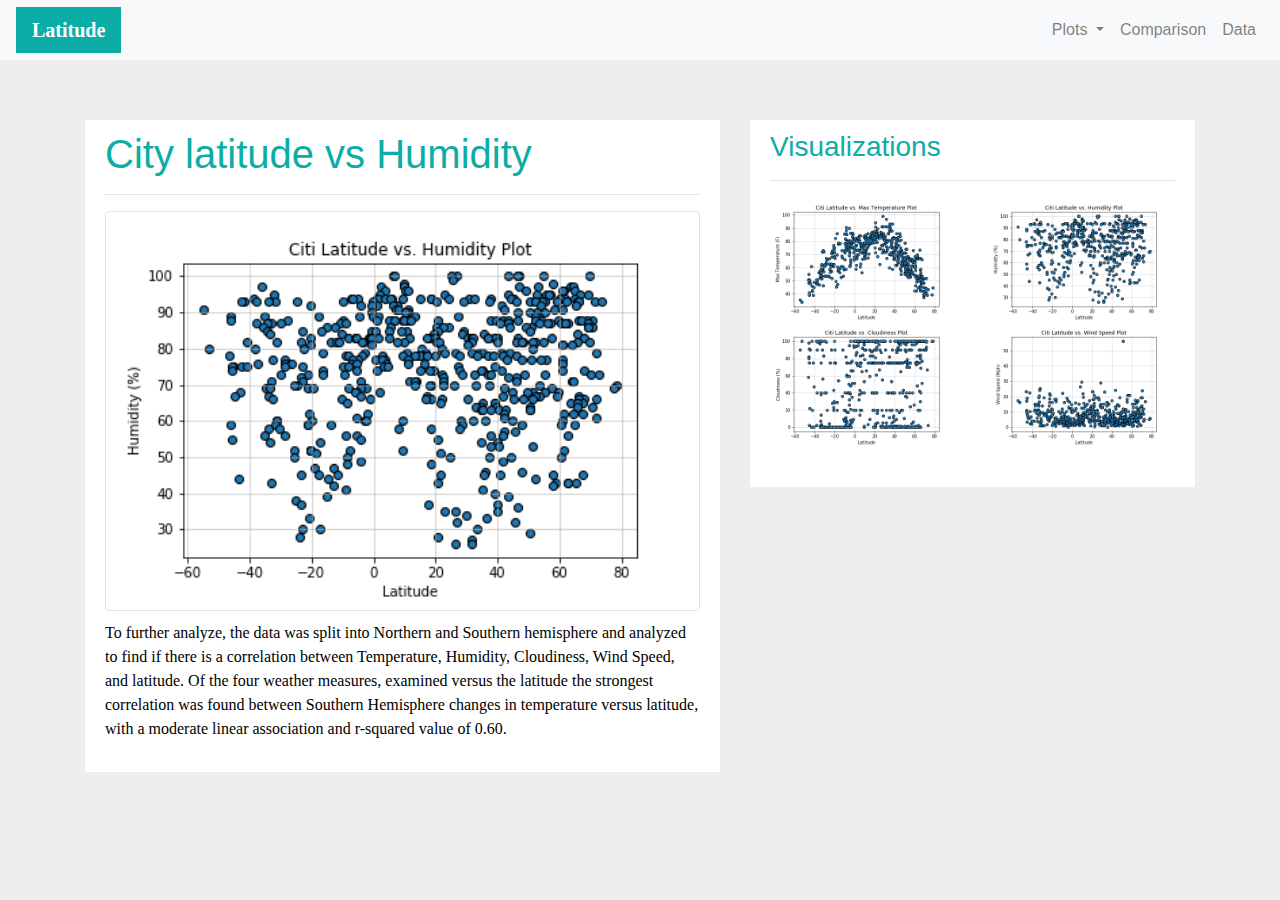
<file: humidity.html>
<!DOCTYPE html>
<html>

<head>
  <meta charset="utf-8" name="viewport" content="width=device-width, initial-scale=1.0">
  <title>Web Visualization Dashboard</title>

  <!-- Bootstrap -->
  <link rel="stylesheet" href="https://stackpath.bootstrapcdn.com/bootstrap/4.5.2/css/bootstrap.min.css"
    integrity="sha384-JcKb8q3iqJ61gNV9KGb8thSsNjpSL0n8PARn9HuZOnIxN0hoP+VmmDGMN5t9UJ0Z" crossorigin="anonymous">

  <!--CSS Link -->
  <link rel="stylesheet" type="text/css" href="style.css">
</head>

<body>
  <!-- Navigation -->

  <nav class="navbar navbar-expand-lg navbar-light bg-light">
    <a class="navbar-brand" style="background-color: #0BADA6;" href="index.html">Latitude</a>
    <button class="navbar-toggler  border border-white" type="button" data-toggle="collapse"
      data-target="#navbarNavDropdown" aria-controls="navbarNavDropdown" aria-expanded="false"
      aria-label="Toggle navigation">
      <span class="navbar-toggler-icon"></span>
    </button>

    <div class="collapse navbar-collapse" id="navbarNavDropdown">
      <ul class="navbar-nav ml-auto">
        <li class="nav-item dropdown">
          <a class="nav-link dropdown-toggle" href="#" id="navbarDropdown" role="button" data-toggle="dropdown"
            aria-haspopup="true" aria-expanded="false">
            Plots
          </a>
          <div class="dropdown-menu" aria-labelledby="navbarDropdown">
            <a class="dropdown-item" href="temperature.html">Max Temp</a>
            <div class="dropdown-divider"></div>
            <a class="dropdown-item" href="humidity.html">Humidity</a>
            <div class="dropdown-divider"></div>
            <a class="dropdown-item" href="cloudines.html">Cloudines</a>
            <div class="dropdown-divider"></div>
            <a class="dropdown-item" href="#">Wind Speed</a>
          </div>
        </li>  
        <li class="nav-item">
          <a class="nav-link" href="comparison.html">Comparison </a>
        </li>
        <li class="nav-item">
          <a class="nav-link" href="data.html">Data</a>
        </li>
      </ul>
  </nav>

  
  <!--Landing pade-->

  <!--Left Box-->
  <div class="container">
    <div class="row">
      <div class="col-lg-7 col md-12">
        <div class="box">
          <h1 style="color: #0BADA6;">City latitude vs Humidity </h1>
          <hr>
          <div class="thumbnail">
            <img class="img-thumbnail float-left space1" src="Resources/assets/images/Fig2.png " alt="Scater plot of City latitude vs Humidity(01/05/17)">
          </div>
          <p>
            To further analyze, the data was split into Northern and Southern hemisphere 
            and analyzed to find if there is a correlation between Temperature, Humidity, 
            Cloudiness, Wind Speed, and latitude. Of the four weather measures, examined 
            versus the latitude the strongest correlation was found between Southern Hemisphere
            changes in temperature versus latitude, with a moderate linear association and r-squared value of 0.60.
          </p> 
        </div>
      </div>

  <!--Right Box -->
      <div class="col-lg-5 col-md-12">
        <div class="box">
          <div class="title">
            <h3 style="color: #0BADA6;">Visualizations</h3>
          </div>
          <hr>
          <div class="row" style="padding-bottom: 25px;">
            <div class="col-md-6">
              <a href="temperature.html"><img src="Resources/assets/images/Fig1.png" width="100%" alt="Scatter Plot displaying City Latitude vs Max Temperature"></a>
            </div>
            <div class="col-md-6">
              <a href="humidity.html"><img src="Resources/assets/images/Fig2.png" width="100%" alt="Scatter Plot displaying City Latitude vs Humidity"></a>
            </div>
            <div class="col-md-6">
              <a href="cloudines.html"><img src="Resources/assets/images/Fig3.png" width="100%" alt="Scatter Plot displaying City Latitude vs Cloudiness"></a>
            </div>
            <div class="col-md-6">
              <a href="windspeed.html"><img src="Resources/assets/images/Fig4.png" width="100%" alt="Scatter Plot displaying City Latitude vs Wind Speed"></a>
            </div>
          </div>
        </div>
      </div>
    </div>
      
      


  <!-- jQuery, Popper.js, Bootstrap JS -->
  <script src="https://code.jquery.com/jquery-3.2.1.slim.min.js"
    integrity="sha384-KJ3o2DKtIkvYIK3UENzmM7KCkRr/rE9/Qpg6aAZGJwFDMVNA/GpGFF93hXpG5KkN"
    crossorigin="anonymous"></script>
  <script src="https://cdnjs.cloudflare.com/ajax/libs/popper.js/1.12.9/umd/popper.min.js"
    integrity="sha384-ApNbgh9B+Y1QKtv3Rn7W3mgPxhU9K/ScQsAP7hUibX39j7fakFPskvXusvfa0b4Q"
    crossorigin="anonymous"></script>
  <script src="https://maxcdn.bootstrapcdn.com/bootstrap/4.0.0/js/bootstrap.min.js"
    integrity="sha384-JZR6Spejh4U02d8jOt6vLEHfe/JQGiRRSQQxSfFWpi1MquVdAyjUar5+76PVCmYl"
    crossorigin="anonymous"></script>

</body>

</html>
</file>
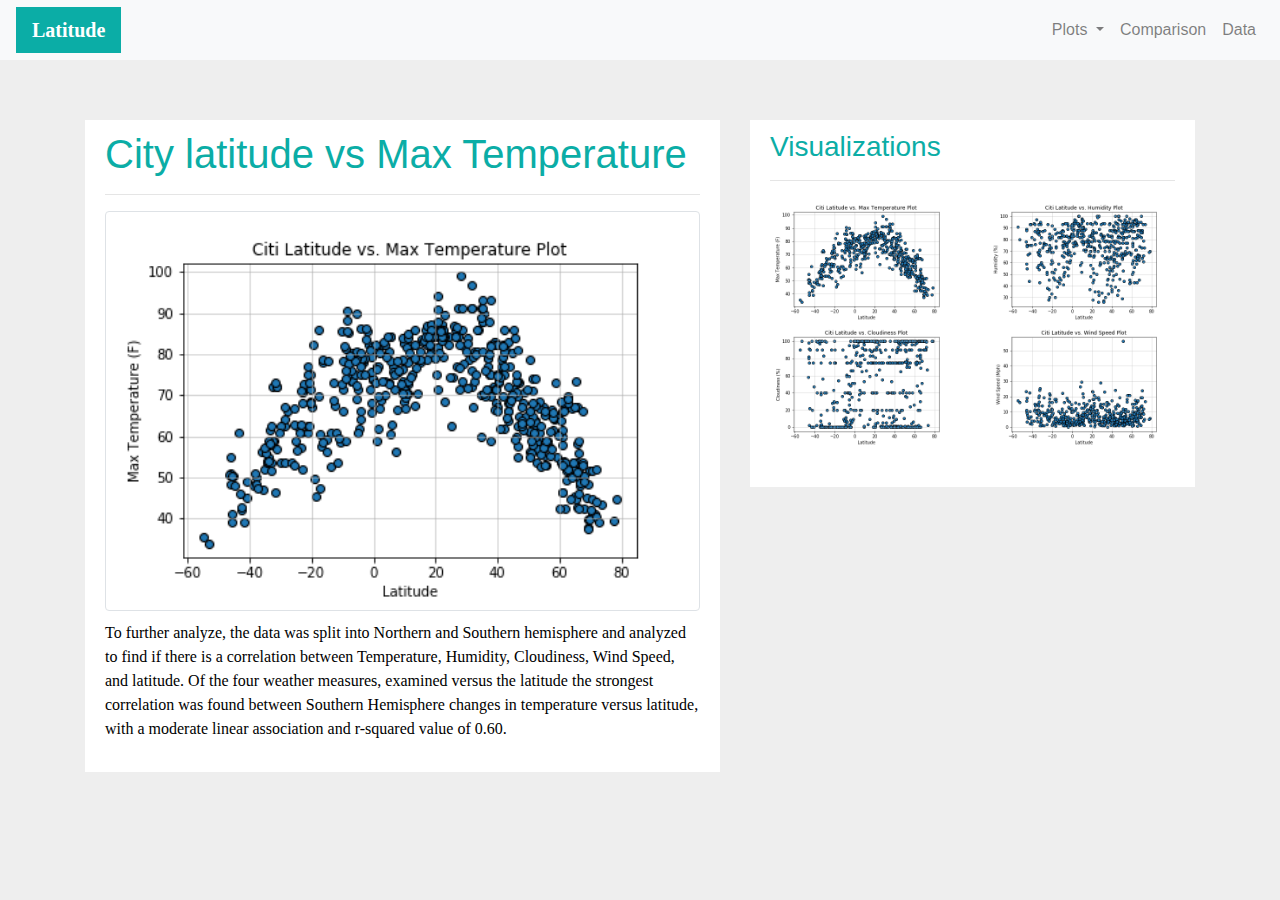
<file: temperature.html>
<!DOCTYPE html>
<html>

<head>
  <meta charset="utf-8" name="viewport" content="width=device-width, initial-scale=1.0">
  <title>Web Visualization Dashboard</title>

  <!-- Bootstrap -->
  <link rel="stylesheet" href="https://stackpath.bootstrapcdn.com/bootstrap/4.5.2/css/bootstrap.min.css"
    integrity="sha384-JcKb8q3iqJ61gNV9KGb8thSsNjpSL0n8PARn9HuZOnIxN0hoP+VmmDGMN5t9UJ0Z" crossorigin="anonymous">

  <!--CSS Link -->
  <link rel="stylesheet" type="text/css" href="style.css">
</head>

<body>
  <!-- Navigation -->

  <nav class="navbar navbar-expand-lg navbar-light bg-light">
    <a class="navbar-brand" style="background-color: #0BADA6;" href="index.html">Latitude</a>
    <button class="navbar-toggler  border border-white" type="button" data-toggle="collapse"
      data-target="#navbarNavDropdown" aria-controls="navbarNavDropdown" aria-expanded="false"
      aria-label="Toggle navigation">
      <span class="navbar-toggler-icon"></span>
    </button>

    <div class="collapse navbar-collapse" id="navbarNavDropdown">
      <ul class="navbar-nav ml-auto">
        <li class="nav-item dropdown">
          <a class="nav-link dropdown-toggle" href="#" id="navbarDropdown" role="button" data-toggle="dropdown"
            aria-haspopup="true" aria-expanded="false">
            Plots
          </a>
          <div class="dropdown-menu" aria-labelledby="navbarDropdown">
            <a class="dropdown-item" href="temperature.html">Max Temp</a>
            <div class="dropdown-divider"></div>
            <a class="dropdown-item" href="humidity.html">Humidity</a>
            <div class="dropdown-divider"></div>
            <a class="dropdown-item" href="cloudines.html">Cloudines</a>
            <div class="dropdown-divider"></div>
            <a class="dropdown-item" href="windspeed.html">Wind Speed</a>
          </div>
        </li>  
        <li class="nav-item">
          <a class="nav-link" href="comparison.html">Comparison </a>
        </li>
        <li class="nav-item">
          <a class="nav-link" href="data.html">Data</a>
        </li>
      </ul>
  </nav>

  
  <!--Landing pade-->

  <!--Left Box-->
  <div class="container">
    <div class="row">
      <div class="col-lg-7 col md-12">
        <div class="box">
          <h1 style="color: #0BADA6;">City latitude vs Max Temperature </h1>
          <hr>
          <div class="thumbnail">
            <img class="img-thumbnail float-left space1" src="Resources/assets/images/Fig1.png " alt="Scater plot of City latitude vs Max Temperature(01/05/17)">
          </div>
          <p>
            To further analyze, the data was split into Northern and Southern hemisphere 
            and analyzed to find if there is a correlation between Temperature, Humidity, 
            Cloudiness, Wind Speed, and latitude. Of the four weather measures, examined 
            versus the latitude the strongest correlation was found between Southern Hemisphere
            changes in temperature versus latitude, with a moderate linear association and r-squared value of 0.60.
          </p> 
        </div>
      </div>

  <!--Right Box -->
      <div class="col-lg-5 col-md-12">
        <div class="box">
          <div class="title">
            <h3 style="color: #0BADA6;">Visualizations</h3>
          </div>
          <hr>
          <div class="row" style="padding-bottom: 25px;">
            <div class="col-md-6">
              <a href="temperature.html"><img src="Resources/assets/images/Fig1.png" width="100%" alt="Scatter Plot displaying City Latitude vs Max Temperature"></a>
            </div>
            <div class="col-md-6">
              <a href="humidity.html"><img src="Resources/assets/images/Fig2.png" width="100%" alt="Scatter Plot displaying City Latitude vs Humidity"></a>
            </div>
            <div class="col-md-6">
              <a href="cloudines.html"><img src="Resources/assets/images/Fig3.png" width="100%" alt="Scatter Plot displaying City Latitude vs Cloudiness"></a>
            </div>
            <div class="col-md-6">
              <a href="windspeed.html"><img src="Resources/assets/images/Fig4.png" width="100%" alt="Scatter Plot displaying City Latitude vs Wind Speed"></a>
            </div>
          </div>
        </div>
      </div>
    </div>
      
      


  <!-- jQuery, Popper.js, Bootstrap JS -->
  <script src="https://code.jquery.com/jquery-3.2.1.slim.min.js"
    integrity="sha384-KJ3o2DKtIkvYIK3UENzmM7KCkRr/rE9/Qpg6aAZGJwFDMVNA/GpGFF93hXpG5KkN"
    crossorigin="anonymous"></script>
  <script src="https://cdnjs.cloudflare.com/ajax/libs/popper.js/1.12.9/umd/popper.min.js"
    integrity="sha384-ApNbgh9B+Y1QKtv3Rn7W3mgPxhU9K/ScQsAP7hUibX39j7fakFPskvXusvfa0b4Q"
    crossorigin="anonymous"></script>
  <script src="https://maxcdn.bootstrapcdn.com/bootstrap/4.0.0/js/bootstrap.min.js"
    integrity="sha384-JZR6Spejh4U02d8jOt6vLEHfe/JQGiRRSQQxSfFWpi1MquVdAyjUar5+76PVCmYl"
    crossorigin="anonymous"></script>

</body>

</html>
</file>
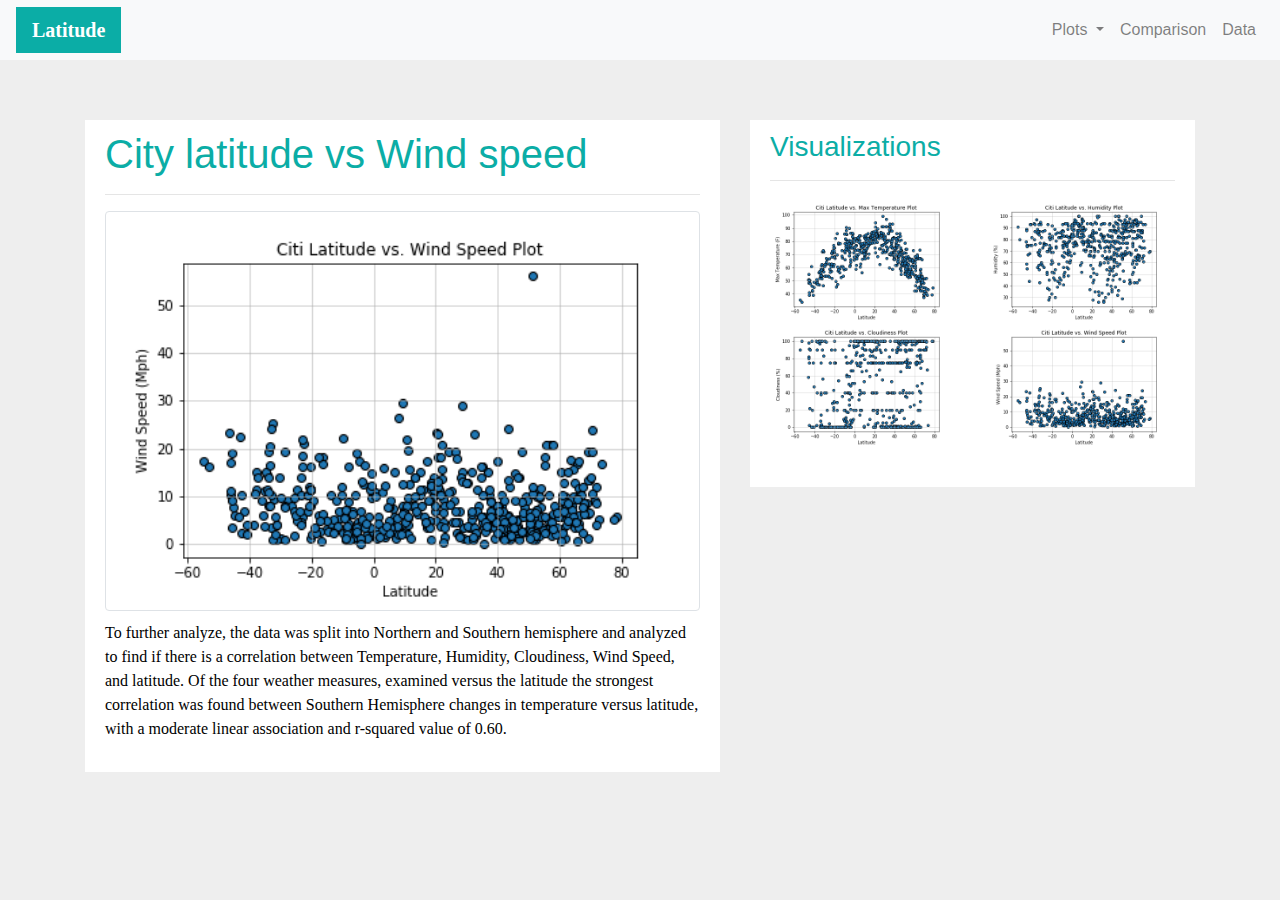
<file: windspeed.html>
<!DOCTYPE html>
<html>

<head>
  <meta charset="utf-8" name="viewport" content="width=device-width, initial-scale=1.0">
  <title>Web Visualization Dashboard</title>

  <!-- Bootstrap -->
  <link rel="stylesheet" href="https://stackpath.bootstrapcdn.com/bootstrap/4.5.2/css/bootstrap.min.css"
    integrity="sha384-JcKb8q3iqJ61gNV9KGb8thSsNjpSL0n8PARn9HuZOnIxN0hoP+VmmDGMN5t9UJ0Z" crossorigin="anonymous">

  <!--CSS Link -->
  <link rel="stylesheet" type="text/css" href="style.css">
</head>

<body>
  <!-- Navigation -->

  <nav class="navbar navbar-expand-lg navbar-light bg-light">
    <a class="navbar-brand" style="background-color: #0BADA6;" href="index.html">Latitude</a>
    <button class="navbar-toggler  border border-white" type="button" data-toggle="collapse"
      data-target="#navbarNavDropdown" aria-controls="navbarNavDropdown" aria-expanded="false"
      aria-label="Toggle navigation">
      <span class="navbar-toggler-icon"></span>
    </button>

    <div class="collapse navbar-collapse" id="navbarNavDropdown">
      <ul class="navbar-nav ml-auto">
        <li class="nav-item dropdown">
          <a class="nav-link dropdown-toggle" href="#" id="navbarDropdown" role="button" data-toggle="dropdown"
            aria-haspopup="true" aria-expanded="false">
            Plots
          </a>
          <div class="dropdown-menu" aria-labelledby="navbarDropdown">
            <a class="dropdown-item" href="temperature.html">Max Temp</a>
            <div class="dropdown-divider"></div>
            <a class="dropdown-item" href="humidity.html">Humidity</a>
            <div class="dropdown-divider"></div>
            <a class="dropdown-item" href="cloudines.html">Cloudines</a>
            <div class="dropdown-divider"></div>
            <a class="dropdown-item" href="windspeed.html">Wind Speed</a>
          </div>
        </li>  
        <li class="nav-item">
          <a class="nav-link" href="comparison.html">Comparison </a>
        </li>
        <li class="nav-item">
          <a class="nav-link" href="data.html">Data</a>
        </li>
      </ul>
  </nav>

  
  <!--Landing pade-->

  <!--Left Box-->
  <div class="container">
    <div class="row">
      <div class="col-lg-7 col md-12">
        <div class="box">
          <h1 style="color: #0BADA6;">City latitude vs Wind speed </h1>
          <hr>
          <div class="thumbnail">
            <img class="img-thumbnail float-left space1" src="Resources/assets/images/Fig4.png " alt="Scater plot of City latitude vs Max Temperature(01/05/17)">
          </div>
          <p>
            To further analyze, the data was split into Northern and Southern hemisphere 
            and analyzed to find if there is a correlation between Temperature, Humidity, 
            Cloudiness, Wind Speed, and latitude. Of the four weather measures, examined 
            versus the latitude the strongest correlation was found between Southern Hemisphere
            changes in temperature versus latitude, with a moderate linear association and r-squared value of 0.60.
          </p> 
        </div>
      </div>

  <!--Right Box -->
      <div class="col-lg-5 col-md-12">
        <div class="box">
          <div class="title">
            <h3 style="color: #0BADA6;">Visualizations</h3>
          </div>
          <hr>
          <div class="row" style="padding-bottom: 25px;">
            <div class="col-md-6">
              <a href="temperature.html"><img src="Resources/assets/images/Fig1.png" width="100%" alt="Scatter Plot displaying City Latitude vs Max Temperature"></a>
            </div>
            <div class="col-md-6">
              <a href="humidity.html"><img src="Resources/assets/images/Fig2.png" width="100%" alt="Scatter Plot displaying City Latitude vs Humidity"></a>
            </div>
            <div class="col-md-6">
              <a href="cloudines.html"><img src="Resources/assets/images/Fig3.png" width="100%" alt="Scatter Plot displaying City Latitude vs Cloudiness"></a>
            </div>
            <div class="col-md-6">
              <a href="windspeed.html"><img src="Resources/assets/images/Fig4.png" width="100%" alt="Scatter Plot displaying City Latitude vs Wind Speed"></a>
            </div>
          </div>
        </div>
      </div>
    </div>
      
      


  <!-- jQuery, Popper.js, Bootstrap JS -->
  <script src="https://code.jquery.com/jquery-3.2.1.slim.min.js"
    integrity="sha384-KJ3o2DKtIkvYIK3UENzmM7KCkRr/rE9/Qpg6aAZGJwFDMVNA/GpGFF93hXpG5KkN"
    crossorigin="anonymous"></script>
  <script src="https://cdnjs.cloudflare.com/ajax/libs/popper.js/1.12.9/umd/popper.min.js"
    integrity="sha384-ApNbgh9B+Y1QKtv3Rn7W3mgPxhU9K/ScQsAP7hUibX39j7fakFPskvXusvfa0b4Q"
    crossorigin="anonymous"></script>
  <script src="https://maxcdn.bootstrapcdn.com/bootstrap/4.0.0/js/bootstrap.min.js"
    integrity="sha384-JZR6Spejh4U02d8jOt6vLEHfe/JQGiRRSQQxSfFWpi1MquVdAyjUar5+76PVCmYl"
    crossorigin="anonymous"></script>

</body>

</html>
</file>
<file: style.css>
/* Body */
body{
  background-color: #eeeeee ; 
}

/* Navbar */
.navbar{
  max-height: 60px;
}

.navbar .navbar-brand{
  color: white; 
  padding: inherit; 
  font-weight: bold; 
  background-color: #1d4454;
  font-family: Georgia, 'Times New Roman', Times, serif;
}
.nav-link:hover{
  background-color:#f7f1f1 !important;
 }
.navbar-brand:hover{
color: rgb(18, 94, 65) !important;
}
.dropdown-item{
  color: #6D8092 !important; 
}
.dropdown-item:active, .dropdown .dropdown-menu .dropdown-item:hover{
  background-color:#eeeeee !important; 
}

/* Images */
.space {
width: 50%;
margin-right: 15px;
margin-bottom: 1px;
}
.space1 {
  width: 100%;
  margin-right: 15px;
  margin-bottom: 10px;
  }
/* Paragraph Element */
p{
color: #black ;
font-family: Georgia, 'Times New Roman', Times, serif;
font-size: 16px; 
}

/* Box Class */
.box {
  margin-top: 60px; 
  margin-bottom: 62px; 
  padding: 10px 20px 15px; 
  color:black;
  background-color: white; 
}
/* Media Queries */
@media(max-width: 990px){
  .navbar-expand-lg{
  background-color: #109790 !important;
  }
  .navbar{
      max-height: none; 
      padding: inherit;
  }
  .navbar div{
      margin: inherit; 
      background-color: white;  
  }
  .navbar-brand{
      padding: 10px !important; 
  }
  
  button{
      margin-right: 25px; 
  }
  button:focus {
      outline: 1px dotted;
      outline: 5px auto -webkit-focusring-color;
      
      }
  }
</file>
<file: WebVisualizations/style.css>
/* Body */
body{
  background-color: #eeeeee ; 
}

/* Navbar */
.navbar{
  max-height: 60px;
}

.navbar .navbar-brand{
  color: white; 
  padding: inherit; 
  font-weight: bold; 
  background-color: #1d4454;
  font-family: Georgia, 'Times New Roman', Times, serif;
}
.nav-link:hover{
  background-color:#f7f1f1 !important;
 }
.navbar-brand:hover{
color: rgb(18, 94, 65) !important;
}
.dropdown-item{
  color: #6D8092 !important; 
}
.dropdown-item:active, .dropdown .dropdown-menu .dropdown-item:hover{
  background-color:#eeeeee !important; 
}

/* Images */
.space {
width: 50%;
margin-right: 15px;
margin-bottom: 1px;
}

/* Paragraph Element */
p{
color: #black ;
font-family: Georgia, 'Times New Roman', Times, serif;
font-size: 16px; 
}

/* Box Class */
.box {
  margin-top: 60px; 
  margin-bottom: 62px; 
  padding: 10px 20px 15px; 
  color:black;
  background-color: white; 
}
/* Media Queries */
</file>
